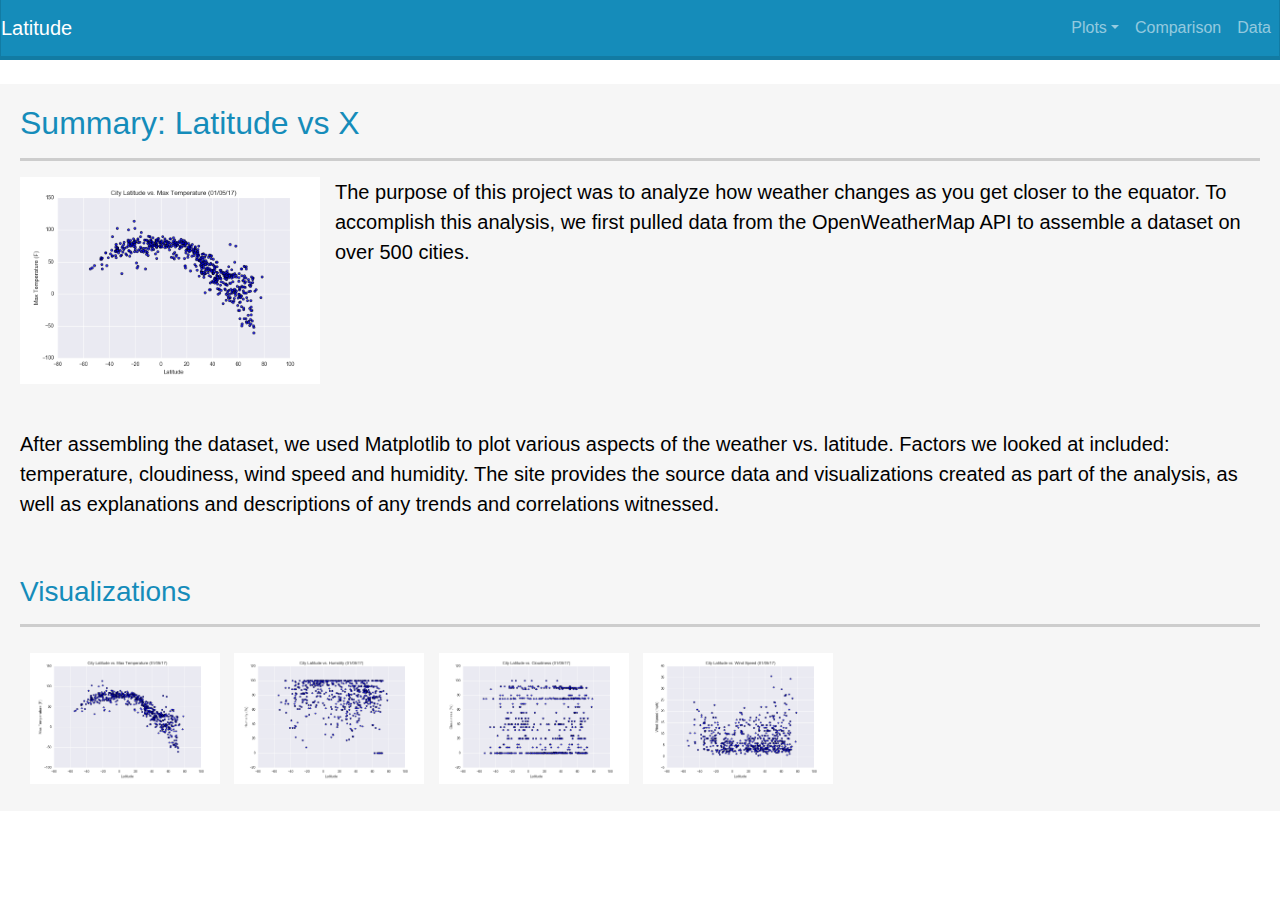
<file: html/index.html>
<!DOCTYPE html>
<html lang="en">

    <head>
        <meta charset="UTF-8">
        <title>Latitude - Analysis Dashboard with Attitude</title>
        <link rel="stylesheet" href="../css/style.css">
        <script src="https://code.jquery.com/jquery-3.3.1.slim.min.js" ></script>
        <script src="https://cdnjs.cloudflare.com/ajax/libs/popper.js/1.14.7/umd/popper.min.js"></script>
        <script src="https://stackpath.bootstrapcdn.com/bootstrap/4.3.1/js/bootstrap.min.js" ></script>

    </head>
    <body>
        <nav class="navbar navbar-expand-lg navbar-dark bg-primary">
          <a class="navbar-brand" href="index.html">Latitude</a>
            <button class="navbar-toggler" type="button" data-bs-toggle="collapse" data-bs-target="#navbarColor02" aria-controls="navbarColor02" aria-expanded="false" aria-label="Toggle navigation">
                
              <span class="navbar-toggler-icon"></span>
            </button>
        
            <div class="collapse navbar-collapse" id="navbarColor02">
              <ul class="navbar-nav me-auto">
              </div>
              <ul class="navbar-nav me-auto">
                <li class="nav-item dropdown">
                  <a class="nav-link dropdown-toggle" data-bs-toggle="dropdown" href="#" role="button" aria-haspopup="true" aria-expanded="false">Plots</a>
                  <div class="dropdown-menu">
                    <a class="dropdown-item" href="html/page1.html">Max Temperature</a>
                    <div class="dropdown-divider"></div>
                    <a class="dropdown-item" href="html/page2.html">Humidity</a>
                    <div class="dropdown-divider"></div>
                    <a class="dropdown-item" href="html/page3.html">Cloudiness</a>
                    <div class="dropdown-divider"></div>
                    <a class="dropdown-item" href="html/page4.html">Wind Speed</a>
                  </div>
                <li class="nav-item">
                  <a class="nav-link" href="html/comparisons.html">Comparison</a>
                </li>
                <li class="nav-item">
                  <a class="nav-link" href="html/Data.html">Data</a>
                </li>
                </li>
              </ul>
            </div>
          </div>
        </nav>
        <br/>

        <class class="row">
          <div class="col-lg-1">
          </div>
          <div class="col-lg-6">
            <div class="box">
              <h2>Summary: Latitude vs X</h2>
              <hr>

              <p>
                <img class="img-fluid" style="float: left; margin: 0px 15px 15px 0px;" src="../Resources/assets/images/Fig1.png" width="300">The purpose of this project was to analyze how weather changes as you get closer to the equator. To accomplish this analysis, we first pulled data from the OpenWeatherMap API to assemble a dataset on over 500 cities. <br clear="left"> 
                <br clear="left"> 
                After assembling the dataset, we used Matplotlib to plot various aspects of the weather vs. latitude. Factors we looked at included: temperature, cloudiness, wind speed and humidity. The site provides the source data and visualizations created as part of the analysis, as well as explanations and descriptions of any trends and correlations witnessed.</p>
            </div>
          </div>
          <div class="col-lg-4">
            <div class="box">
             <h3>Visualizations</h3>
             <hr>
                    <a href="html/page1.html"><img class="img-fluid" width="190" src="../Resources/assets/images/Fig1.png"></a>
                    <a href="html/page2.html"><img class="img-fluid" width="190" src="../Resources/assets/images/Fig2.png"></a>
                    <a href="html/page3.html"><img class="img-fluid" width="190" src="../Resources/assets/images/Fig3.png"></a>
                    <a href="html/page4.html"><img class="img-fluid" width="190"src="../Resources/assets/images/Fig4.png"></a>
            </div>
          </div>
        </class>
        </html>
        <script>
          $(document).ready(function() {
              $(".dropdown-toggle").dropdown();
          });
          
          </script>
    </body>
    
    </html>
</file>
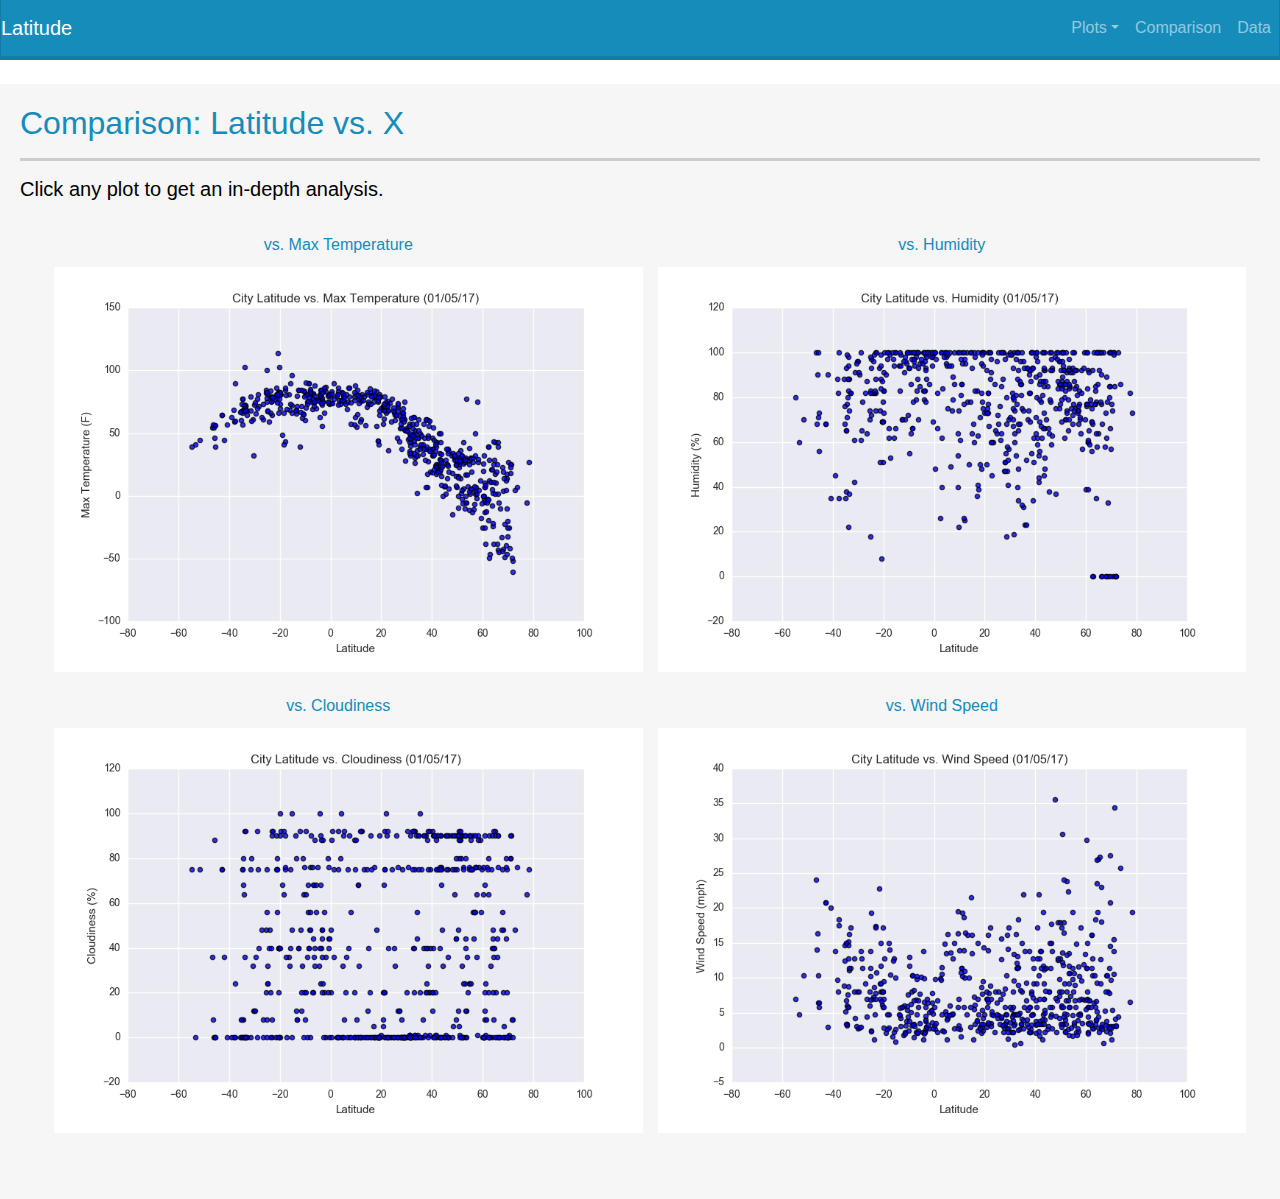
<file: html/comparisons.html>
<!DOCTYPE html>
<html lang="en">

    <head>
        <meta charset="UTF-8">
        <title>Latitude - Analysis Dashboard with Attitude</title>
        <link rel="stylesheet" href="../css/style.css">
        <script src="https://code.jquery.com/jquery-3.3.1.slim.min.js" ></script>
        <script src="https://cdnjs.cloudflare.com/ajax/libs/popper.js/1.14.7/umd/popper.min.js"></script>
        <script src="https://stackpath.bootstrapcdn.com/bootstrap/4.3.1/js/bootstrap.min.js" ></script>

    </head>
    <body>
      <nav class="navbar navbar-expand-lg navbar-dark bg-primary">
        <a class="navbar-brand" href="../index.html">Latitude</a>
          <button class="navbar-toggler" type="button" data-bs-toggle="collapse" data-bs-target="#navbarColor02" aria-controls="navbarColor02" aria-expanded="false" aria-label="Toggle navigation">
              
            <span class="navbar-toggler-icon"></span>
          </button>
      
          <div class="collapse navbar-collapse" id="navbarColor02">
            <ul class="navbar-nav me-auto">
            </div>
            <ul class="navbar-nav me-auto">
              <li class="nav-item dropdown">
                <a class="nav-link dropdown-toggle" data-bs-toggle="dropdown" href="#" role="button" aria-haspopup="true" aria-expanded="false">Plots</a>
                <div class="dropdown-menu">
                  <a class="dropdown-item" href="page1.html">Max Temperature</a>
                  <div class="dropdown-divider"></div>
                  <a class="dropdown-item" href="page2.html">Humidity</a>
                  <div class="dropdown-divider"></div>
                  <a class="dropdown-item" href="page3.html">Cloudiness</a>
                  <div class="dropdown-divider"></div>
                  <a class="dropdown-item" href="page4.html">Wind Speed</a>
                </div>
              <li class="nav-item">
                <a class="nav-link" href="comparisons.html">Comparison</a>
              </li>
              <li class="nav-item">
                <a class="nav-link" href="Data.html">Data</a>
              </li>
              </li>
            </ul>
          </div>
        </div>
      </nav>
      <br/>

        <class class="row">
          <div class="col-lg-1">
          </div>
          <div class="col-lg-10">
            <div class="box">
              <h2>Comparison: Latitude vs. X</h2>
              <hr>
              <h5 style="color: black;">Click any plot to get an in-depth analysis.</h5>
              <br>
              <div class="container">
                  <div style="text-align: center;">vs. Max Temperature
                    <a href="page1.html"><img class="img-fluid" src="../Resources/assets/images/Fig1.png" ></a>
                  </div>
                  <div style="text-align: center;">vs. Humidity
                    <a href="page2.html"><img class="img-fluid"  src="../Resources/assets/images/Fig2.png"> </a>
                  </div>
                  <div style="text-align: center;">vs. Cloudiness
                    <a href="page3.html"><img class="img-fluid" src="../Resources/assets/images/Fig3.png"></a> 
                  </div>
                  <div style="text-align: center;">vs. Wind Speed
                    <a href="page4.html"><img class="img-fluid" src="../Resources/assets/images/Fig4.png"></a>
                  </div>
                  <br>
                </div>
              </div>
          </div>
        </class>
        <script>
          $(document).ready(function(){
            $(".dropdown-toggle").dropdown();
          });
          </script>

    </body>
    
    </html>
</file>
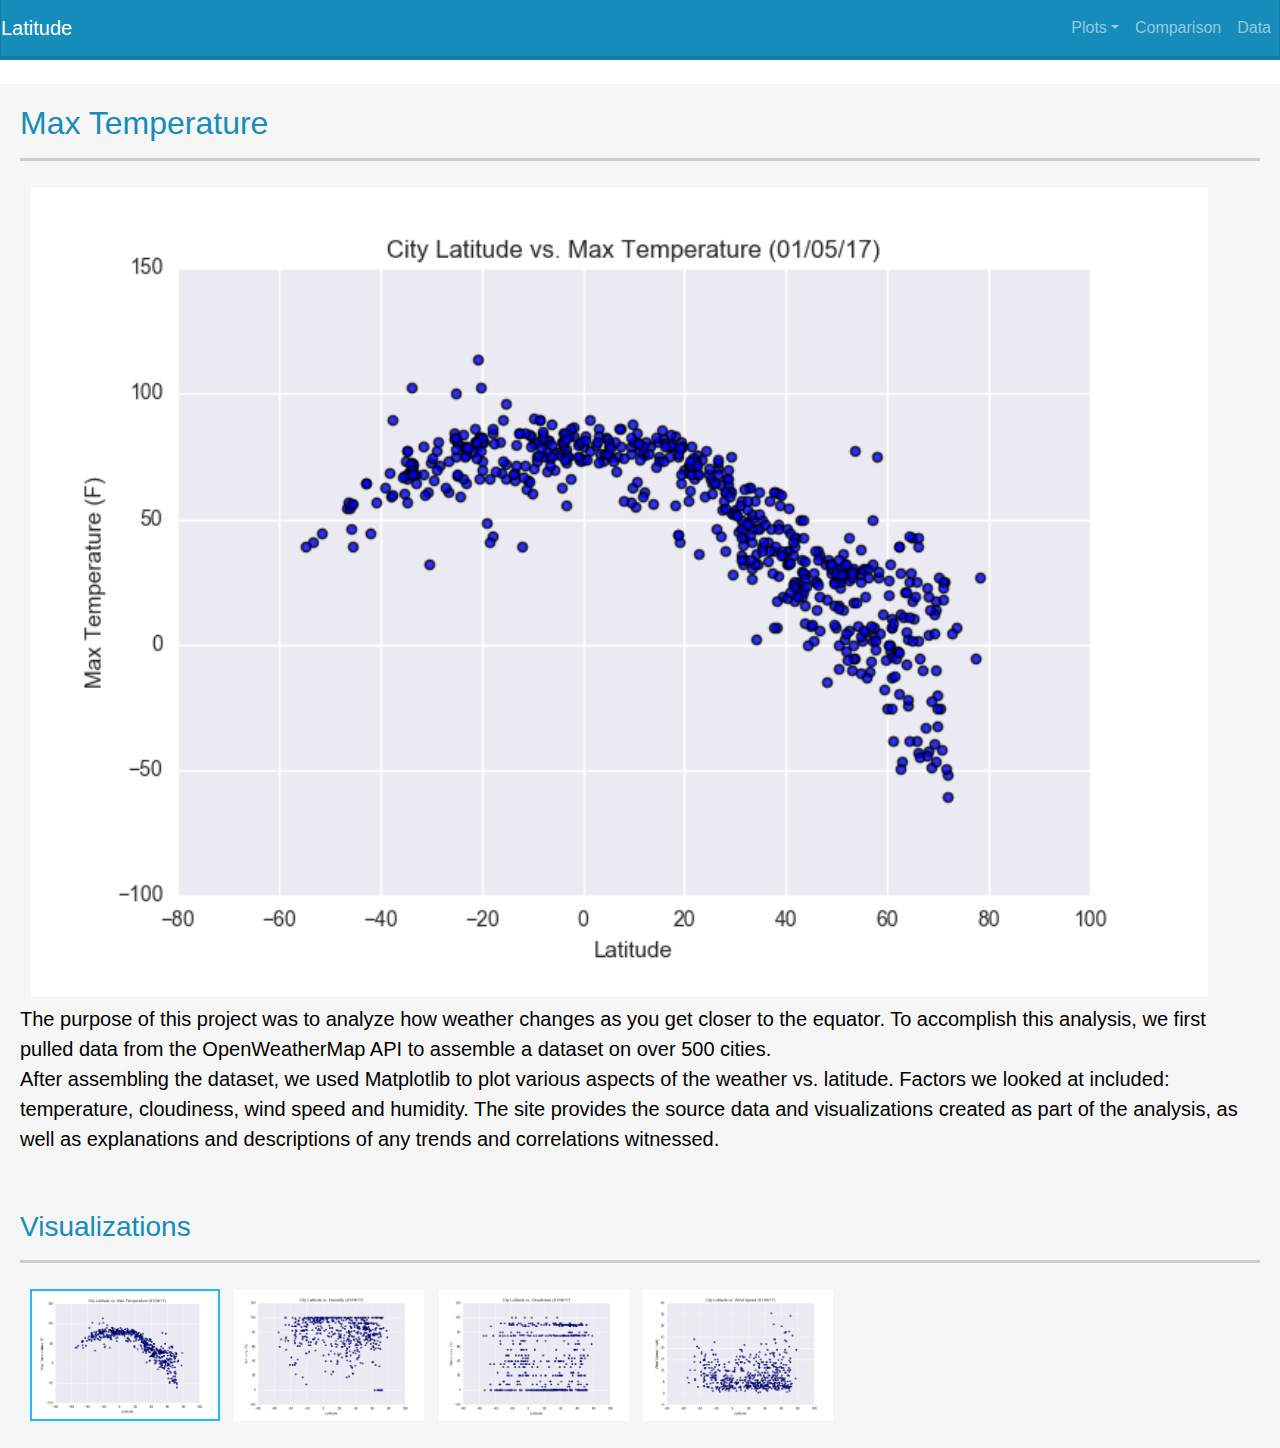
<file: html/page1.html>
<!DOCTYPE html>
<html lang="en">

    <head>
        <meta charset="UTF-8">
        <title>Latitude - Analysis Dashboard with Attitude</title>
        <link rel="stylesheet" href="../css/style.css">
        <script src="https://code.jquery.com/jquery-3.3.1.slim.min.js" ></script>
        <script src="https://cdnjs.cloudflare.com/ajax/libs/popper.js/1.14.7/umd/popper.min.js"></script>
        <script src="https://stackpath.bootstrapcdn.com/bootstrap/4.3.1/js/bootstrap.min.js" ></script>

    </head>
    <body>
      <nav class="navbar navbar-expand-lg navbar-dark bg-primary">
        <a class="navbar-brand" href="../index.html">Latitude</a>
          <button class="navbar-toggler" type="button" data-bs-toggle="collapse" data-bs-target="#navbarColor02" aria-controls="navbarColor02" aria-expanded="false" aria-label="Toggle navigation">
              
            <span class="navbar-toggler-icon"></span>
          </button>
      
          <div class="collapse navbar-collapse" id="navbarColor02">
            <ul class="navbar-nav me-auto">
            </div>
            <ul class="navbar-nav me-auto">
              <li class="nav-item dropdown">
                <a class="nav-link dropdown-toggle" data-bs-toggle="dropdown" href="#" role="button" aria-haspopup="true" aria-expanded="false">Plots</a>
                <div class="dropdown-menu">
                  <a class="dropdown-item" href="page1.html">Max Temperature</a>
                  <div class="dropdown-divider"></div>
                  <a class="dropdown-item" href="page2.html">Humidity</a>
                  <div class="dropdown-divider"></div>
                  <a class="dropdown-item" href="page3.html">Cloudiness</a>
                  <div class="dropdown-divider"></div>
                  <a class="dropdown-item" href="page4.html">Wind Speed</a>
                </div>
              <li class="nav-item">
                <a class="nav-link" href="comparisons.html">Comparison</a>
              </li>
              <li class="nav-item">
                <a class="nav-link" href="Data.html">Data</a>
              </li>
              </li>
            </ul>
          </div>
        </div>
      </nav>
      <br/>

        <class class="row">
          <div class="col-lg-1">
          </div>
          <div class="col-lg-6">
            <div class="box">
              <h2>Max Temperature</h2>
              <hr>

              <img class="img-fluid" style="width: 95%;" src="../Resources/assets/images/Fig1.png" >
              <br>
              <p>
                The purpose of this project was to analyze how weather changes as you get closer to the equator. To accomplish this analysis, we first pulled data from the OpenWeatherMap API to assemble a dataset on over 500 cities. 
                <br > 
                After assembling the dataset, we used Matplotlib to plot various aspects of the weather vs. latitude. Factors we looked at included: temperature, cloudiness, wind speed and humidity. The site provides the source data and visualizations created as part of the analysis, as well as explanations and descriptions of any trends and correlations witnessed.</p>
            </div>
          </div>
          <div class="col-lg-4">
            <div class="box">
             <h3>Visualizations</h3>
             <hr>
                <a href="page1.html"><img class="img-fluid" style="border: 2px solid #23bbf7" width="190"  width="190" src="../Resources/assets/images/Fig1.png"></a>
                <a href="page2.html"><img class="img-fluid" width="190" src="../Resources/assets/images/Fig2.png"></a>
                <a href="page3.html"><img class="img-fluid" width="190" src="../Resources/assets/images/Fig3.png"></a>
                <a href="page4.html"><img class="img-fluid" width="190"src="../Resources/assets/images/Fig4.png"></a>
          </div>
        </class>

        <script>
        $(document).ready(function() {
            $(".dropdown-toggle").dropdown();
        });
        </script>



    </body>
    
    </html>
</file>
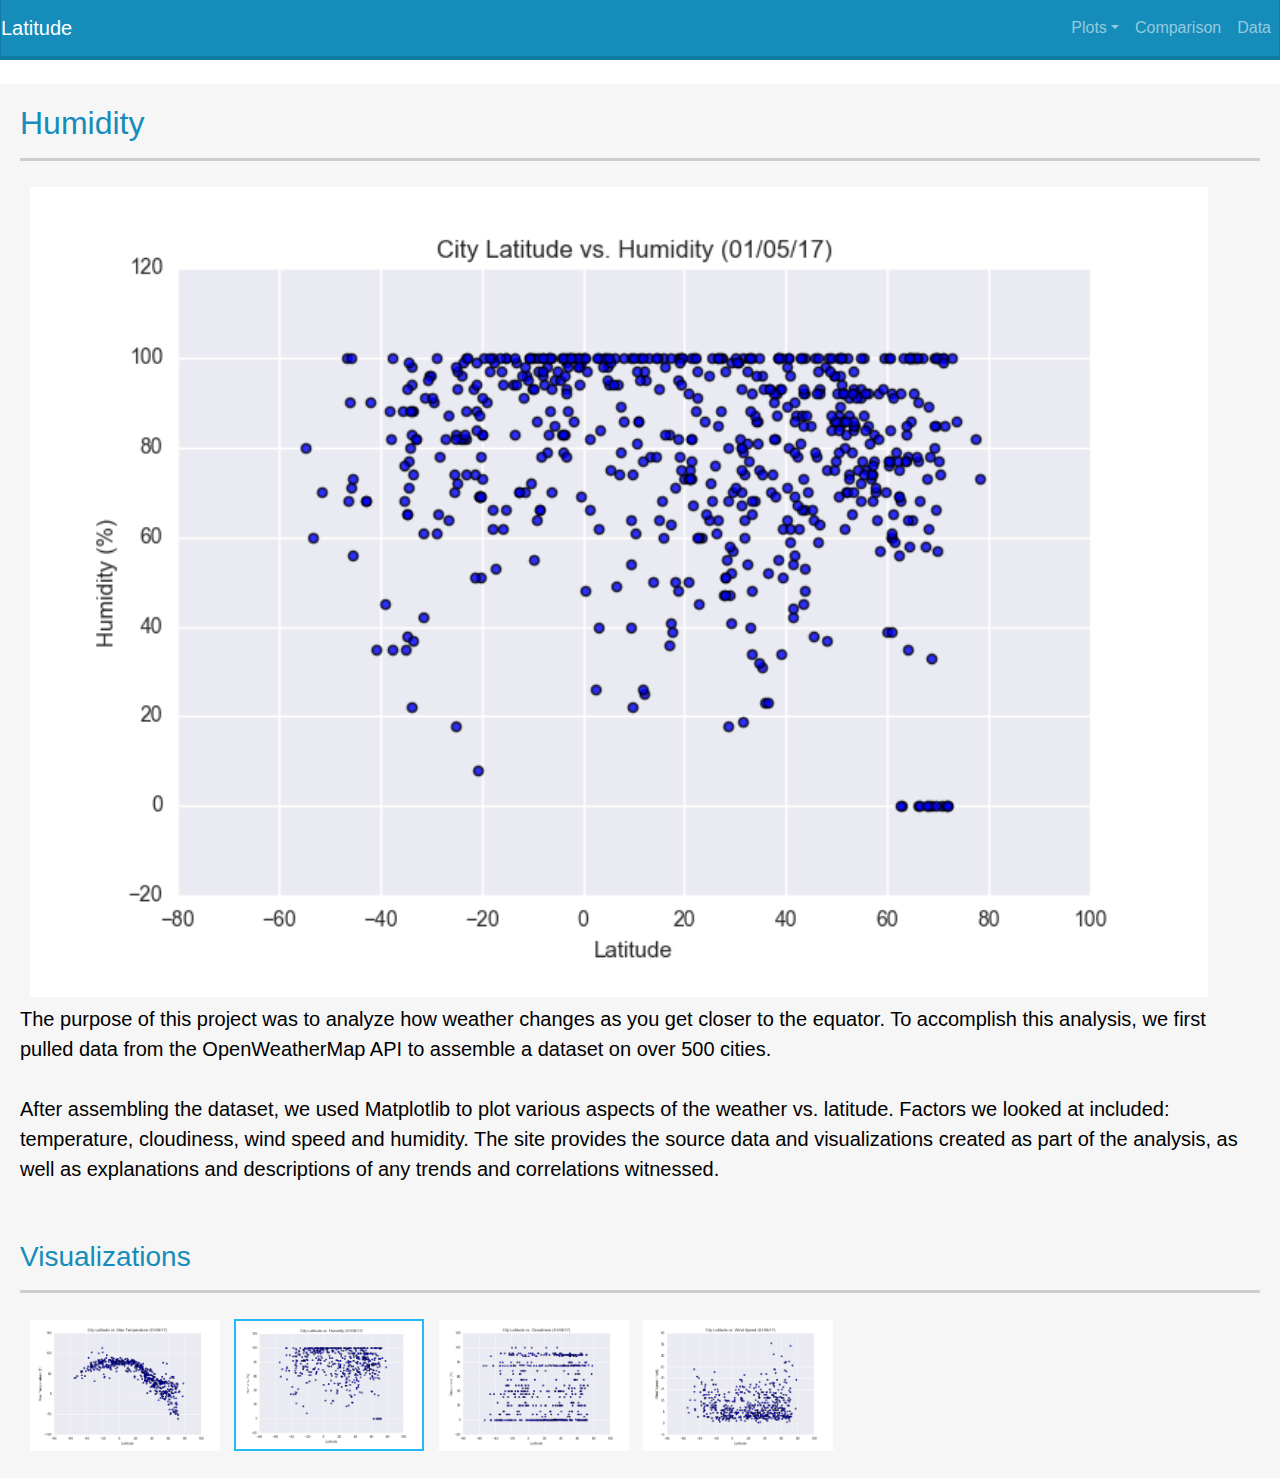
<file: html/page2.html>
<!DOCTYPE html>
<html lang="en">

    <head>
        <meta charset="UTF-8">
        <title>Latitude - Analysis Dashboard with Attitude</title>
        <link rel="stylesheet" href="../css/style.css">
        <script src="https://code.jquery.com/jquery-3.3.1.slim.min.js" ></script>
        <script src="https://cdnjs.cloudflare.com/ajax/libs/popper.js/1.14.7/umd/popper.min.js"></script>
        <script src="https://stackpath.bootstrapcdn.com/bootstrap/4.3.1/js/bootstrap.min.js" ></script>

    </head>
    <body>
      <nav class="navbar navbar-expand-lg navbar-dark bg-primary">
        <a class="navbar-brand" href="../index.html">Latitude</a>
          <button class="navbar-toggler" type="button" data-bs-toggle="collapse" data-bs-target="#navbarColor02" aria-controls="navbarColor02" aria-expanded="false" aria-label="Toggle navigation">
              
            <span class="navbar-toggler-icon"></span>
          </button>
      
          <div class="collapse navbar-collapse" id="navbarColor02">
            <ul class="navbar-nav me-auto">
            </div>
            <ul class="navbar-nav me-auto">
              <li class="nav-item dropdown">
                <a class="nav-link dropdown-toggle" data-bs-toggle="dropdown" href="#" role="button" aria-haspopup="true" aria-expanded="false">Plots</a>
                <div class="dropdown-menu">
                  <a class="dropdown-item" href="page1.html">Max Temperature</a>
                  <div class="dropdown-divider"></div>
                  <a class="dropdown-item" href="page2.html">Humidity</a>
                  <div class="dropdown-divider"></div>
                  <a class="dropdown-item" href="page3.html">Cloudiness</a>
                  <div class="dropdown-divider"></div>
                  <a class="dropdown-item" href="page4.html">Wind Speed</a>
                </div>
              <li class="nav-item">
                <a class="nav-link" href="comparisons.html">Comparison</a>
              </li>
              <li class="nav-item">
                <a class="nav-link" href="Data.html">Data</a>
              </li>
              </li>
            </ul>
          </div>
        </div>
      </nav>
      <br/>

        <class class="row">
          <div class="col-lg-1">
          </div>
          <div class="col-lg-6">
            <div class="box">
              <h2>Humidity</h2>
              <hr>

              <img class="img-fluid" style="width: 95%;"  src="../Resources/assets/images/Fig2.png" >
              <br>
              <p>
                The purpose of this project was to analyze how weather changes as you get closer to the equator. To accomplish this analysis, we first pulled data from the OpenWeatherMap API to assemble a dataset on over 500 cities. <br clear="left"> 
                <br clear="left"> 
                After assembling the dataset, we used Matplotlib to plot various aspects of the weather vs. latitude. Factors we looked at included: temperature, cloudiness, wind speed and humidity. The site provides the source data and visualizations created as part of the analysis, as well as explanations and descriptions of any trends and correlations witnessed.</p>
            </div>
          </div>
          <div class="col-lg-4">
            <div class="box">
             <h3>Visualizations</h3>
             <hr>
                <a href="page1.html"><img class="img-fluid" width="190" src="../Resources/assets/images/Fig1.png"></a>
                <a href="page2.html"><img class="img-fluid" style="border: 2px solid #23bbf7" width="190" src="../Resources/assets/images/Fig2.png"></a>
                <a href="page3.html"><img class="img-fluid" width="190" src="../Resources/assets/images/Fig3.png"></a>
                <a href="page4.html"><img class="img-fluid" width="190"src="../Resources/assets/images/Fig4.png"></a>
            </div>
          </div>
        </class>
        <script>
            $(document).ready(function() {
                $(".dropdown-toggle").dropdown();
            });
            </script>
    </body>
    
    </html>
</file>
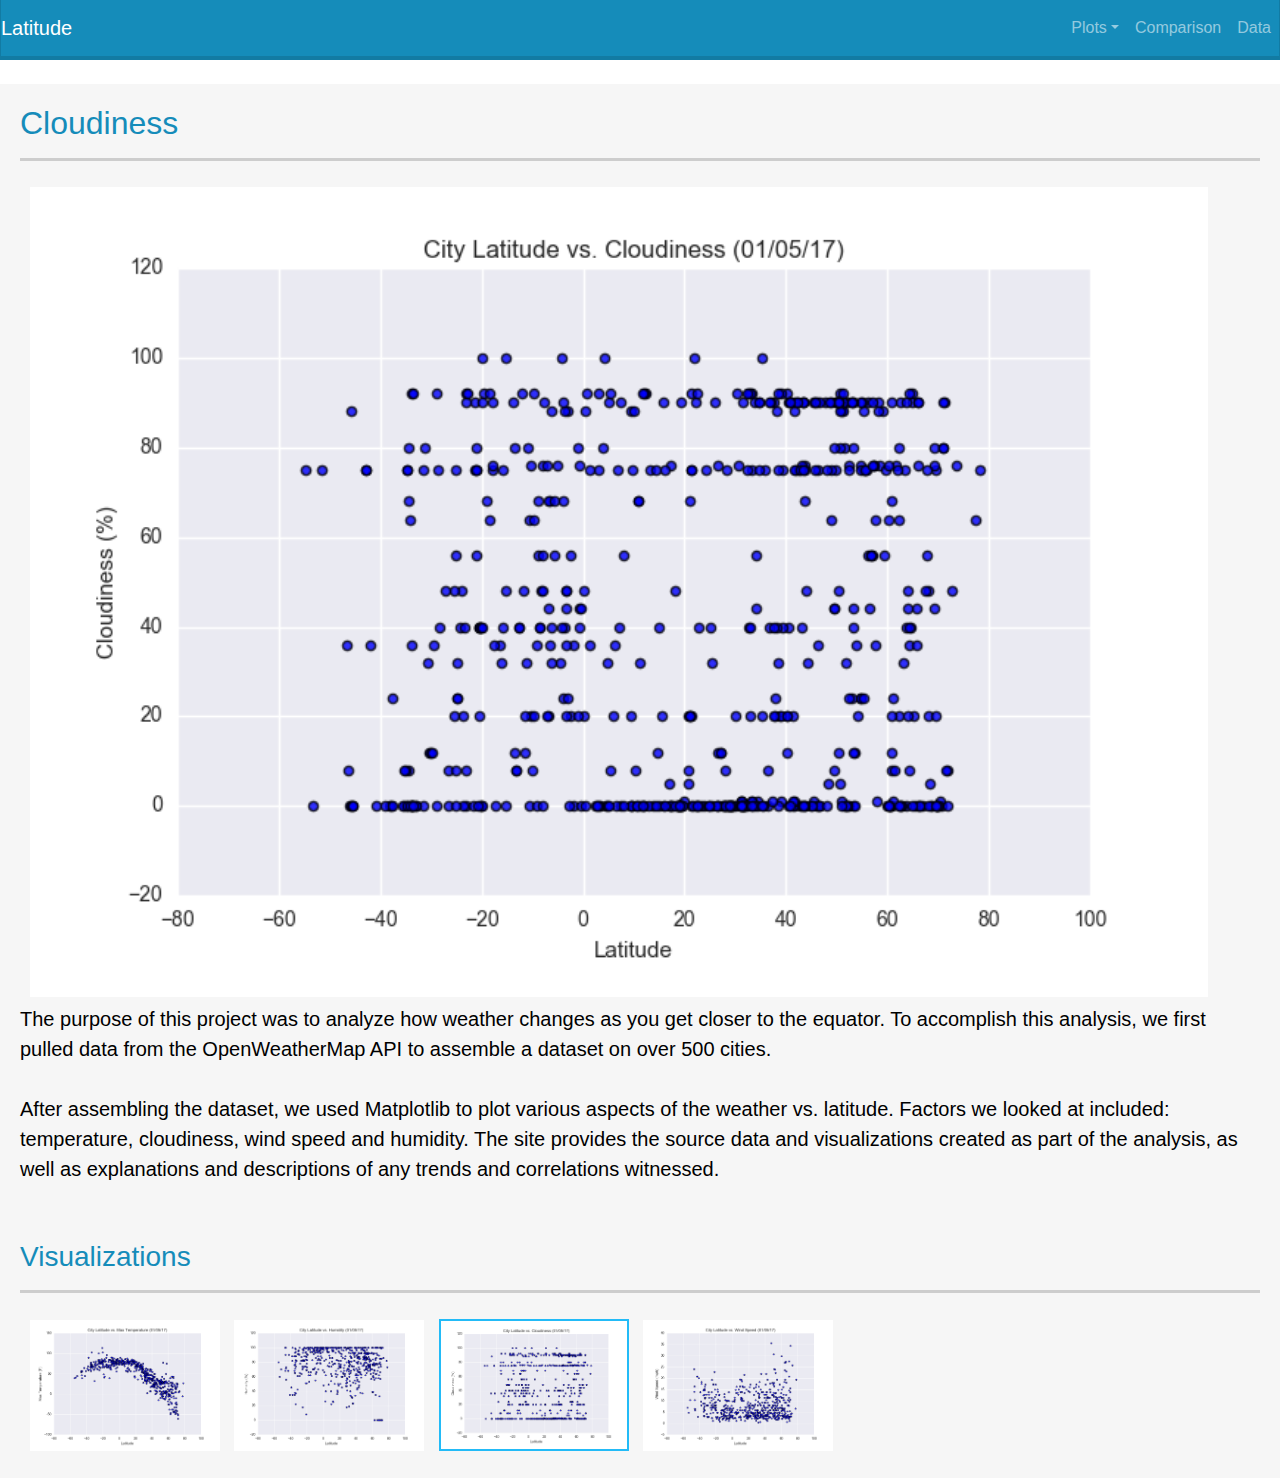
<file: html/page3.html>
<!DOCTYPE html>
<html lang="en">

    <head>
        <meta charset="UTF-8">
        <title>Latitude - Analysis Dashboard with Attitude</title>
        <link rel="stylesheet" href="../css/style.css">
        <script src="https://code.jquery.com/jquery-3.3.1.slim.min.js" ></script>
        <script src="https://cdnjs.cloudflare.com/ajax/libs/popper.js/1.14.7/umd/popper.min.js"></script>
        <script src="https://stackpath.bootstrapcdn.com/bootstrap/4.3.1/js/bootstrap.min.js" ></script>

    </head>
    <body>
      <nav class="navbar navbar-expand-lg navbar-dark bg-primary">
        <a class="navbar-brand" href="../index.html">Latitude</a>
          <button class="navbar-toggler" type="button" data-bs-toggle="collapse" data-bs-target="#navbarColor02" aria-controls="navbarColor02" aria-expanded="false" aria-label="Toggle navigation">
              
            <span class="navbar-toggler-icon"></span>
          </button>
      
          <div class="collapse navbar-collapse" id="navbarColor02">
            <ul class="navbar-nav me-auto">
            </div>
            <ul class="navbar-nav me-auto">
              <li class="nav-item dropdown">
                <a class="nav-link dropdown-toggle" data-bs-toggle="dropdown" href="#" role="button" aria-haspopup="true" aria-expanded="false">Plots</a>
                <div class="dropdown-menu">
                  <a class="dropdown-item" href="page1.html">Max Temperature</a>
                  <div class="dropdown-divider"></div>
                  <a class="dropdown-item" href="page2.html">Humidity</a>
                  <div class="dropdown-divider"></div>
                  <a class="dropdown-item" href="page3.html">Cloudiness</a>
                  <div class="dropdown-divider"></div>
                  <a class="dropdown-item" href="page4.html">Wind Speed</a>
                </div>
              <li class="nav-item">
                <a class="nav-link" href="comparisons.html">Comparison</a>
              </li>
              <li class="nav-item">
                <a class="nav-link" href="Data.html">Data</a>
              </li>
              </li>
            </ul>
          </div>
        </div>
      </nav>
      <br/>

        <class class="row">
          <div class="col-lg-1">
          </div>
          <div class="col-lg-6">
            <div class="box">
              <h2>Cloudiness </h2>
              <hr>

              <img class="img-fluid" style="width: 95%;"  src="../Resources/assets/images/Fig3.png" >
              <br>
              <p>
              The purpose of this project was to analyze how weather changes as you get closer to the equator. To accomplish this analysis, we first pulled data from the OpenWeatherMap API to assemble a dataset on over 500 cities. <br clear="left"> 
                <br clear="left"> 
                After assembling the dataset, we used Matplotlib to plot various aspects of the weather vs. latitude. Factors we looked at included: temperature, cloudiness, wind speed and humidity. The site provides the source data and visualizations created as part of the analysis, as well as explanations and descriptions of any trends and correlations witnessed.</p>
            </div>
          </div>
          <div class="col-lg-4">
            <div class="box">
             <h3>Visualizations</h3>
             <hr>
                <a href="page1.html"><img class="img-fluid" width="190"  width="190" src="../Resources/assets/images/Fig1.png"></a>
                <a href="page2.html"><img class="img-fluid" width="190" src="../Resources/assets/images/Fig2.png"></a>
                <a href="page3.html"><img class="img-fluid" style="border: 2px solid #23bbf7" width="190" src="../Resources/assets/images/Fig3.png"></a>
                <a href="page4.html"><img class="img-fluid" width="190"src="../Resources/assets/images/Fig4.png"></a>
          </div>
        </class>
        <script>
          $(document).ready(function() {
              $(".dropdown-toggle").dropdown();
          });
          </script>
    </body>
    
    </html>
</file>
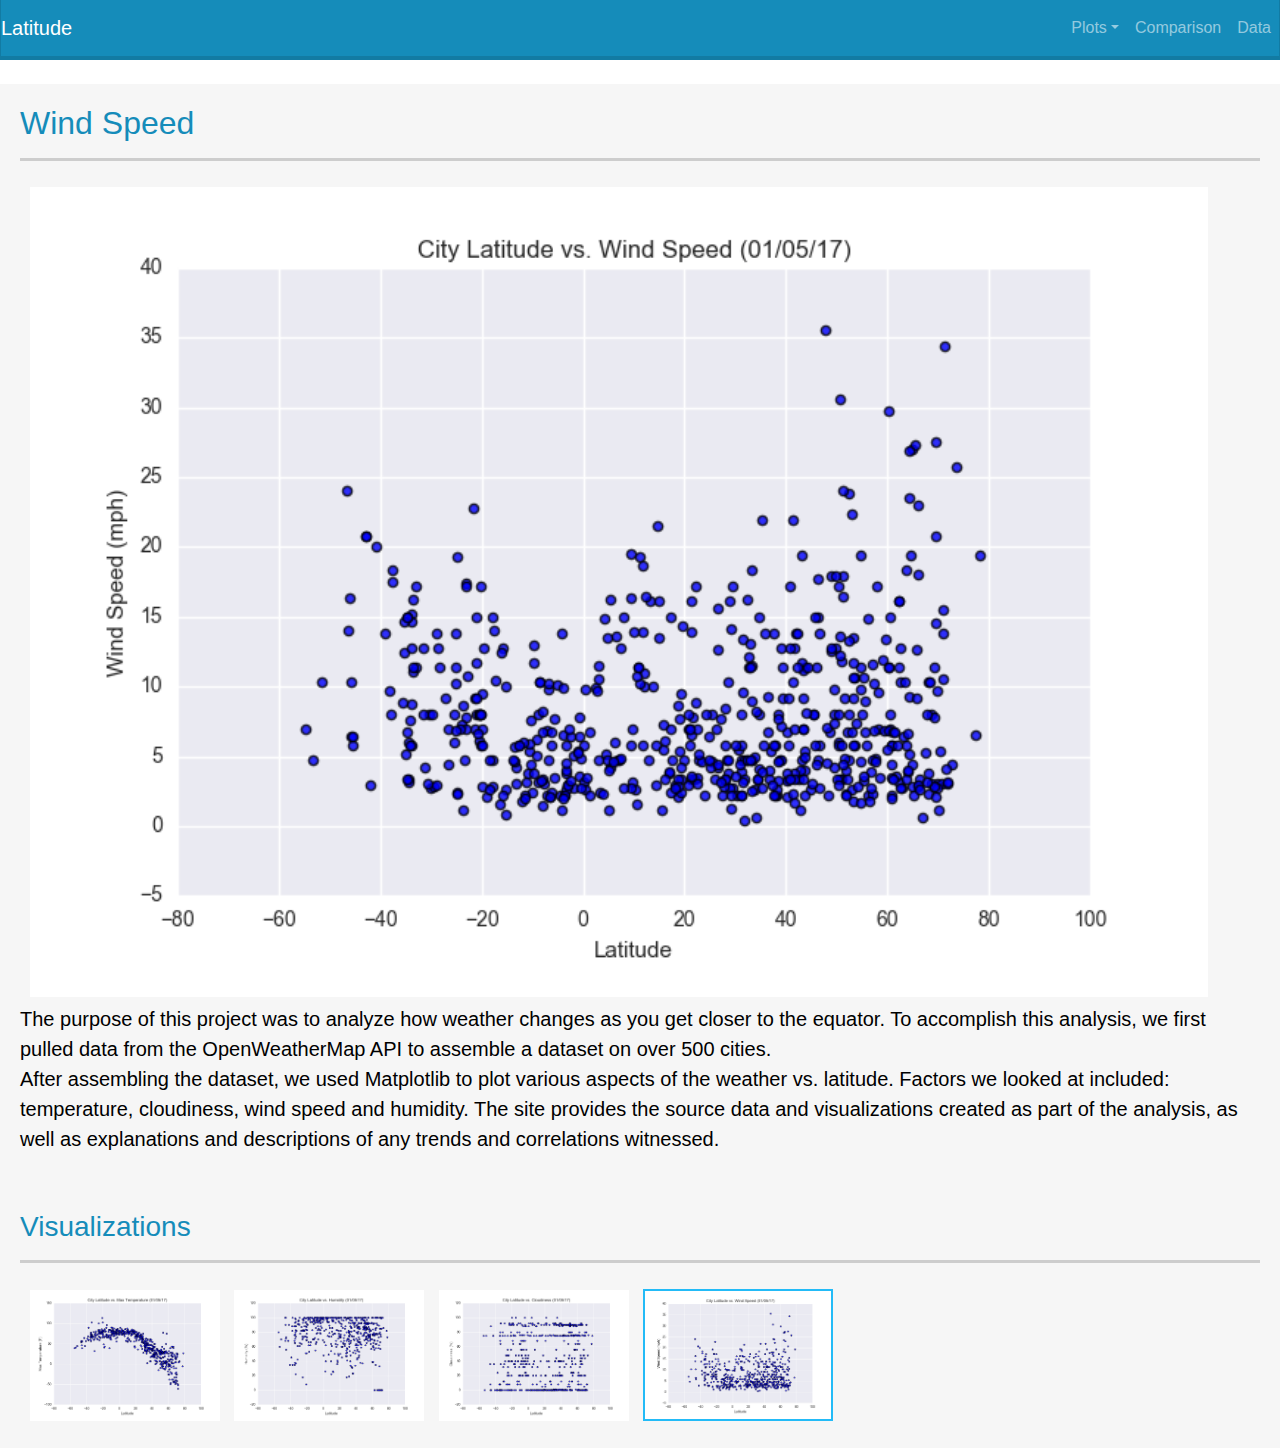
<file: html/page4.html>
<!DOCTYPE html>
<html lang="en">

    <head>
        <meta charset="UTF-8">
        <title>Latitude - Analysis Dashboard with Attitude</title>
        <link rel="stylesheet" href="../css/style.css">
        <script src="https://code.jquery.com/jquery-3.3.1.slim.min.js" ></script>
        <script src="https://cdnjs.cloudflare.com/ajax/libs/popper.js/1.14.7/umd/popper.min.js"></script>
        <script src="https://stackpath.bootstrapcdn.com/bootstrap/4.3.1/js/bootstrap.min.js" ></script>

    </head>
    <body>
      <nav class="navbar navbar-expand-lg navbar-dark bg-primary">
        <a class="navbar-brand" href="../index.html">Latitude</a>
          <button class="navbar-toggler" type="button" data-bs-toggle="collapse" data-bs-target="#navbarColor02" aria-controls="navbarColor02" aria-expanded="false" aria-label="Toggle navigation">
              
            <span class="navbar-toggler-icon"></span>
          </button>
      
          <div class="collapse navbar-collapse" id="navbarColor02">
            <ul class="navbar-nav me-auto">
            </div>
            <ul class="navbar-nav me-auto">
              <li class="nav-item dropdown">
                <a class="nav-link dropdown-toggle" data-bs-toggle="dropdown" href="#" role="button" aria-haspopup="true" aria-expanded="false">Plots</a>
                <div class="dropdown-menu">
                  <a class="dropdown-item" href="page1.html">Max Temperature</a>
                  <div class="dropdown-divider"></div>
                  <a class="dropdown-item" href="page2.html">Humidity</a>
                  <div class="dropdown-divider"></div>
                  <a class="dropdown-item" href="page3.html">Cloudiness</a>
                  <div class="dropdown-divider"></div>
                  <a class="dropdown-item" href="page4.html">Wind Speed</a>
                </div>
              <li class="nav-item">
                <a class="nav-link" href="comparisons.html">Comparison</a>
              </li>
              <li class="nav-item">
                <a class="nav-link" href="Data.html">Data</a>
              </li>
              </li>
            </ul>
          </div>
        </div>
      </nav>
      <br/>

        <class class="row">
          <div class="col-lg-1">
          </div>
          <div class="col-lg-6">
            <div class="box">
              <h2>Wind Speed</h2>
              <hr>

              <img class="img-fluid" style="width: 95%;"  src="../Resources/assets/images/Fig4.png" >
              <br>
              <p>
              The purpose of this project was to analyze how weather changes as you get closer to the equator. To accomplish this analysis, we first pulled data from the OpenWeatherMap API to assemble a dataset on over 500 cities. 
                <br> 
                After assembling the dataset, we used Matplotlib to plot various aspects of the weather vs. latitude. Factors we looked at included: temperature, cloudiness, wind speed and humidity. The site provides the source data and visualizations created as part of the analysis, as well as explanations and descriptions of any trends and correlations witnessed.</p>
            </div>
          </div>
          <div class="col-lg-4">
            <div class="box">
             <h3>Visualizations</h3>
             <hr>
                <a href="page1.html"><img class="img-fluid" width="190"  width="190" src="../Resources/assets/images/Fig1.png"></a>
                <a href="page2.html"><img class="img-fluid" width="190" src="../Resources/assets/images/Fig2.png"></a>
                <a href="page3.html"><img class="img-fluid" width="190" src="../Resources/assets/images/Fig3.png"></a>
                <a href="page4.html"><img class="img-fluid" style="border: 2px solid #23bbf7"  width="190"src="../Resources/assets/images/Fig4.png"></a>
          </div>
        </class>

        <script>
          $(document).ready(function() {
              $(".dropdown-toggle").dropdown();
          });
          </script>
    </body>
    
    </html>
</file>
<file: css/style.css>
.box {
    height: auto;
    padding: 20px;
    color: #158cba;
    background:#f6f6f6;
  }

  
@import url("https://fonts.googleapis.com/css2?family=Source+Sans+Pro:ital,wght@0,300;0,400;0,700;1,400&display=swap");
:root {
  --bs-blue: #158cba;
  --bs-indigo: #6610f2;
  --bs-purple: #6f42c1;
  --bs-pink: #e83e8c;
  --bs-red: #ff4136;
  --bs-orange: #fd7e14;
  --bs-yellow: #ff851b;
  --bs-green: #28b62c;
  --bs-teal: #20c997;
  --bs-cyan: #75caeb;
  --bs-white: #fff;
  --bs-gray: #999;
  --bs-gray-dark: #333;
  --bs-primary: #158cba;
  --bs-secondary: #f0f0f0;
  --bs-success: #28b62c;
  --bs-info: #75caeb;
  --bs-warning: #ff851b;
  --bs-danger: #ff4136;
  --bs-light: #f6f6f6;
  --bs-dark: #555;
  --bs-font-sans-serif: "Source Sans Pro", -apple-system, BlinkMacSystemFont, "Segoe UI", Roboto, "Helvetica Neue", Arial, sans-serif, "Apple Color Emoji", "Segoe UI Emoji", "Segoe UI Symbol";
  --bs-font-monospace: SFMono-Regular, Menlo, Monaco, Consolas, "Liberation Mono", "Courier New", monospace;
  --bs-gradient: linear-gradient(180deg, rgba(255, 255, 255, 0.15), rgba(255, 255, 255, 0));
}

*,
*::before,
*::after {
  box-sizing: border-box;
}

@media (prefers-reduced-motion: no-preference) {
  :root {
    scroll-behavior: smooth;
  }
}

body {
  margin: 0;
  font-family: var(--bs-font-sans-serif);
  font-size: 1rem;
  font-weight: 400;
  line-height: 1.5;
  color: #222;
  background-color: #fff;
  -webkit-text-size-adjust: 100%;
  -webkit-tap-highlight-color: rgba(0, 0, 0, 0);
}

hr {
  margin: 1rem 0;
  color:  #555;
  background-color: currentColor;
  border: 0;
  opacity: 0.25;
}

hr:not([size]) {
  height: 3px;
}

h1, .h1, h2, .h2, h3, .h3, h4, .h4, h5, .h5, h6, .h6 {
  margin-top: 0;
  margin-bottom: 0.5rem;
  font-weight: 500;
  line-height: 1.2;
}

h1, .h1 {
  font-size: calc(1.375rem + 1.5vw);
}

@media (min-width: 1200px) {
  h1, .h1 {
    font-size: 2.5rem;
  }
}

h2, .h2 {
  font-size: calc(1.325rem + 0.9vw);
}

@media (min-width: 1200px) {
  h2, .h2 {
    font-size: 2rem;
  }
}

h3, .h3 {
  font-size: calc(1.3rem + 0.6vw);
}

@media (min-width: 1200px) {
  h3, .h3 {
    font-size: 1.75rem;
  }
}

h4, .h4 {
  font-size: calc(1.275rem + 0.3vw);
}

@media (min-width: 1200px) {
  h4, .h4 {
    font-size: 1.5rem;
  }
}

h5, .h5 {
  font-size: 1.25rem;
}

h6, .h6 {
  font-size: .rem;
}

p {
  margin-top: 0;
  margin-bottom: 1rem;
  font-size: 1.25rem;
  color: #000;
}

abbr[title],
abbr[data-bs-original-title] {
  -webkit-text-decoration: underline dotted;
  text-decoration: underline dotted;
  cursor: help;
  -webkit-text-decoration-skip-ink: none;
  text-decoration-skip-ink: none;
}

address {
  margin-bottom: 1rem;
  font-style: normal;
  line-height: inherit;
}

ol,
ul {
  padding-left: 2rem;
}

ol,
ul,
dl {
  margin-top: 0;
  margin-bottom: 1rem;
}

ol ol,
ul ul,
ol ul,
ul ol {
  margin-bottom: 0;
}

dt {
  font-weight: 700;
}

dd {
  margin-bottom: .5rem;
  margin-left: 0;
}

blockquote {
  margin: 0 0 1rem;
}

b,
strong {
  font-weight: bolder;
}

small, .small {
  font-size: 0.875em;
}

mark, .mark {
  padding: 0.2em;
  background-color: #fcf8e3;
}

sub,
sup {
  position: relative;
  font-size: 0.75em;
  line-height: 0;
  vertical-align: baseline;
}

sub {
  bottom: -.25em;
}

sup {
  top: -.5em;
}

a {
  color: #158cba;
  text-decoration: underline;
}

a:hover {
  color: #117095;
}

a:not([href]):not([class]), a:not([href]):not([class]):hover {
  color: inherit;
  text-decoration: none;
}

pre,
code,
kbd,
samp {
  font-family: var(--bs-font-monospace);
  font-size: 1em;
  direction: ltr /* rtl:ignore */;
  unicode-bidi: bidi-override;
}

pre {
  display: block;
  margin-top: 0;
  margin-bottom: 1rem;
  overflow: auto;
  font-size: 0.875em;
}

pre code {
  font-size: inherit;
  color: inherit;
  word-break: normal;
}

code {
  font-size: 0.875em;
  color: #e83e8c;
  word-wrap: break-word;
}

a > code {
  color: inherit;
}

kbd {
  padding: 0.2rem 0.4rem;
  font-size: 0.875em;
  color: #fff;
  background-color: #222;
  border-radius: 0.2rem;
}

kbd kbd {
  padding: 0;
  font-size: 1em;
  font-weight: 700;
}

figure {
  margin: 0 0 1rem;
}


table {
  caption-side: bottom;
  border-collapse: collapse;
}

caption {
  padding-top: 0.5rem;
  padding-bottom: 0.5rem;
  color: #999;
  text-align: left;
}

th {
  text-align: inherit;
  text-align: -webkit-match-parent;
}

thead,
tbody,
tfoot,
tr,
td,
th {
  border-color: inherit;
  border-style: solid;
  border-width: 0;
}

label {
  display: inline-block;
}

button {
  border-radius: 0;
}

button:focus:not(:focus-visible) {
  outline: 0;
}

input,
button,
select,
optgroup,
textarea {
  margin: 0;
  font-family: inherit;
  font-size: inherit;
  line-height: inherit;
}

button,
select {
  text-transform: none;
}

[role="button"] {
  cursor: pointer;
}

select {
  word-wrap: normal;
}

select:disabled {
  opacity: 1;
}

[list]::-webkit-calendar-picker-indicator {
  display: none;
}

button,
[type="button"],
[type="reset"],
[type="submit"] {
  -webkit-appearance: button;
}

button:not(:disabled),
[type="button"]:not(:disabled),
[type="reset"]:not(:disabled),
[type="submit"]:not(:disabled) {
  cursor: pointer;
}

::-moz-focus-inner {
  padding: 0;
  border-style: none;
}

textarea {
  resize: vertical;
}

fieldset {
  min-width: 0;
  padding: 0;
  margin: 0;
  border: 0;
}

legend {
  float: left;
  width: 100%;
  padding: 0;
  margin-bottom: 0.5rem;
  font-size: calc(1.275rem + 0.3vw);
  line-height: inherit;
}

@media (min-width: 1200px) {
  legend {
    font-size: 1.5rem;
  }
}

legend + * {
  clear: left;
}

::-webkit-datetime-edit-fields-wrapper,
::-webkit-datetime-edit-text,
::-webkit-datetime-edit-minute,
::-webkit-datetime-edit-hour-field,
::-webkit-datetime-edit-day-field,
::-webkit-datetime-edit-month-field,
::-webkit-datetime-edit-year-field {
  padding: 0;
}

::-webkit-inner-spin-button {
  height: auto;
}


.img-fluid {
  max-width: 100%;
  height: auto;
  margin-left: 10px;
  margin-top: 10px;
}

@media (min-width: 12px) {
  .img-fluid {
    font-size: 1.5rem;

  }
}


.img-thumbnail {
  padding: 0.25rem;
  background-color: #fff;
  border: 1px solid #dee2e6;
  border-radius: 0.25rem;
  max-width: 100%;
  height: auto;
}

.figure {
  display: inline-block;
}

.figure-img {
  margin-bottom: 0.5rem;
  line-height: 1;
}

.figure-caption {
  font-size: 0.875em;
  color: #999;
}

.container,
.container-fluid,
.container-sm,
.container-md,
.container-lg,
.container-xl,
.container-xxl {
  display: grid;
  grid-template-columns: repeat(2, 1fr);
  grid-gap: 15px;
  width: 100%;
  padding-right: var(--bs-gutter-x, 0.75rem);
  padding-left: var(--bs-gutter-x, 0.75rem);
  margin-right: auto;
  margin-left: auto;
} 

@media (max-width: 1200px) {
  .container, .container-sm, .container-md, .container-lg, .container-xl {
    width: 80%;
    grid-template-columns: repeat(1, 1fr);
  }
}

.row {
  --bs-gutter-x: 1.5rem;
  --bs-gutter-y: 0;
  display: -ms-flexbox;
  display: flex;
  -ms-flex-wrap: wrap;
  flex-wrap: wrap;
  margin-top: calc(var(--bs-gutter-y) * -1);
  margin-right: calc(var(--bs-gutter-x) / -2);
  margin-left: calc(var(--bs-gutter-x) / -2);
}

.row > * {
  -ms-flex-negative: 0;
  flex-shrink: 0;
  width: 100%;
  max-width: 100%;
  padding-right: calc(var(--bs-gutter-x) / 2);
  padding-left: calc(var(--bs-gutter-x) / 2);
  margin-top: var(--bs-gutter-y);
}

.col {
  -ms-flex: 1 0 0%;
  flex: 1 0 0%;
}

.row-cols-auto > * {
  -ms-flex: 0 0 auto;
  flex: 0 0 auto;
  width: auto;
}

.row-cols-1 > * {
  -ms-flex: 0 0 auto;
  flex: 0 0 auto;
  width: 100%;
}

.row-cols-2 > * {
  -ms-flex: 0 0 auto;
  flex: 0 0 auto;
  width: 50%;
}

.row-cols-3 > * {
  -ms-flex: 0 0 auto;
  flex: 0 0 auto;
  width: 33.333333%;
}

.row-cols-4 > * {
  -ms-flex: 0 0 auto;
  flex: 0 0 auto;
  width: 25%;
}

.row-cols-5 > * {
  -ms-flex: 0 0 auto;
  flex: 0 0 auto;
  width: 20%;
}

.row-cols-6 > * {
  -ms-flex: 0 0 auto;
  flex: 0 0 auto;
  width: 16.666667%;
}

.col-auto {
  -ms-flex: 0 0 auto;
  flex: 0 0 auto;
  width: auto;
}

.col-1 {
  -ms-flex: 0 0 auto;
  flex: 0 0 auto;
  width: 8.333333%;
}

.col-2 {
  -ms-flex: 0 0 auto;
  flex: 0 0 auto;
  width: 16.666667%;
}

.col-3 {
  -ms-flex: 0 0 auto;
  flex: 0 0 auto;
  width: 25%;
}

.col-4 {
  -ms-flex: 0 0 auto;
  flex: 0 0 auto;
  width: 33.333333%;
}

.col-5 {
  -ms-flex: 0 0 auto;
  flex: 0 0 auto;
  width: 41.666667%;
}

.col-6 {
  -ms-flex: 0 0 auto;
  flex: 0 0 auto;
  width: 50%;
}

.col-7 {
  -ms-flex: 0 0 auto;
  flex: 0 0 auto;
  width: 58.333333%;
}

.col-8 {
  -ms-flex: 0 0 auto;
  flex: 0 0 auto;
  width: 66.666667%;
}

.col-9 {
  -ms-flex: 0 0 auto;
  flex: 0 0 auto;
  width: 75%;
}

.col-10 {
  -ms-flex: 0 0 auto;
  flex: 0 0 auto;
  width: 83.333333%;
}

.col-11 {
  -ms-flex: 0 0 auto;
  flex: 0 0 auto;
  width: 91.666667%;
}

.col-12 {
  -ms-flex: 0 0 auto;
  flex: 0 0 auto;
  width: 100%;
}

.offset-1 {
  margin-left: 8.333333%;
}

.offset-2 {
  margin-left: 16.666667%;
}

.offset-3 {
  margin-left: 25%;
}

.offset-4 {
  margin-left: 33.333333%;
}

.offset-5 {
  margin-left: 41.666667%;
}

.offset-6 {
  margin-left: 50%;
}

.offset-7 {
  margin-left: 58.333333%;
}

.offset-8 {
  margin-left: 66.666667%;
}

.offset-9 {
  margin-left: 75%;
}

.offset-10 {
  margin-left: 83.333333%;
}

.offset-11 {
  margin-left: 91.666667%;
}

.g-0,
.gx-0 {
  --bs-gutter-x: 0;
}

.g-0,
.gy-0 {
  --bs-gutter-y: 0;
}

.g-1,
.gx-1 {
  --bs-gutter-x: 0.25rem;
}

.g-1,
.gy-1 {
  --bs-gutter-y: 0.25rem;
}

.g-2,
.gx-2 {
  --bs-gutter-x: 0.5rem;
}

.g-2,
.gy-2 {
  --bs-gutter-y: 0.5rem;
}

.g-3,
.gx-3 {
  --bs-gutter-x: 1rem;
}

.g-3,
.gy-3 {
  --bs-gutter-y: 1rem;
}

.g-4,
.gx-4 {
  --bs-gutter-x: 1.5rem;
}

.g-4,
.gy-4 {
  --bs-gutter-y: 1.5rem;
}

.g-5,
.gx-5 {
  --bs-gutter-x: 3rem;
}

.g-5,
.gy-5 {
  --bs-gutter-y: 3rem;
}

  .row-cols-sm-auto > * {
    -ms-flex: 0 0 auto;
    flex: 0 0 auto;
    width: auto;
  }
  .row-cols-sm-1 > * {
    -ms-flex: 0 0 auto;
    flex: 0 0 auto;
    width: 100%;
  }
  .row-cols-sm-2 > * {
    -ms-flex: 0 0 auto;
    flex: 0 0 auto;
    width: 50%;
  }
  .row-cols-sm-3 > * {
    -ms-flex: 0 0 auto;
    flex: 0 0 auto;
    width: 33.333333%;
  }
  .row-cols-sm-4 > * {
    -ms-flex: 0 0 auto;
    flex: 0 0 auto;
    width: 25%;
  }
  .row-cols-sm-5 > * {
    -ms-flex: 0 0 auto;
    flex: 0 0 auto;
    width: 20%;
  }
  .row-cols-sm-6 > * {
    -ms-flex: 0 0 auto;
    flex: 0 0 auto;
    width: 16.666667%;
  }
  .col-sm-auto {
    -ms-flex: 0 0 auto;
    flex: 0 0 auto;
    width: auto;
  }
  .col-sm-1 {
    -ms-flex: 0 0 auto;
    flex: 0 0 auto;
    width: 8.333333%;
  }
  .col-sm-2 {
    -ms-flex: 0 0 auto;
    flex: 0 0 auto;
    width: 16.666667%;
  }
  .col-sm-3 {
    -ms-flex: 0 0 auto;
    flex: 0 0 auto;
    width: 25%;
  }
  .col-sm-4 {
    -ms-flex: 0 0 auto;
    flex: 0 0 auto;
    width: 33.333333%;
  }
  .col-sm-5 {
    -ms-flex: 0 0 auto;
    flex: 0 0 auto;
    width: 41.666667%;
  }
  .col-sm-6 {
    -ms-flex: 0 0 auto;
    flex: 0 0 auto;
    width: 50%;
  }
  .col-sm-7 {
    -ms-flex: 0 0 auto;
    flex: 0 0 auto;
    width: 58.333333%;
  }
  .col-sm-8 {
    -ms-flex: 0 0 auto;
    flex: 0 0 auto;
    width: 66.666667%;
  }
  .col-sm-9 {
    -ms-flex: 0 0 auto;
    flex: 0 0 auto;
    width: 75%;
  }
  .col-sm-10 {
    -ms-flex: 0 0 auto;
    flex: 0 0 auto;
    width: 83.333333%;
  }
  .col-sm-11 {
    -ms-flex: 0 0 auto;
    flex: 0 0 auto;
    width: 91.666667%;
  }
  .col-sm-12 {
    -ms-flex: 0 0 auto;
    flex: 0 0 auto;
    width: 100%;
  }
  .offset-sm-0 {
    margin-left: 0;
  }
  .offset-sm-1 {
    margin-left: 8.333333%;
  }
  .offset-sm-2 {
    margin-left: 16.666667%;
  }
  .offset-sm-3 {
    margin-left: 25%;
  }
  .offset-sm-4 {
    margin-left: 33.333333%;
  }
  .offset-sm-5 {
    margin-left: 41.666667%;
  }
  .offset-sm-6 {
    margin-left: 50%;
  }
  .offset-sm-7 {
    margin-left: 58.333333%;
  }
  .offset-sm-8 {
    margin-left: 66.666667%;
  }
  .offset-sm-9 {
    margin-left: 75%;
  }
  .offset-sm-10 {
    margin-left: 83.333333%;
  }
  .offset-sm-11 {
    margin-left: 91.666667%;
  }
  .g-sm-0,
  .gx-sm-0 {
    --bs-gutter-x: 0;
  }
  .g-sm-0,
  .gy-sm-0 {
    --bs-gutter-y: 0;
  }
  .g-sm-1,
  .gx-sm-1 {
    --bs-gutter-x: 0.25rem;
  }
  .g-sm-1,
  .gy-sm-1 {
    --bs-gutter-y: 0.25rem;
  }
  .g-sm-2,
  .gx-sm-2 {
    --bs-gutter-x: 0.5rem;
  }
  .g-sm-2,
  .gy-sm-2 {
    --bs-gutter-y: 0.5rem;
  }
  .g-sm-3,
  .gx-sm-3 {
    --bs-gutter-x: 1rem;
  }
  .g-sm-3,
  .gy-sm-3 {
    --bs-gutter-y: 1rem;
  }
  .g-sm-4,
  .gx-sm-4 {
    --bs-gutter-x: 1.5rem;
  }
  .g-sm-4,
  .gy-sm-4 {
    --bs-gutter-y: 1.5rem;
  }
  .g-sm-5,
  .gx-sm-5 {
    --bs-gutter-x: 3rem;
  }
  .g-sm-5,
  .gy-sm-5 {
    --bs-gutter-y: 3rem;
  }
}

  .row-cols-md-auto > * {
    -ms-flex: 0 0 auto;
    flex: 0 0 auto;
    width: auto;
  }
  .row-cols-md-1 > * {
    -ms-flex: 0 0 auto;
    flex: 0 0 auto;
    width: 100%;
  }
  .row-cols-md-2 > * {
    -ms-flex: 0 0 auto;
    flex: 0 0 auto;
    width: 50%;
  }
  .row-cols-md-3 > * {
    -ms-flex: 0 0 auto;
    flex: 0 0 auto;
    width: 33.333333%;
  }
  .row-cols-md-4 > * {
    -ms-flex: 0 0 auto;
    flex: 0 0 auto;
    width: 25%;
  }
  .row-cols-md-5 > * {
    -ms-flex: 0 0 auto;
    flex: 0 0 auto;
    width: 20%;
  }
  .row-cols-md-6 > * {
    -ms-flex: 0 0 auto;
    flex: 0 0 auto;
    width: 16.666667%;
  }
  .col-md-auto {
    -ms-flex: 0 0 auto;
    flex: 0 0 auto;
    width: auto;
  }
  .col-md-1 {
    -ms-flex: 0 0 auto;
    flex: 0 0 auto;
    width: 8.333333%;
  }
  .col-md-2 {
    -ms-flex: 0 0 auto;
    flex: 0 0 auto;
    width: 16.666667%;
  }
  .col-md-3 {
    -ms-flex: 0 0 auto;
    flex: 0 0 auto;
    width: 25%;
  }
  .col-md-4 {
    -ms-flex: 0 0 auto;
    flex: 0 0 auto;
    width: 33.333333%;
  }

  .col-md-5 {
    -ms-flex: 0 0 auto;
    flex: 0 0 auto;
    width: 41.666667%;
  }
  .col-md-6 {
    -ms-flex: 0 0 auto;
    flex: 0 0 auto;
    width: 50%;
  }
  
  .col-md-7 {
    -ms-flex: 0 0 auto;
    flex: 0 0 auto;
    width: 58.333333%;
  }
  .col-md-8 {
    -ms-flex: 0 0 auto;
    flex: 0 0 auto;
    width: 66.666667%;
  }
  .col-md-9 {
    -ms-flex: 0 0 auto;
    flex: 0 0 auto;
    width: 75%;
  }
  .col-md-10 {
    -ms-flex: 0 0 auto;
    flex: 0 0 auto;
    width: 83.333333%;
  }
  .col-md-11 {
    -ms-flex: 0 0 auto;
    flex: 0 0 auto;
    width: 91.666667%;
  }
  .col-md-12 {
    -ms-flex: 0 0 auto;
    flex: 0 0 auto;
    width: 100%;
  }
  .offset-md-0 {
    margin-left: 0;
  }
  .offset-md-1 {
    margin-left: 8.333333%;
  }
  .offset-md-2 {
    margin-left: 16.666667%;
  }
  .offset-md-3 {
    margin-left: 25%;
  }
  .offset-md-4 {
    margin-left: 33.333333%;
  }
  .offset-md-5 {
    margin-left: 41.666667%;
  }
  .offset-md-6 {
    margin-left: 50%;
  }
  .offset-md-7 {
    margin-left: 58.333333%;
  }
  .offset-md-8 {
    margin-left: 66.666667%;
  }
  .offset-md-9 {
    margin-left: 75%;
  }
  .offset-md-10 {
    margin-left: 83.333333%;
  }
  .offset-md-11 {
    margin-left: 91.666667%;
  }
  .g-md-0,
  .gx-md-0 {
    --bs-gutter-x: 0;
  }
  .g-md-0,
  .gy-md-0 {
    --bs-gutter-y: 0;
  }
  .g-md-1,
  .gx-md-1 {
    --bs-gutter-x: 0.25rem;
  }
  .g-md-1,
  .gy-md-1 {
    --bs-gutter-y: 0.25rem;
  }
  .g-md-2,
  .gx-md-2 {
    --bs-gutter-x: 0.5rem;
  }
  .g-md-2,
  .gy-md-2 {
    --bs-gutter-y: 0.5rem;
  }
  .g-md-3,
  .gx-md-3 {
    --bs-gutter-x: 1rem;
  }
  .g-md-3,
  .gy-md-3 {
    --bs-gutter-y: 1rem;
  }
  .g-md-4,
  .gx-md-4 {
    --bs-gutter-x: 1.5rem;
  }
  .g-md-4,
  .gy-md-4 {
    --bs-gutter-y: 1.5rem;
  }
  .g-md-5,
  .gx-md-5 {
    --bs-gutter-x: 3rem;
  }
  .g-md-5,
  .gy-md-5 {
    --bs-gutter-y: 3rem;
  }
}
  .row-cols-lg-auto > * {
    -ms-flex: 0 0 auto;
    flex: 0 0 auto;
    width: auto;
  }
  .row-cols-lg-1 > * {
    -ms-flex: 0 0 auto;
    flex: 0 0 auto;
    width: 100%;
  }
  .row-cols-lg-2 > * {
    -ms-flex: 0 0 auto;
    flex: 0 0 auto;
    width: 50%;
  }
  .row-cols-lg-3 > * {
    -ms-flex: 0 0 auto;
    flex: 0 0 auto;
    width: 33.333333%;
  }
  .row-cols-lg-4 > * {
    -ms-flex: 0 0 auto;
    flex: 0 0 auto;
    width: 25%;
  }
  .row-cols-lg-5 > * {
    -ms-flex: 0 0 auto;
    flex: 0 0 auto;
    width: 20%;
  }
  .row-cols-lg-6 > * {
    -ms-flex: 0 0 auto;
    flex: 0 0 auto;
    width: 16.666667%;
  }
  .col-lg-auto {
    -ms-flex: 0 0 auto;
    flex: 0 0 auto;
    width: auto;
  }
  .col-lg-1 {
    -ms-flex: 0 0 auto;
    flex: 0 0 auto;
    width: 8.333333%;
  }
  .col-lg-2 {
    -ms-flex: 0 0 auto;
    flex: 0 0 auto;
    width: 16.666667%;
  }
  .col-lg-3 {
    -ms-flex: 0 0 auto;
    flex: 0 0 auto;
    width: 25%;
  }
  .col-lg-4 {
    -ms-flex: 0 0 auto;
    flex: 0 0 auto;
    width: 33.333333%;
  }
  .col-lg-5 {
    -ms-flex: 0 0 auto;
    flex: 0 0 auto;
    width: 41.666667%;
  }
  .col-lg-6 {
    -ms-flex: 0 0 auto;
    flex: 0 0 auto;
    width: 50%;
  }
  .col-lg-7 {
    -ms-flex: 0 0 auto;
    flex: 0 0 auto;
    width: 58.333333%;
  }
  .col-lg-8 {
    -ms-flex: 0 0 auto;
    flex: 0 0 auto;
    width: 66.666667%;
  }
  .col-lg-9 {
    -ms-flex: 0 0 auto;
    flex: 0 0 auto;
    width: 75%;
  }
  .col-lg-10 {
    -ms-flex: 0 0 auto;
    flex: 0 0 auto;
    width: 83.333333%;
  }
  .col-lg-11 {
    -ms-flex: 0 0 auto;
    flex: 0 0 auto;
    width: 91.666667%;
  }
  .col-lg-12 {
    -ms-flex: 0 0 auto;
    flex: 0 0 auto;
    width: 100%;
  }

  @media (max-width: 1280px) {
    .col-lg-6 {
      -ms-flex: 0 0 auto;
      flex: 0 0 auto;
      width: 100%;
    }
    .col-lg-4 {
      -ms-flex: 0 0 auto;
      flex: 0 0 auto;
      width: 100%;
    }
    .col-lg-1 {
      -ms-flex: 0 0 auto;
      flex: 0 0 auto;
      width: 5%;
    }
    .col-lg-11 {
      -ms-flex: 0 0 auto;
      flex: 0 0 auto;
      width: 100%;
    }
    .col-lg-10 {
      -ms-flex: 0 0 auto;
      flex: 0 0 auto;
      width: 100%;
    }
}
  .offset-lg-0 {
    margin-left: 0;
  }
  .offset-lg-1 {
    margin-left: 8.333333%;
  }
  .offset-lg-2 {
    margin-left: 16.666667%;
  }
  .offset-lg-3 {
    margin-left: 25%;
  }
  .offset-lg-4 {
    margin-left: 33.333333%;
  }
  .offset-lg-5 {
    margin-left: 41.666667%;
  }
  .offset-lg-6 {
    margin-left: 50%;
  }
  .offset-lg-7 {
    margin-left: 58.333333%;
  }
  .offset-lg-8 {
    margin-left: 66.666667%;
  }
  .offset-lg-9 {
    margin-left: 75%;
  }
  .offset-lg-10 {
    margin-left: 83.333333%;
  }
  .offset-lg-11 {
    margin-left: 91.666667%;
  }
  .g-lg-0,
  .gx-lg-0 {
    --bs-gutter-x: 0;
  }
  .g-lg-0,
  .gy-lg-0 {
    --bs-gutter-y: 0;
  }
  .g-lg-1,
  .gx-lg-1 {
    --bs-gutter-x: 0.25rem;
  }
  .g-lg-1,
  .gy-lg-1 {
    --bs-gutter-y: 0.25rem;
  }
  .g-lg-2,
  .gx-lg-2 {
    --bs-gutter-x: 0.5rem;
  }
  .g-lg-2,
  .gy-lg-2 {
    --bs-gutter-y: 0.5rem;
  }
  .g-lg-3,
  .gx-lg-3 {
    --bs-gutter-x: 1rem;
  }
  .g-lg-3,
  .gy-lg-3 {
    --bs-gutter-y: 1rem;
  }
  .g-lg-4,
  .gx-lg-4 {
    --bs-gutter-x: 1.5rem;
  }
  .g-lg-4,
  .gy-lg-4 {
    --bs-gutter-y: 1.5rem;
  }
  .g-lg-5,
  .gx-lg-5 {
    --bs-gutter-x: 3rem;
  }
  .g-lg-5,
  .gy-lg-5 {
    --bs-gutter-y: 3rem;
  }
}

  .row-cols-xl-auto > * {
    -ms-flex: 0 0 auto;
    flex: 0 0 auto;
    width: auto;
  }
  .row-cols-xl-1 > * {
    -ms-flex: 0 0 auto;
    flex: 0 0 auto;
    width: 100%;
  }
  .row-cols-xl-2 > * {
    -ms-flex: 0 0 auto;
    flex: 0 0 auto;
    width: 50%;
  }
  .row-cols-xl-3 > * {
    -ms-flex: 0 0 auto;
    flex: 0 0 auto;
    width: 33.333333%;
  }
  .row-cols-xl-4 > * {
    -ms-flex: 0 0 auto;
    flex: 0 0 auto;
    width: 25%;
  }
  .row-cols-xl-5 > * {
    -ms-flex: 0 0 auto;
    flex: 0 0 auto;
    width: 20%;
  }
  .row-cols-xl-6 > * {
    -ms-flex: 0 0 auto;
    flex: 0 0 auto;
    width: 16.666667%;
  }
  .col-xl-auto {
    -ms-flex: 0 0 auto;
    flex: 0 0 auto;
    width: auto;
  }
  .col-xl-1 {
    -ms-flex: 0 0 auto;
    flex: 0 0 auto;
    width: 8.333333%;
  }
  .col-xl-2 {
    -ms-flex: 0 0 auto;
    flex: 0 0 auto;
    width: 16.666667%;
  }
  .col-xl-3 {
    -ms-flex: 0 0 auto;
    flex: 0 0 auto;
    width: 25%;
  }
  .col-xl-4 {
    -ms-flex: 0 0 auto;
    flex: 0 0 auto;
    width: 33.333333%;
  }
  .col-xl-5 {
    -ms-flex: 0 0 auto;
    flex: 0 0 auto;
    width: 41.666667%;
  }
  .col-xl-6 {
    -ms-flex: 0 0 auto;
    flex: 0 0 auto;
    width: 50%;
  }
  .col-xl-7 {
    -ms-flex: 0 0 auto;
    flex: 0 0 auto;
    width: 58.333333%;
  }
  .col-xl-8 {
    -ms-flex: 0 0 auto;
    flex: 0 0 auto;
    width: 66.666667%;
  }
  .col-xl-9 {
    -ms-flex: 0 0 auto;
    flex: 0 0 auto;
    width: 75%;
  }
  .col-xl-10 {
    -ms-flex: 0 0 auto;
    flex: 0 0 auto;
    width: 83.333333%;
  }
  .col-xl-11 {
    -ms-flex: 0 0 auto;
    flex: 0 0 auto;
    width: 91.666667%;
  }
  .col-xl-12 {
    -ms-flex: 0 0 auto;
    flex: 0 0 auto;
    width: 100%;
  }
  .offset-xl-0 {
    margin-left: 0;
  }
  .offset-xl-1 {
    margin-left: 8.333333%;
  }
  .offset-xl-2 {
    margin-left: 16.666667%;
  }
  .offset-xl-3 {
    margin-left: 25%;
  }
  .offset-xl-4 {
    margin-left: 33.333333%;
  }
  .offset-xl-5 {
    margin-left: 41.666667%;
  }
  .offset-xl-6 {
    margin-left: 50%;
  }
  .offset-xl-7 {
    margin-left: 58.333333%;
  }
  .offset-xl-8 {
    margin-left: 66.666667%;
  }
  .offset-xl-9 {
    margin-left: 75%;
  }
  .offset-xl-10 {
    margin-left: 83.333333%;
  }
  .offset-xl-11 {
    margin-left: 91.666667%;
  }
  .g-xl-0,
  .gx-xl-0 {
    --bs-gutter-x: 0;
  }
  .g-xl-0,
  .gy-xl-0 {
    --bs-gutter-y: 0;
  }
  .g-xl-1,
  .gx-xl-1 {
    --bs-gutter-x: 0.25rem;
  }
  .g-xl-1,
  .gy-xl-1 {
    --bs-gutter-y: 0.25rem;
  }
  .g-xl-2,
  .gx-xl-2 {
    --bs-gutter-x: 0.5rem;
  }
  .g-xl-2,
  .gy-xl-2 {
    --bs-gutter-y: 0.5rem;
  }
  .g-xl-3,
  .gx-xl-3 {
    --bs-gutter-x: 1rem;
  }
  .g-xl-3,
  .gy-xl-3 {
    --bs-gutter-y: 1rem;
  }
  .g-xl-4,
  .gx-xl-4 {
    --bs-gutter-x: 1.5rem;
  }
  .g-xl-4,
  .gy-xl-4 {
    --bs-gutter-y: 1.5rem;
  }
  .g-xl-5,
  .gx-xl-5 {
    --bs-gutter-x: 3rem;
  }
  .g-xl-5,
  .gy-xl-5 {
    --bs-gutter-y: 3rem;
  }
}
  .row-cols-xxl-auto > * {
    -ms-flex: 0 0 auto;
    flex: 0 0 auto;
    width: auto;
  }
  .row-cols-xxl-1 > * {
    -ms-flex: 0 0 auto;
    flex: 0 0 auto;
    width: 100%;
  }
  .row-cols-xxl-2 > * {
    -ms-flex: 0 0 auto;
    flex: 0 0 auto;
    width: 50%;
  }
  .row-cols-xxl-3 > * {
    -ms-flex: 0 0 auto;
    flex: 0 0 auto;
    width: 33.333333%;
  }
  .row-cols-xxl-4 > * {
    -ms-flex: 0 0 auto;
    flex: 0 0 auto;
    width: 25%;
  }
  .row-cols-xxl-5 > * {
    -ms-flex: 0 0 auto;
    flex: 0 0 auto;
    width: 20%;
  }
  .row-cols-xxl-6 > * {
    -ms-flex: 0 0 auto;
    flex: 0 0 auto;
    width: 16.666667%;
  }
  .col-xxl-auto {
    -ms-flex: 0 0 auto;
    flex: 0 0 auto;
    width: auto;
  }
  .col-xxl-1 {
    -ms-flex: 0 0 auto;
    flex: 0 0 auto;
    width: 8.333333%;
  }
  .col-xxl-2 {
    -ms-flex: 0 0 auto;
    flex: 0 0 auto;
    width: 16.666667%;
  }
  .col-xxl-3 {
    -ms-flex: 0 0 auto;
    flex: 0 0 auto;
    width: 25%;
  }
  .col-xxl-4 {
    -ms-flex: 0 0 auto;
    flex: 0 0 auto;
    width: 33.333333%;
  }
  .col-xxl-5 {
    -ms-flex: 0 0 auto;
    flex: 0 0 auto;
    width: 41.666667%;
  }
  .col-xxl-6 {
    -ms-flex: 0 0 auto;
    flex: 0 0 auto;
    width: 50%;
  }
  .col-xxl-7 {
    -ms-flex: 0 0 auto;
    flex: 0 0 auto;
    width: 58.333333%;
  }
  .col-xxl-8 {
    -ms-flex: 0 0 auto;
    flex: 0 0 auto;
    width: 66.666667%;
  }
  .col-xxl-9 {
    -ms-flex: 0 0 auto;
    flex: 0 0 auto;
    width: 75%;
  }
  .col-xxl-10 {
    -ms-flex: 0 0 auto;
    flex: 0 0 auto;
    width: 83.333333%;
  }
  .col-xxl-11 {
    -ms-flex: 0 0 auto;
    flex: 0 0 auto;
    width: 91.666667%;
  }
  .col-xxl-12 {
    -ms-flex: 0 0 auto;
    flex: 0 0 auto;
    width: 100%;
  }
  .offset-xxl-0 {
    margin-left: 0;
  }
  .offset-xxl-1 {
    margin-left: 8.333333%;
  }
  .offset-xxl-2 {
    margin-left: 16.666667%;
  }
  .offset-xxl-3 {
    margin-left: 25%;
  }
  .offset-xxl-4 {
    margin-left: 33.333333%;
  }
  .offset-xxl-5 {
    margin-left: 41.666667%;
  }
  .offset-xxl-6 {
    margin-left: 50%;
  }
  .offset-xxl-7 {
    margin-left: 58.333333%;
  }
  .offset-xxl-8 {
    margin-left: 66.666667%;
  }
  .offset-xxl-9 {
    margin-left: 75%;
  }
  .offset-xxl-10 {
    margin-left: 83.333333%;
  }
  .offset-xxl-11 {
    margin-left: 91.666667%;
  }
  .g-xxl-0,
  .gx-xxl-0 {
    --bs-gutter-x: 0;
  }
  .g-xxl-0,
  .gy-xxl-0 {
    --bs-gutter-y: 0;
  }
  .g-xxl-1,
  .gx-xxl-1 {
    --bs-gutter-x: 0.25rem;
  }
  .g-xxl-1,
  .gy-xxl-1 {
    --bs-gutter-y: 0.25rem;
  }
  .g-xxl-2,
  .gx-xxl-2 {
    --bs-gutter-x: 0.5rem;
  }
  .g-xxl-2,
  .gy-xxl-2 {
    --bs-gutter-y: 0.5rem;
  }
  .g-xxl-3,
  .gx-xxl-3 {
    --bs-gutter-x: 1rem;
  }
  .g-xxl-3,
  .gy-xxl-3 {
    --bs-gutter-y: 1rem;
  }
  .g-xxl-4,
  .gx-xxl-4 {
    --bs-gutter-x: 1.5rem;
  }
  .g-xxl-4,
  .gy-xxl-4 {
    --bs-gutter-y: 1.5rem;
  }
  .g-xxl-5,
  .gx-xxl-5 {
    --bs-gutter-x: 3rem;
  }
  .g-xxl-5,
  .gy-xxl-5 {
    --bs-gutter-y: 3rem;
  }
}

.table {
  --bs-table-bg: transparent;
  --bs-table-accent-bg: transparent;
  --bs-table-striped-color: rgb(250, 248, 248);
  --bs-table-striped-bg: rgba(250, 248, 248);
  --bs-table-active-color: #222;
  --bs-table-active-bg: rgba(0, 0, 0, 0.1);
  --bs-table-hover-color: #222;
  --bs-table-hover-bg: rgba(0, 0, 0, 0.075);
  width: 100%;
  margin-bottom: 1rem;
  color: #222;
  vertical-align: top;
  border-color: #dee2e6;
}

.table > :not(caption) > * > * {
  padding: 0.5rem 0.5rem;
  background-color: var(--bs-table-bg);
  border-bottom-width: 1px;
  box-shadow: inset 0 0 0 9999px var(--bs-table-accent-bg);
}

.table > tbody {
  vertical-align: inherit;
}

.table > thead {
  vertical-align: bottom;
}

.table > :not(:last-child) > :last-child > * {
  border-bottom-color: currentColor;
}

.caption-top {
  caption-side: top;
}

.table-sm > :not(caption) > * > * {
  padding: 0.25rem 0.25rem;
}

.table-bordered > :not(caption) > * {
  border-width: 1px 0;
}

.table-bordered > :not(caption) > * > * {
  border-width: 0 1px;
}

.table-borderless > :not(caption) > * > * {
  border-bottom-width: 0;
}

.table-striped > tbody > tr:nth-of-type(odd) {
  --bs-table-accent-bg: var(--bs-table-striped-bg);
  color: var(--bs-table-striped-color);
}

.table-active {
  --bs-table-accent-bg: var(--bs-table-active-bg);
  color: var(--bs-table-active-color);
}

.table-hover > tbody > tr:hover {
  --bs-table-accent-bg: var(--bs-table-hover-bg);
  color: var(--bs-table-hover-color);
}

.table-primary {
  --bs-table-bg: #158cba;
  --bs-table-striped-bg: #2192bd;
  --bs-table-striped-color: #fff;
  --bs-table-active-bg: #2c98c1;
  --bs-table-active-color: #fff;
  --bs-table-hover-bg: #2795bf;
  --bs-table-hover-color: #fff;
  color: #fff;
  border-color: #2c98c1;
}

.table-secondary {
  --bs-table-bg: #f1f1f1;
  --bs-table-striped-bg: #e4e4e4;
  --bs-table-striped-color: #000;
  --bs-table-active-bg: #fff9f9;
  --bs-table-active-color: #000;
  --bs-table-hover-bg: #dedede;
  --bs-table-hover-color: #000;
  color: #000;
  border-color: #d8d8d8;
}

.table-success {
  --bs-table-bg: #28b62c;
  --bs-table-striped-bg: #33ba37;
  --bs-table-striped-color: #fff;
  --bs-table-active-bg: #3ebd41;
  --bs-table-active-color: #fff;
  --bs-table-hover-bg: #38bb3c;
  --bs-table-hover-color: #fff;
  color: #fff;
  border-color: #3ebd41;
}

.table-info {
  --bs-table-bg: #75caeb;
  --bs-table-striped-bg: #7ccdec;
  --bs-table-striped-color: #fff;
  --bs-table-active-bg: #83cfed;
  --bs-table-active-color: #000;
  --bs-table-hover-bg: #7fceed;
  --bs-table-hover-color: #fff;
  color: #fff;
  border-color: #83cfed;
}

.table-warning {
  --bs-table-bg: #ff851b;
  --bs-table-striped-bg: #ff8b26;
  --bs-table-striped-color: #fff;
  --bs-table-active-bg: #ff9132;
  --bs-table-active-color: #fff;
  --bs-table-hover-bg: #ff8e2c;
  --bs-table-hover-color: #fff;
  color: #fff;
  border-color: #ff9132;
}

.table-danger {
  --bs-table-bg: #ff4136;
  --bs-table-striped-bg: #ff4b40;
  --bs-table-striped-color: #fff;
  --bs-table-active-bg: #ff544a;
  --bs-table-active-color: #fff;
  --bs-table-hover-bg: #ff4f45;
  --bs-table-hover-color: #fff;
  color: #fff;
  border-color: #ff544a;
}

.table-light {
  --bs-table-bg: #f6f6f6;
  --bs-table-striped-bg: #eaeaea;
  --bs-table-striped-color: #000;
  --bs-table-active-bg: #dddddd;
  --bs-table-active-color: #000;
  --bs-table-hover-bg: #e4e4e4;
  --bs-table-hover-color: #000;
  color: #000;
  border-color: #dddddd;
}

.table-dark {
  --bs-table-bg: #555;
  --bs-table-striped-bg: #5e5e5e;
  --bs-table-striped-color: #fff;
  --bs-table-active-bg: #666666;
  --bs-table-active-color: #fff;
  --bs-table-hover-bg: #626262;
  --bs-table-hover-color: #fff;
  color: #fff;
  border-color: #666666;
}

.table-responsive {
  overflow-x: auto;
  -webkit-overflow-scrolling: touch;
}

@media (max-width: 575.98px) {
  .table-responsive-sm {
    overflow-x: auto;
    -webkit-overflow-scrolling: touch;
  }
}

@media (max-width: 767.98px) {
  .table-responsive-md {
    overflow-x: auto;
    -webkit-overflow-scrolling: touch;
  }
}

@media (max-width: 991.98px) {
  .table-responsive-lg {
    overflow-x: auto;
    -webkit-overflow-scrolling: touch;
  }
}

@media (max-width: 1199.98px) {
  .table-responsive-xl {
    overflow-x: auto;
    -webkit-overflow-scrolling: touch;
  }
}

@media (max-width: 1399.98px) {
  .table-responsive-xxl {
    overflow-x: auto;
    -webkit-overflow-scrolling: touch;
  }
}

.form-label {
  margin-bottom: 0.5rem;
}

.col-form-label {
  padding-top: calc(0.375rem + 1px);
  padding-bottom: calc(0.375rem + 1px);
  margin-bottom: 0;
  font-size: inherit;
  line-height: 1.5;
}

.col-form-label-lg {
  padding-top: calc(0.5rem + 1px);
  padding-bottom: calc(0.5rem + 1px);
  font-size: 1.25rem;
}

.col-form-label-sm {
  padding-top: calc(0.25rem + 1px);
  padding-bottom: calc(0.25rem + 1px);
  font-size: 0.875rem;
}

.form-text {
  margin-top: 0.25rem;
  font-size: 0.875em;
  color: #999;
}

.form-control {
  display: block;
  width: 100%;
  padding: 0.375rem 0.75rem;
  font-size: 1rem;
  font-weight: 400;
  line-height: 1.5;
  color: #222;
  background-color: #fff;
  background-clip: padding-box;
  border: 1px solid #ced4da;
  -webkit-appearance: none;
  -moz-appearance: none;
  appearance: none;
  border-radius: 0.25rem;
  transition: border-color 0.15s ease-in-out, box-shadow 0.15s ease-in-out;
}

@media (prefers-reduced-motion: reduce) {
  .form-control {
    transition: none;
  }
}

.form-control[type="file"] {
  overflow: hidden;
}

.form-control[type="file"]:not(:disabled):not([readonly]) {
  cursor: pointer;
}

.form-control:focus {
  color: #222;
  background-color: #fff;
  border-color: #8ac6dd;
  outline: 0;
  box-shadow: 0 0 0 0.25rem rgba(21, 140, 186, 0.25);
}

.form-control::-webkit-date-and-time-value {
  height: 1.5em;
}

.form-control::-webkit-input-placeholder {
  color: #999;
  opacity: 1;
}

.form-control::-moz-placeholder {
  color: #999;
  opacity: 1;
}

.form-control:-ms-input-placeholder {
  color: #999;
  opacity: 1;
}

.form-control::-ms-input-placeholder {
  color: #999;
  opacity: 1;
}

.form-control::placeholder {
  color: #999;
  opacity: 1;
}

.form-control:disabled, .form-control[readonly] {
  background-color: #f0f0f0;
  opacity: 1;
}

.form-control::file-selector-button {
  padding: 0.375rem 0.75rem;
  margin: -0.375rem -0.75rem;
  -webkit-margin-end: 0.75rem;
  -moz-margin-end: 0.75rem;
  margin-inline-end: 0.75rem;
  color: #222;
  background-color: #f0f0f0;
  pointer-events: none;
  border-color: inherit;
  border-style: solid;
  border-width: 0;
  border-inline-end-width: 1px;
  border-radius: 0;
  transition: color 0.15s ease-in-out, background-color 0.15s ease-in-out, border-color 0.15s ease-in-out, box-shadow 0.15s ease-in-out;
}

@media (prefers-reduced-motion: reduce) {
  .form-control::file-selector-button {
    transition: none;
  }
}

.form-control:hover:not(:disabled):not([readonly])::file-selector-button {
  background-color: #e4e4e4;
}

.form-control::-webkit-file-upload-button {
  padding: 0.375rem 0.75rem;
  margin: -0.375rem -0.75rem;
  -webkit-margin-end: 0.75rem;
  margin-inline-end: 0.75rem;
  color: #222;
  background-color: #f0f0f0;
  pointer-events: none;
  border-color: inherit;
  border-style: solid;
  border-width: 0;
  border-inline-end-width: 1px;
  border-radius: 0;
  -webkit-transition: color 0.15s ease-in-out, background-color 0.15s ease-in-out, border-color 0.15s ease-in-out, box-shadow 0.15s ease-in-out;
  transition: color 0.15s ease-in-out, background-color 0.15s ease-in-out, border-color 0.15s ease-in-out, box-shadow 0.15s ease-in-out;
}

@media (prefers-reduced-motion: reduce) {
  .form-control::-webkit-file-upload-button {
    -webkit-transition: none;
    transition: none;
  }
}

.form-control:hover:not(:disabled):not([readonly])::-webkit-file-upload-button {
  background-color: #e4e4e4;
}

.form-control-plaintext {
  display: block;
  width: 100%;
  padding: 0.375rem 0;
  margin-bottom: 0;
  line-height: 1.5;
  color: #222;
  background-color: transparent;
  border: solid transparent;
  border-width: 1px 0;
}

.form-control-plaintext.form-control-sm, .form-control-plaintext.form-control-lg {
  padding-right: 0;
  padding-left: 0;
}

.form-control-sm {
  min-height: calc(1.5em + 0.5rem + 2px);
  padding: 0.25rem 0.5rem;
  font-size: 0.875rem;
  border-radius: 0.2rem;
}

.form-control-sm::file-selector-button {
  padding: 0.25rem 0.5rem;
  margin: -0.25rem -0.5rem;
  -webkit-margin-end: 0.5rem;
  -moz-margin-end: 0.5rem;
  margin-inline-end: 0.5rem;
}

.form-control-sm::-webkit-file-upload-button {
  padding: 0.25rem 0.5rem;
  margin: -0.25rem -0.5rem;
  -webkit-margin-end: 0.5rem;
  margin-inline-end: 0.5rem;
}

.form-control-lg {
  min-height: calc(1.5em + 1rem + 2px);
  padding: 0.5rem 1rem;
  font-size: 1.25rem;
  border-radius: 0.3rem;
}

.form-control-lg::file-selector-button {
  padding: 0.5rem 1rem;
  margin: -0.5rem -1rem;
  -webkit-margin-end: 1rem;
  -moz-margin-end: 1rem;
  margin-inline-end: 1rem;
}

.form-control-lg::-webkit-file-upload-button {
  padding: 0.5rem 1rem;
  margin: -0.5rem -1rem;
  -webkit-margin-end: 1rem;
  margin-inline-end: 1rem;
}

textarea.form-control {
  min-height: calc(1.5em + 0.75rem + 2px);
}

textarea.form-control-sm {
  min-height: calc(1.5em + 0.5rem + 2px);
}

textarea.form-control-lg {
  min-height: calc(1.5em + 1rem + 2px);
}

.form-control-color {
  max-width: 3rem;
  height: auto;
  padding: 0.375rem;
}

.form-control-color:not(:disabled):not([readonly]) {
  cursor: pointer;
}

.form-control-color::-moz-color-swatch {
  height: 1.5em;
  border-radius: 0.25rem;
}

.form-control-color::-webkit-color-swatch {
  height: 1.5em;
  border-radius: 0.25rem;
}

.form-select {
  display: block;
  width: 100%;
  padding: 0.375rem 2.25rem 0.375rem 0.75rem;
  font-size: 1rem;
  font-weight: 400;
  line-height: 1.5;
  color: #222;
  background-color: #fff;
  background-image: url("data:image/svg+xml,%3csvg xmlns='http://www.w3.org/2000/svg' viewBox='0 0 16 16'%3e%3cpath fill='none' stroke='%23333' stroke-linecap='round' stroke-linejoin='round' stroke-width='2' d='M2 5l6 6 6-6'/%3e%3c/svg%3e");
  background-repeat: no-repeat;
  background-position: right 0.75rem center;
  background-size: 16px 12px;
  border: 1px solid #ced4da;
  border-radius: 0.25rem;
  -webkit-appearance: none;
  -moz-appearance: none;
  appearance: none;
}

.form-select:focus {
  border-color: #8ac6dd;
  outline: 0;
  box-shadow: 0 0 0 0.25rem rgba(21, 140, 186, 0.25);
}

.form-select[multiple], .form-select[size]:not([size="1"]) {
  padding-right: 0.75rem;
  background-image: none;
}

.form-select:disabled {
  background-color: #f0f0f0;
}

.form-select:-moz-focusring {
  color: transparent;
  text-shadow: 0 0 0 #222;
}

.form-select-sm {
  padding-top: 0.25rem;
  padding-bottom: 0.25rem;
  padding-left: 0.5rem;
  font-size: 0.875rem;
}

.form-select-lg {
  padding-top: 0.5rem;
  padding-bottom: 0.5rem;
  padding-left: 1rem;
  font-size: 1.25rem;
}

.form-check {
  display: block;
  min-height: 1.5rem;
  padding-left: 1.5em;
  margin-bottom: 0.125rem;
}

.form-check .form-check-input {
  float: left;
  margin-left: -1.5em;
}

.form-check-input {
  width: 1em;
  height: 1em;
  margin-top: 0.25em;
  vertical-align: top;
  background-color: #fff;
  background-repeat: no-repeat;
  background-position: center;
  background-size: contain;
  border: 1px solid rgba(0, 0, 0, 0.25);
  -webkit-appearance: none;
  -moz-appearance: none;
  appearance: none;
  -webkit-print-color-adjust: exact;
  color-adjust: exact;
}

.form-check-input[type="checkbox"] {
  border-radius: 0.25em;
}

.form-check-input[type="radio"] {
  border-radius: 50%;
}

.form-check-input:active {
  -webkit-filter: brightness(90%);
  filter: brightness(90%);
}

.form-check-input:focus {
  border-color: #8ac6dd;
  outline: 0;
  box-shadow: 0 0 0 0.25rem rgba(21, 140, 186, 0.25);
}

.form-check-input:checked {
  background-color: #158cba;
  border-color: #158cba;
}

.form-check-input:checked[type="checkbox"] {
  background-image: url("data:image/svg+xml,%3csvg xmlns='http://www.w3.org/2000/svg' viewBox='0 0 20 20'%3e%3cpath fill='none' stroke='%23fff' stroke-linecap='round' stroke-linejoin='round' stroke-width='3' d='M6 10l3 3l6-6'/%3e%3c/svg%3e");
}

.form-check-input:checked[type="radio"] {
  background-image: url("data:image/svg+xml,%3csvg xmlns='http://www.w3.org/2000/svg' viewBox='-4 -4 8 8'%3e%3ccircle r='2' fill='%23fff'/%3e%3c/svg%3e");
}

.form-check-input[type="checkbox"]:indeterminate {
  background-color: #158cba;
  border-color: #158cba;
  background-image: url("data:image/svg+xml,%3csvg xmlns='http://www.w3.org/2000/svg' viewBox='0 0 20 20'%3e%3cpath fill='none' stroke='%23fff' stroke-linecap='round' stroke-linejoin='round' stroke-width='3' d='M6 10h8'/%3e%3c/svg%3e");
}

.form-check-input:disabled {
  pointer-events: none;
  -webkit-filter: none;
  filter: none;
  opacity: 0.5;
}

.form-check-input[disabled] ~ .form-check-label, .form-check-input:disabled ~ .form-check-label {
  opacity: 0.5;
}

.form-switch {
  padding-left: 2.5em;
}

.form-switch .form-check-input {
  width: 2em;
  margin-left: -2.5em;
  background-image: url("data:image/svg+xml,%3csvg xmlns='http://www.w3.org/2000/svg' viewBox='-4 -4 8 8'%3e%3ccircle r='3' fill='rgba%280, 0, 0, 0.25%29'/%3e%3c/svg%3e");
  background-position: left center;
  border-radius: 2em;
  transition: background-position 0.15s ease-in-out;
}

@media (prefers-reduced-motion: reduce) {
  .form-switch .form-check-input {
    transition: none;
  }
}

.form-switch .form-check-input:focus {
  background-image: url("data:image/svg+xml,%3csvg xmlns='http://www.w3.org/2000/svg' viewBox='-4 -4 8 8'%3e%3ccircle r='3' fill='%238ac6dd'/%3e%3c/svg%3e");
}

.form-switch .form-check-input:checked {
  background-position: right center;
  background-image: url("data:image/svg+xml,%3csvg xmlns='http://www.w3.org/2000/svg' viewBox='-4 -4 8 8'%3e%3ccircle r='3' fill='%23fff'/%3e%3c/svg%3e");
}

.form-check-inline {
  display: inline-block;
  margin-right: 1rem;
}

.btn-check {
  position: absolute;
  clip: rect(0, 0, 0, 0);
  pointer-events: none;
}

.btn-check[disabled] + .btn, .btn-check:disabled + .btn {
  pointer-events: none;
  -webkit-filter: none;
  filter: none;
  opacity: 0.65;
}

.form-range {
  width: 100%;
  height: 1.5rem;
  padding: 0;
  background-color: transparent;
  -webkit-appearance: none;
  -moz-appearance: none;
  appearance: none;
}

.form-range:focus {
  outline: 0;
}

.form-range:focus::-webkit-slider-thumb {
  box-shadow: 0 0 0 1px #fff, 0 0 0 0.25rem rgba(21, 140, 186, 0.25);
}

.form-range:focus::-moz-range-thumb {
  box-shadow: 0 0 0 1px #fff, 0 0 0 0.25rem rgba(21, 140, 186, 0.25);
}

.form-range::-moz-focus-outer {
  border: 0;
}

.form-range::-webkit-slider-thumb {
  width: 1rem;
  height: 1rem;
  margin-top: -0.25rem;
  background-color: #158cba;
  border: 0;
  border-radius: 1rem;
  -webkit-transition: background-color 0.15s ease-in-out, border-color 0.15s ease-in-out, box-shadow 0.15s ease-in-out;
  transition: background-color 0.15s ease-in-out, border-color 0.15s ease-in-out, box-shadow 0.15s ease-in-out;
  -webkit-appearance: none;
  appearance: none;
}

@media (prefers-reduced-motion: reduce) {
  .form-range::-webkit-slider-thumb {
    -webkit-transition: none;
    transition: none;
  }
}

.form-range::-webkit-slider-thumb:active {
  background-color: #b9ddea;
}

.form-range::-webkit-slider-runnable-track {
  width: 100%;
  height: 0.5rem;
  color: transparent;
  cursor: pointer;
  background-color: #dee2e6;
  border-color: transparent;
  border-radius: 1rem;
}

.form-range::-moz-range-thumb {
  width: 1rem;
  height: 1rem;
  background-color: #158cba;
  border: 0;
  border-radius: 1rem;
  -moz-transition: background-color 0.15s ease-in-out, border-color 0.15s ease-in-out, box-shadow 0.15s ease-in-out;
  transition: background-color 0.15s ease-in-out, border-color 0.15s ease-in-out, box-shadow 0.15s ease-in-out;
  -moz-appearance: none;
  appearance: none;
}

@media (prefers-reduced-motion: reduce) {
  .form-range::-moz-range-thumb {
    -moz-transition: none;
    transition: none;
  }
}

.form-range::-moz-range-thumb:active {
  background-color: #b9ddea;
}

.form-range::-moz-range-track {
  width: 100%;
  height: 0.5rem;
  color: transparent;
  cursor: pointer;
  background-color: #dee2e6;
  border-color: transparent;
  border-radius: 1rem;
}

.form-range:disabled {
  pointer-events: none;
}

.form-range:disabled::-webkit-slider-thumb {
  background-color: #adb5bd;
}

.form-range:disabled::-moz-range-thumb {
  background-color: #adb5bd;
}

.form-floating {
  position: relative;
}

.form-floating > .form-control,
.form-floating > .form-select {
  height: calc(3.5rem + 2px);
  padding: 1rem 0.75rem;
}

.form-floating > label {
  position: absolute;
  top: 0;
  left: 0;
  height: 100%;
  padding: 1rem 0.75rem;
  pointer-events: none;
  border: 1px solid transparent;
  -webkit-transform-origin: 0 0;
  transform-origin: 0 0;
  transition: opacity 0.1s ease-in-out, -webkit-transform 0.1s ease-in-out;
  transition: opacity 0.1s ease-in-out, transform 0.1s ease-in-out;
  transition: opacity 0.1s ease-in-out, transform 0.1s ease-in-out, -webkit-transform 0.1s ease-in-out;
}

@media (prefers-reduced-motion: reduce) {
  .form-floating > label {
    transition: none;
  }
}

.form-floating > .form-control::-webkit-input-placeholder {
  color: transparent;
}

.form-floating > .form-control::-moz-placeholder {
  color: transparent;
}

.form-floating > .form-control:-ms-input-placeholder {
  color: transparent;
}

.form-floating > .form-control::-ms-input-placeholder {
  color: transparent;
}

.form-floating > .form-control::placeholder {
  color: transparent;
}

.form-floating > .form-control:not(:-moz-placeholder-shown) {
  padding-top: 1.625rem;
  padding-bottom: 0.625rem;
}

.form-floating > .form-control:not(:-ms-input-placeholder) {
  padding-top: 1.625rem;
  padding-bottom: 0.625rem;
}

.form-floating > .form-control:focus, .form-floating > .form-control:not(:placeholder-shown) {
  padding-top: 1.625rem;
  padding-bottom: 0.625rem;
}

.form-floating > .form-control:-webkit-autofill {
  padding-top: 1.625rem;
  padding-bottom: 0.625rem;
}

.form-floating > .form-select {
  padding-top: 1.625rem;
  padding-bottom: 0.625rem;
}

.form-floating > .form-control:not(:-moz-placeholder-shown) ~ label {
  opacity: 0.65;
  transform: scale(0.85) translateY(-0.5rem) translateX(0.15rem);
}

.form-floating > .form-control:not(:-ms-input-placeholder) ~ label {
  opacity: 0.65;
  transform: scale(0.85) translateY(-0.5rem) translateX(0.15rem);
}

.form-floating > .form-control:focus ~ label,
.form-floating > .form-control:not(:placeholder-shown) ~ label,
.form-floating > .form-select ~ label {
  opacity: 0.65;
  -webkit-transform: scale(0.85) translateY(-0.5rem) translateX(0.15rem);
  transform: scale(0.85) translateY(-0.5rem) translateX(0.15rem);
}

.form-floating > .form-control:-webkit-autofill ~ label {
  opacity: 0.65;
  -webkit-transform: scale(0.85) translateY(-0.5rem) translateX(0.15rem);
  transform: scale(0.85) translateY(-0.5rem) translateX(0.15rem);
}

.input-group {
  position: relative;
  display: -ms-flexbox;
  display: flex;
  -ms-flex-wrap: wrap;
  flex-wrap: wrap;
  -ms-flex-align: stretch;
  align-items: stretch;
  width: 100%;
}

.input-group > .form-control,
.input-group > .form-select {
  position: relative;
  -ms-flex: 1 1 auto;
  flex: 1 1 auto;
  width: 1%;
  min-width: 0;
}

.input-group > .form-control:focus,
.input-group > .form-select:focus {
  z-index: 3;
}

.input-group .btn {
  position: relative;
  z-index: 2;
}

.input-group .btn:focus {
  z-index: 3;
}

.input-group-text {
  display: -ms-flexbox;
  display: flex;
  -ms-flex-align: center;
  align-items: center;
  padding: 0.375rem 0.75rem;
  font-size: 1rem;
  font-weight: 400;
  line-height: 1.5;
  color: #222;
  text-align: center;
  white-space: nowrap;
  background-color: #f0f0f0;
  border: 1px solid #ced4da;
  border-radius: 0.25rem;
}

.input-group-lg > .form-control,
.input-group-lg > .form-select,
.input-group-lg > .input-group-text,
.input-group-lg > .btn {
  padding: 0.5rem 1rem;
  font-size: 1.25rem;
  border-radius: 0.3rem;
}

.input-group-sm > .form-control,
.input-group-sm > .form-select,
.input-group-sm > .input-group-text,
.input-group-sm > .btn {
  padding: 0.25rem 0.5rem;
  font-size: 0.875rem;
  border-radius: 0.2rem;
}

.input-group-lg > .form-select,
.input-group-sm > .form-select {
  padding-right: 3rem;
}

.input-group:not(.has-validation) > :not(:last-child):not(.dropdown-toggle):not(.dropdown-menu),
.input-group:not(.has-validation) > .dropdown-toggle:nth-last-child(n + 3) {
  border-top-right-radius: 0;
  border-bottom-right-radius: 0;
}

.input-group.has-validation > :nth-last-child(n + 3):not(.dropdown-toggle):not(.dropdown-menu),
.input-group.has-validation > .dropdown-toggle:nth-last-child(n + 4) {
  border-top-right-radius: 0;
  border-bottom-right-radius: 0;
}

.input-group > :not(:first-child):not(.dropdown-menu):not(.valid-tooltip):not(.valid-feedback):not(.invalid-tooltip):not(.invalid-feedback) {
  margin-left: -1px;
  border-top-left-radius: 0;
  border-bottom-left-radius: 0;
}

.valid-feedback {
  display: none;
  width: 100%;
  margin-top: 0.25rem;
  font-size: 0.875em;
  color: #28b62c;
}

.valid-tooltip {
  position: absolute;
  top: 100%;
  z-index: 5;
  display: none;
  max-width: 100%;
  padding: 0.25rem 0.5rem;
  margin-top: .1rem;
  font-size: 0.875rem;
  color: #fff;
  background-color: rgba(40, 182, 44, 0.9);
  border-radius: 0.25rem;
}

.was-validated :valid ~ .valid-feedback,
.was-validated :valid ~ .valid-tooltip,
.is-valid ~ .valid-feedback,
.is-valid ~ .valid-tooltip {
  display: block;
}

.was-validated .form-control:valid, .form-control.is-valid {
  border-color: #28b62c;
  padding-right: calc(1.5em + 0.75rem);
  background-image: url("data:image/svg+xml,%3csvg xmlns='http://www.w3.org/2000/svg' viewBox='0 0 8 8'%3e%3cpath fill='%2328b62c' d='M2.3 6.73L.6 4.53c-.4-1.04.46-1.4 1.1-.8l1.1 1.4 3.4-3.8c.6-.63 1.6-.27 1.2.7l-4 4.6c-.43.5-.8.4-1.1.1z'/%3e%3c/svg%3e");
  background-repeat: no-repeat;
  background-position: right calc(0.375em + 0.1875rem) center;
  background-size: calc(0.75em + 0.375rem) calc(0.75em + 0.375rem);
}

.was-validated .form-control:valid:focus, .form-control.is-valid:focus {
  border-color: #28b62c;
  box-shadow: 0 0 0 0.25rem rgba(40, 182, 44, 0.25);
}

.was-validated textarea.form-control:valid, textarea.form-control.is-valid {
  padding-right: calc(1.5em + 0.75rem);
  background-position: top calc(0.375em + 0.1875rem) right calc(0.375em + 0.1875rem);
}

.was-validated .form-select:valid, .form-select.is-valid {
  border-color: #28b62c;
}

.was-validated .form-select:valid:not([multiple]):not([size]), .was-validated .form-select:valid:not([multiple])[size="1"], .form-select.is-valid:not([multiple]):not([size]), .form-select.is-valid:not([multiple])[size="1"] {
  padding-right: 4.125rem;
  background-image: url("data:image/svg+xml,%3csvg xmlns='http://www.w3.org/2000/svg' viewBox='0 0 16 16'%3e%3cpath fill='none' stroke='%23333' stroke-linecap='round' stroke-linejoin='round' stroke-width='2' d='M2 5l6 6 6-6'/%3e%3c/svg%3e"), url("data:image/svg+xml,%3csvg xmlns='http://www.w3.org/2000/svg' viewBox='0 0 8 8'%3e%3cpath fill='%2328b62c' d='M2.3 6.73L.6 4.53c-.4-1.04.46-1.4 1.1-.8l1.1 1.4 3.4-3.8c.6-.63 1.6-.27 1.2.7l-4 4.6c-.43.5-.8.4-1.1.1z'/%3e%3c/svg%3e");
  background-position: right 0.75rem center, center right 2.25rem;
  background-size: 16px 12px, calc(0.75em + 0.375rem) calc(0.75em + 0.375rem);
}

.was-validated .form-select:valid:focus, .form-select.is-valid:focus {
  border-color: #28b62c;
  box-shadow: 0 0 0 0.25rem rgba(40, 182, 44, 0.25);
}

.was-validated .form-check-input:valid, .form-check-input.is-valid {
  border-color: #28b62c;
}

.was-validated .form-check-input:valid:checked, .form-check-input.is-valid:checked {
  background-color: #28b62c;
}

.was-validated .form-check-input:valid:focus, .form-check-input.is-valid:focus {
  box-shadow: 0 0 0 0.25rem rgba(40, 182, 44, 0.25);
}

.was-validated .form-check-input:valid ~ .form-check-label, .form-check-input.is-valid ~ .form-check-label {
  color: #28b62c;
}

.form-check-inline .form-check-input ~ .valid-feedback {
  margin-left: .5em;
}

.was-validated .input-group .form-control:valid, .input-group .form-control.is-valid, .was-validated
.input-group .form-select:valid,
.input-group .form-select.is-valid {
  z-index: 1;
}

.was-validated .input-group .form-control:valid:focus, .input-group .form-control.is-valid:focus, .was-validated
.input-group .form-select:valid:focus,
.input-group .form-select.is-valid:focus {
  z-index: 3;
}

.invalid-feedback {
  display: none;
  width: 100%;
  margin-top: 0.25rem;
  font-size: 0.875em;
  color: #ff4136;
}

.invalid-tooltip {
  position: absolute;
  top: 100%;
  z-index: 5;
  display: none;
  max-width: 100%;
  padding: 0.25rem 0.5rem;
  margin-top: .1rem;
  font-size: 0.875rem;
  color: #fff;
  background-color: rgba(255, 65, 54, 0.9);
  border-radius: 0.25rem;
}

.was-validated :invalid ~ .invalid-feedback,
.was-validated :invalid ~ .invalid-tooltip,
.is-invalid ~ .invalid-feedback,
.is-invalid ~ .invalid-tooltip {
  display: block;
}

.was-validated .form-control:invalid, .form-control.is-invalid {
  border-color: #ff4136;
  padding-right: calc(1.5em + 0.75rem);
  background-image: url("data:image/svg+xml,%3csvg xmlns='http://www.w3.org/2000/svg' viewBox='0 0 12 12' width='12' height='12' fill='none' stroke='%23ff4136'%3e%3ccircle cx='6' cy='6' r='4.5'/%3e%3cpath stroke-linejoin='round' d='M5.8 3.6h.4L6 6.5z'/%3e%3ccircle cx='6' cy='8.2' r='.6' fill='%23ff4136' stroke='none'/%3e%3c/svg%3e");
  background-repeat: no-repeat;
  background-position: right calc(0.375em + 0.1875rem) center;
  background-size: calc(0.75em + 0.375rem) calc(0.75em + 0.375rem);
}

.was-validated .form-control:invalid:focus, .form-control.is-invalid:focus {
  border-color: #ff4136;
  box-shadow: 0 0 0 0.25rem rgba(255, 65, 54, 0.25);
}

.was-validated textarea.form-control:invalid, textarea.form-control.is-invalid {
  padding-right: calc(1.5em + 0.75rem);
  background-position: top calc(0.375em + 0.1875rem) right calc(0.375em + 0.1875rem);
}

.was-validated .form-select:invalid, .form-select.is-invalid {
  border-color: #ff4136;
}

.was-validated .form-select:invalid:not([multiple]):not([size]), .was-validated .form-select:invalid:not([multiple])[size="1"], .form-select.is-invalid:not([multiple]):not([size]), .form-select.is-invalid:not([multiple])[size="1"] {
  padding-right: 4.125rem;
  background-image: url("data:image/svg+xml,%3csvg xmlns='http://www.w3.org/2000/svg' viewBox='0 0 16 16'%3e%3cpath fill='none' stroke='%23333' stroke-linecap='round' stroke-linejoin='round' stroke-width='2' d='M2 5l6 6 6-6'/%3e%3c/svg%3e"), url("data:image/svg+xml,%3csvg xmlns='http://www.w3.org/2000/svg' viewBox='0 0 12 12' width='12' height='12' fill='none' stroke='%23ff4136'%3e%3ccircle cx='6' cy='6' r='4.5'/%3e%3cpath stroke-linejoin='round' d='M5.8 3.6h.4L6 6.5z'/%3e%3ccircle cx='6' cy='8.2' r='.6' fill='%23ff4136' stroke='none'/%3e%3c/svg%3e");
  background-position: right 0.75rem center, center right 2.25rem;
  background-size: 16px 12px, calc(0.75em + 0.375rem) calc(0.75em + 0.375rem);
}

.was-validated .form-select:invalid:focus, .form-select.is-invalid:focus {
  border-color: #ff4136;
  box-shadow: 0 0 0 0.25rem rgba(255, 65, 54, 0.25);
}

.was-validated .form-check-input:invalid, .form-check-input.is-invalid {
  border-color: #ff4136;
}

.was-validated .form-check-input:invalid:checked, .form-check-input.is-invalid:checked {
  background-color: #ff4136;
}

.was-validated .form-check-input:invalid:focus, .form-check-input.is-invalid:focus {
  box-shadow: 0 0 0 0.25rem rgba(255, 65, 54, 0.25);
}

.was-validated .form-check-input:invalid ~ .form-check-label, .form-check-input.is-invalid ~ .form-check-label {
  color: #ff4136;
}

.form-check-inline .form-check-input ~ .invalid-feedback {
  margin-left: .5em;
}

.was-validated .input-group .form-control:invalid, .input-group .form-control.is-invalid, .was-validated
.input-group .form-select:invalid,
.input-group .form-select.is-invalid {
  z-index: 2;
}

.was-validated .input-group .form-control:invalid:focus, .input-group .form-control.is-invalid:focus, .was-validated
.input-group .form-select:invalid:focus,
.input-group .form-select.is-invalid:focus {
  z-index: 3;
}

.btn {
  display: inline-block;
  font-weight: 700;
  line-height: 1.5;
  color: #222;
  text-align: center;
  text-decoration: none;
  vertical-align: middle;
  cursor: pointer;
  -webkit-user-select: none;
  -moz-user-select: none;
  -ms-user-select: none;
  user-select: none;
  background-color: transparent;
  border: 1px solid transparent;
  padding: 0.375rem 0.75rem;
  font-size: 1rem;
  border-radius: 0.25rem;
  transition: color 0.15s ease-in-out, background-color 0.15s ease-in-out, border-color 0.15s ease-in-out, box-shadow 0.15s ease-in-out;
}

@media (prefers-reduced-motion: reduce) {
  .btn {
    transition: none;
  }
}

.btn:hover {
  color: #222;
}

.btn-check:focus + .btn, .btn:focus {
  outline: 0;
  box-shadow: 0 0 0 0.25rem rgba(21, 140, 186, 0.25);
}

.btn:disabled, .btn.disabled,
fieldset:disabled .btn {
  pointer-events: none;
  opacity: 0.65;
}

.btn-primary {
  color: #fff;
  background-color: #158cba;
  border-color: #158cba;
}

.btn-primary:hover {
  color: #fff;
  background-color: #12779e;
  border-color: #117095;
}

.btn-check:focus + .btn-primary, .btn-primary:focus {
  color: #fff;
  background-color: #12779e;
  border-color: #117095;
  box-shadow: 0 0 0 0.25rem rgba(56, 157, 196, 0.5);
}

.btn-check:checked + .btn-primary,
.btn-check:active + .btn-primary, .btn-primary:active, .btn-primary.active,
.show > .btn-primary.dropdown-toggle {
  color: #fff;
  background-color: #117095;
  border-color: #10698c;
}

.btn-check:checked + .btn-primary:focus,
.btn-check:active + .btn-primary:focus, .btn-primary:active:focus, .btn-primary.active:focus,
.show > .btn-primary.dropdown-toggle:focus {
  box-shadow: 0 0 0 0.25rem rgba(56, 157, 196, 0.5);
}

.btn-primary:disabled, .btn-primary.disabled {
  color: #fff;
  background-color: #158cba;
  border-color: #158cba;
}

.btn-secondary {
  color: #000;
  background-color: #f0f0f0;
  border-color: #f0f0f0;
}

.btn-secondary:hover {
  color: #000;
  background-color: #f2f2f2;
  border-color: #f2f2f2;
}

.btn-check:focus + .btn-secondary, .btn-secondary:focus {
  color: #000;
  background-color: #f2f2f2;
  border-color: #f2f2f2;
  box-shadow: 0 0 0 0.25rem rgba(204, 204, 204, 0.5);
}

.btn-check:checked + .btn-secondary,
.btn-check:active + .btn-secondary, .btn-secondary:active, .btn-secondary.active,
.show > .btn-secondary.dropdown-toggle {
  color: #000;
  background-color: #f3f3f3;
  border-color: #f2f2f2;
}

.btn-check:checked + .btn-secondary:focus,
.btn-check:active + .btn-secondary:focus, .btn-secondary:active:focus, .btn-secondary.active:focus,
.show > .btn-secondary.dropdown-toggle:focus {
  box-shadow: 0 0 0 0.25rem rgba(204, 204, 204, 0.5);
}

.btn-secondary:disabled, .btn-secondary.disabled {
  color: #000;
  background-color: #f0f0f0;
  border-color: #f0f0f0;
}

.btn-success {
  color: #fff;
  background-color: #28b62c;
  border-color: #28b62c;
}

.btn-success:hover {
  color: #fff;
  background-color: #229b25;
  border-color: #209223;
}

.btn-check:focus + .btn-success, .btn-success:focus {
  color: #fff;
  background-color: #229b25;
  border-color: #209223;
  box-shadow: 0 0 0 0.25rem rgba(72, 193, 76, 0.5);
}

.btn-check:checked + .btn-success,
.btn-check:active + .btn-success, .btn-success:active, .btn-success.active,
.show > .btn-success.dropdown-toggle {
  color: #fff;
  background-color: #209223;
  border-color: #1e8921;
}

.btn-check:checked + .btn-success:focus,
.btn-check:active + .btn-success:focus, .btn-success:active:focus, .btn-success.active:focus,
.show > .btn-success.dropdown-toggle:focus {
  box-shadow: 0 0 0 0.25rem rgba(72, 193, 76, 0.5);
}

.btn-success:disabled, .btn-success.disabled {
  color: #fff;
  background-color: #28b62c;
  border-color: #28b62c;
}

.btn-info {
  color: #fff;
  background-color: #75caeb;
  border-color: #75caeb;
}

.btn-info:hover {
  color: #fff;
  background-color: #63acc8;
  border-color: #5ea2bc;
}

.btn-check:focus + .btn-info, .btn-info:focus {
  color: #fff;
  background-color: #63acc8;
  border-color: #5ea2bc;
  box-shadow: 0 0 0 0.25rem rgba(138, 210, 238, 0.5);
}

.btn-check:checked + .btn-info,
.btn-check:active + .btn-info, .btn-info:active, .btn-info.active,
.show > .btn-info.dropdown-toggle {
  color: #fff;
  background-color: #5ea2bc;
  border-color: #5898b0;
}

.btn-check:checked + .btn-info:focus,
.btn-check:active + .btn-info:focus, .btn-info:active:focus, .btn-info.active:focus,
.show > .btn-info.dropdown-toggle:focus {
  box-shadow: 0 0 0 0.25rem rgba(138, 210, 238, 0.5);
}

.btn-info:disabled, .btn-info.disabled {
  color: #fff;
  background-color: #75caeb;
  border-color: #75caeb;
}

.btn-warning {
  color: #fff;
  background-color: #ff851b;
  border-color: #ff851b;
}

.btn-warning:hover {
  color: #fff;
  background-color: #d97117;
  border-color: #cc6a16;
}

.btn-check:focus + .btn-warning, .btn-warning:focus {
  color: #fff;
  background-color: #d97117;
  border-color: #cc6a16;
  box-shadow: 0 0 0 0.25rem rgba(255, 151, 61, 0.5);
}

.btn-check:checked + .btn-warning,
.btn-check:active + .btn-warning, .btn-warning:active, .btn-warning.active,
.show > .btn-warning.dropdown-toggle {
  color: #fff;
  background-color: #cc6a16;
  border-color: #bf6414;
}

.btn-check:checked + .btn-warning:focus,
.btn-check:active + .btn-warning:focus, .btn-warning:active:focus, .btn-warning.active:focus,
.show > .btn-warning.dropdown-toggle:focus {
  box-shadow: 0 0 0 0.25rem rgba(255, 151, 61, 0.5);
}

.btn-warning:disabled, .btn-warning.disabled {
  color: #fff;
  background-color: #ff851b;
  border-color: #ff851b;
}

.btn-danger {
  color: #fff;
  background-color: #ff4136;
  border-color: #ff4136;
}

.btn-danger:hover {
  color: #fff;
  background-color: #d9372e;
  border-color: #cc342b;
}

.btn-check:focus + .btn-danger, .btn-danger:focus {
  color: #fff;
  background-color: #d9372e;
  border-color: #cc342b;
  box-shadow: 0 0 0 0.25rem rgba(255, 94, 84, 0.5);
}

.btn-check:checked + .btn-danger,
.btn-check:active + .btn-danger, .btn-danger:active, .btn-danger.active,
.show > .btn-danger.dropdown-toggle {
  color: #fff;
  background-color: #cc342b;
  border-color: #bf3129;
}

.btn-check:checked + .btn-danger:focus,
.btn-check:active + .btn-danger:focus, .btn-danger:active:focus, .btn-danger.active:focus,
.show > .btn-danger.dropdown-toggle:focus {
  box-shadow: 0 0 0 0.25rem rgba(255, 94, 84, 0.5);
}

.btn-danger:disabled, .btn-danger.disabled {
  color: #fff;
  background-color: #ff4136;
  border-color: #ff4136;
}

.btn-light {
  color: #000;
  background-color: #f6f6f6;
  border-color: #f6f6f6;
}

.btn-light:hover {
  color: #000;
  background-color: #f7f7f7;
  border-color: #f7f7f7;
}

.btn-check:focus + .btn-light, .btn-light:focus {
  color: #000;
  background-color: #f7f7f7;
  border-color: #f7f7f7;
  box-shadow: 0 0 0 0.25rem rgba(209, 209, 209, 0.5);
}

.btn-check:checked + .btn-light,
.btn-check:active + .btn-light, .btn-light:active, .btn-light.active,
.show > .btn-light.dropdown-toggle {
  color: #000;
  background-color: #f8f8f8;
  border-color: #f7f7f7;
}

.btn-check:checked + .btn-light:focus,
.btn-check:active + .btn-light:focus, .btn-light:active:focus, .btn-light.active:focus,
.show > .btn-light.dropdown-toggle:focus {
  box-shadow: 0 0 0 0.25rem rgba(209, 209, 209, 0.5);
}

.btn-light:disabled, .btn-light.disabled {
  color: #000;
  background-color: #f6f6f6;
  border-color: #f6f6f6;
}

.btn-dark {
  color: #fff;
  background-color: #555;
  border-color: #555;
}

.btn-dark:hover {
  color: #fff;
  background-color: #484848;
  border-color: #444444;
}

.btn-check:focus + .btn-dark, .btn-dark:focus {
  color: #fff;
  background-color: #484848;
  border-color: #444444;
  box-shadow: 0 0 0 0.25rem rgba(111, 111, 111, 0.5);
}

.btn-check:checked + .btn-dark,
.btn-check:active + .btn-dark, .btn-dark:active, .btn-dark.active,
.show > .btn-dark.dropdown-toggle {
  color: #fff;
  background-color: #444444;
  border-color: #404040;
}

.btn-check:checked + .btn-dark:focus,
.btn-check:active + .btn-dark:focus, .btn-dark:active:focus, .btn-dark.active:focus,
.show > .btn-dark.dropdown-toggle:focus {
  box-shadow: 0 0 0 0.25rem rgba(111, 111, 111, 0.5);
}

.btn-dark:disabled, .btn-dark.disabled {
  color: #fff;
  background-color: #555;
  border-color: #555;
}

.btn-outline-primary {
  color: #158cba;
  border-color: #158cba;
}

.btn-outline-primary:hover {
  color: #fff;
  background-color: #158cba;
  border-color: #158cba;
}

.btn-check:focus + .btn-outline-primary, .btn-outline-primary:focus {
  box-shadow: 0 0 0 0.25rem rgba(21, 140, 186, 0.5);
}

.btn-check:checked + .btn-outline-primary,
.btn-check:active + .btn-outline-primary, .btn-outline-primary:active, .btn-outline-primary.active, .btn-outline-primary.dropdown-toggle.show {
  color: #fff;
  background-color: #158cba;
  border-color: #158cba;
}

.btn-check:checked + .btn-outline-primary:focus,
.btn-check:active + .btn-outline-primary:focus, .btn-outline-primary:active:focus, .btn-outline-primary.active:focus, .btn-outline-primary.dropdown-toggle.show:focus {
  box-shadow: 0 0 0 0.25rem rgba(21, 140, 186, 0.5);
}

.btn-outline-primary:disabled, .btn-outline-primary.disabled {
  color: #158cba;
  background-color: transparent;
}

.btn-outline-secondary {
  color: #f0f0f0;
  border-color: #f0f0f0;
}

.btn-outline-secondary:hover {
  color: #000;
  background-color: #f0f0f0;
  border-color: #f0f0f0;
}

.btn-check:focus + .btn-outline-secondary, .btn-outline-secondary:focus {
  box-shadow: 0 0 0 0.25rem rgba(240, 240, 240, 0.5);
}

.btn-check:checked + .btn-outline-secondary,
.btn-check:active + .btn-outline-secondary, .btn-outline-secondary:active, .btn-outline-secondary.active, .btn-outline-secondary.dropdown-toggle.show {
  color: #000;
  background-color: #f0f0f0;
  border-color: #f0f0f0;
}

.btn-check:checked + .btn-outline-secondary:focus,
.btn-check:active + .btn-outline-secondary:focus, .btn-outline-secondary:active:focus, .btn-outline-secondary.active:focus, .btn-outline-secondary.dropdown-toggle.show:focus {
  box-shadow: 0 0 0 0.25rem rgba(240, 240, 240, 0.5);
}

.btn-outline-secondary:disabled, .btn-outline-secondary.disabled {
  color: #f0f0f0;
  background-color: transparent;
}

.btn-outline-success {
  color: #28b62c;
  border-color: #28b62c;
}

.btn-outline-success:hover {
  color: #fff;
  background-color: #28b62c;
  border-color: #28b62c;
}

.btn-check:focus + .btn-outline-success, .btn-outline-success:focus {
  box-shadow: 0 0 0 0.25rem rgba(40, 182, 44, 0.5);
}

.btn-check:checked + .btn-outline-success,
.btn-check:active + .btn-outline-success, .btn-outline-success:active, .btn-outline-success.active, .btn-outline-success.dropdown-toggle.show {
  color: #fff;
  background-color: #28b62c;
  border-color: #28b62c;
}

.btn-check:checked + .btn-outline-success:focus,
.btn-check:active + .btn-outline-success:focus, .btn-outline-success:active:focus, .btn-outline-success.active:focus, .btn-outline-success.dropdown-toggle.show:focus {
  box-shadow: 0 0 0 0.25rem rgba(40, 182, 44, 0.5);
}

.btn-outline-success:disabled, .btn-outline-success.disabled {
  color: #28b62c;
  background-color: transparent;
}

.btn-outline-info {
  color: #75caeb;
  border-color: #75caeb;
}

.btn-outline-info:hover {
  color: #fff;
  background-color: #75caeb;
  border-color: #75caeb;
}

.btn-check:focus + .btn-outline-info, .btn-outline-info:focus {
  box-shadow: 0 0 0 0.25rem rgba(117, 202, 235, 0.5);
}

.btn-check:checked + .btn-outline-info,
.btn-check:active + .btn-outline-info, .btn-outline-info:active, .btn-outline-info.active, .btn-outline-info.dropdown-toggle.show {
  color: #fff;
  background-color: #75caeb;
  border-color: #75caeb;
}

.btn-check:checked + .btn-outline-info:focus,
.btn-check:active + .btn-outline-info:focus, .btn-outline-info:active:focus, .btn-outline-info.active:focus, .btn-outline-info.dropdown-toggle.show:focus {
  box-shadow: 0 0 0 0.25rem rgba(117, 202, 235, 0.5);
}

.btn-outline-info:disabled, .btn-outline-info.disabled {
  color: #75caeb;
  background-color: transparent;
}

.btn-outline-warning {
  color: #ff851b;
  border-color: #ff851b;
}

.btn-outline-warning:hover {
  color: #fff;
  background-color: #ff851b;
  border-color: #ff851b;
}

.btn-check:focus + .btn-outline-warning, .btn-outline-warning:focus {
  box-shadow: 0 0 0 0.25rem rgba(255, 133, 27, 0.5);
}

.btn-check:checked + .btn-outline-warning,
.btn-check:active + .btn-outline-warning, .btn-outline-warning:active, .btn-outline-warning.active, .btn-outline-warning.dropdown-toggle.show {
  color: #fff;
  background-color: #ff851b;
  border-color: #ff851b;
}

.btn-check:checked + .btn-outline-warning:focus,
.btn-check:active + .btn-outline-warning:focus, .btn-outline-warning:active:focus, .btn-outline-warning.active:focus, .btn-outline-warning.dropdown-toggle.show:focus {
  box-shadow: 0 0 0 0.25rem rgba(255, 133, 27, 0.5);
}

.btn-outline-warning:disabled, .btn-outline-warning.disabled {
  color: #ff851b;
  background-color: transparent;
}

.btn-outline-danger {
  color: #ff4136;
  border-color: #ff4136;
}

.btn-outline-danger:hover {
  color: #fff;
  background-color: #ff4136;
  border-color: #ff4136;
}

.btn-check:focus + .btn-outline-danger, .btn-outline-danger:focus {
  box-shadow: 0 0 0 0.25rem rgba(255, 65, 54, 0.5);
}

.btn-check:checked + .btn-outline-danger,
.btn-check:active + .btn-outline-danger, .btn-outline-danger:active, .btn-outline-danger.active, .btn-outline-danger.dropdown-toggle.show {
  color: #fff;
  background-color: #ff4136;
  border-color: #ff4136;
}

.btn-check:checked + .btn-outline-danger:focus,
.btn-check:active + .btn-outline-danger:focus, .btn-outline-danger:active:focus, .btn-outline-danger.active:focus, .btn-outline-danger.dropdown-toggle.show:focus {
  box-shadow: 0 0 0 0.25rem rgba(255, 65, 54, 0.5);
}

.btn-outline-danger:disabled, .btn-outline-danger.disabled {
  color: #ff4136;
  background-color: transparent;
}

.btn-outline-light {
  color: #f6f6f6;
  border-color: #f6f6f6;
}

.btn-outline-light:hover {
  color: #000;
  background-color: #f6f6f6;
  border-color: #f6f6f6;
}

.btn-check:focus + .btn-outline-light, .btn-outline-light:focus {
  box-shadow: 0 0 0 0.25rem rgba(246, 246, 246, 0.5);
}

.btn-check:checked + .btn-outline-light,
.btn-check:active + .btn-outline-light, .btn-outline-light:active, .btn-outline-light.active, .btn-outline-light.dropdown-toggle.show {
  color: #000;
  background-color: #f6f6f6;
  border-color: #f6f6f6;
}

.btn-check:checked + .btn-outline-light:focus,
.btn-check:active + .btn-outline-light:focus, .btn-outline-light:active:focus, .btn-outline-light.active:focus, .btn-outline-light.dropdown-toggle.show:focus {
  box-shadow: 0 0 0 0.25rem rgba(246, 246, 246, 0.5);
}

.btn-outline-light:disabled, .btn-outline-light.disabled {
  color: #f6f6f6;
  background-color: transparent;
}

.btn-outline-dark {
  color: #555;
  border-color: #555;
}

.btn-outline-dark:hover {
  color: #fff;
  background-color: #555;
  border-color: #555;
}

.btn-check:focus + .btn-outline-dark, .btn-outline-dark:focus {
  box-shadow: 0 0 0 0.25rem rgba(85, 85, 85, 0.5);
}

.btn-check:checked + .btn-outline-dark,
.btn-check:active + .btn-outline-dark, .btn-outline-dark:active, .btn-outline-dark.active, .btn-outline-dark.dropdown-toggle.show {
  color: #fff;
  background-color: #555;
  border-color: #555;
}

.btn-check:checked + .btn-outline-dark:focus,
.btn-check:active + .btn-outline-dark:focus, .btn-outline-dark:active:focus, .btn-outline-dark.active:focus, .btn-outline-dark.dropdown-toggle.show:focus {
  box-shadow: 0 0 0 0.25rem rgba(85, 85, 85, 0.5);
}

.btn-outline-dark:disabled, .btn-outline-dark.disabled {
  color: #555;
  background-color: transparent;
}

.btn-link {
  font-weight: 400;
  color: #158cba;
  text-decoration: underline;
}

.btn-link:hover {
  color: #117095;
}

.btn-link:disabled, .btn-link.disabled {
  color: #999;
}

.btn-lg, .btn-group-lg > .btn {
  padding: 0.5rem 1rem;
  font-size: 1.25rem;
  border-radius: 0.3rem;
}

.btn-sm, .btn-group-sm > .btn {
  padding: 0.25rem 0.5rem;
  font-size: 0.875rem;
  border-radius: 0.2rem;
}

.fade {
  transition: opacity 0.15s linear;
}

@media (prefers-reduced-motion: reduce) {
  .fade {
    transition: none;
  }
}

.fade:not(.show) {
  opacity: 0;
}

.collapse:not(.show) {
  display: none;
}

.collapsing {
  height: 0;
  overflow: hidden;
  transition: height 0.35s ease;
}

@media (prefers-reduced-motion: reduce) {
  .collapsing {
    transition: none;
  }
}

.dropup,
.dropend,
.dropdown,
.dropstart {
  position: relative;
}

.dropdown-toggle {
  white-space: nowrap;
}

.dropdown-toggle::after {
  display: inline-block;
  margin-left: 0.255em;
  vertical-align: 0.255em;
  content: "";
  border-top: 0.3em solid;
  border-right: 0.3em solid transparent;
  border-bottom: 0;
  border-left: 0.3em solid transparent;
}

.dropdown-toggle:empty::after {
  margin-left: 0;
}

.dropdown-menu {
  position: absolute;
  z-index: 1000;
  display: none;
  min-width: 10rem;
  padding: 0.5rem 0;
  margin: 0;
  font-size: 1rem;
  color: #222;
  text-align: left;
  list-style: none;
  background-color: #fff;
  background-clip: padding-box;
  border: 1px solid rgba(0, 0, 0, 0.15);
  border-radius: 0.25rem;
}

.dropdown-menu[data-bs-popper] {
  top: 100%;
  left: 0;
  margin-top: 0.125rem;
}

.dropdown-menu-start {
  --bs-position: start;
}

.dropdown-menu-start[data-bs-popper] {
  right: auto /* rtl:ignore */;
  left: 0 /* rtl:ignore */;
}

.dropdown-menu-end {
  --bs-position: end;
}

.dropdown-menu-end[data-bs-popper] {
  right: 0 /* rtl:ignore */;
  left: auto /* rtl:ignore */;
}

@media (min-width: 576px) {
  .dropdown-menu-sm-start {
    --bs-position: start;
  }
  .dropdown-menu-sm-start[data-bs-popper] {
    right: auto /* rtl:ignore */;
    left: 0 /* rtl:ignore */;
  }
  .dropdown-menu-sm-end {
    --bs-position: end;
  }
  .dropdown-menu-sm-end[data-bs-popper] {
    right: 0 /* rtl:ignore */;
    left: auto /* rtl:ignore */;
  }
}

@media (min-width: 768px) {
  .dropdown-menu-md-start {
    --bs-position: start;
  }
  .dropdown-menu-md-start[data-bs-popper] {
    right: auto /* rtl:ignore */;
    left: 0 /* rtl:ignore */;
  }
  .dropdown-menu-md-end {
    --bs-position: end;
  }
  .dropdown-menu-md-end[data-bs-popper] {
    right: 0 /* rtl:ignore */;
    left: auto /* rtl:ignore */;
  }
}

@media (min-width: 992px) {
  .dropdown-menu-lg-start {
    --bs-position: start;
  }
  .dropdown-menu-lg-start[data-bs-popper] {
    right: auto /* rtl:ignore */;
    left: 0 /* rtl:ignore */;
  }
  .dropdown-menu-lg-end {
    --bs-position: end;
  }
  .dropdown-menu-lg-end[data-bs-popper] {
    right: 0 /* rtl:ignore */;
    left: auto /* rtl:ignore */;
  }
}

@media (min-width: 1200px) {
  .dropdown-menu-xl-start {
    --bs-position: start;
  }
  .dropdown-menu-xl-start[data-bs-popper] {
    right: auto /* rtl:ignore */;
    left: 0 /* rtl:ignore */;
  }
  .dropdown-menu-xl-end {
    --bs-position: end;
  }
  .dropdown-menu-xl-end[data-bs-popper] {
    right: 0 /* rtl:ignore */;
    left: auto /* rtl:ignore */;
  }
}

@media (min-width: 1400px) {
  .dropdown-menu-xxl-start {
    --bs-position: start;
  }
  .dropdown-menu-xxl-start[data-bs-popper] {
    right: auto /* rtl:ignore */;
    left: 0 /* rtl:ignore */;
  }
  .dropdown-menu-xxl-end {
    --bs-position: end;
  }
  .dropdown-menu-xxl-end[data-bs-popper] {
    right: 0 /* rtl:ignore */;
    left: auto /* rtl:ignore */;
  }
}

.dropup .dropdown-menu[data-bs-popper] {
  top: auto;
  bottom: 100%;
  margin-top: 0;
  margin-bottom: 0.125rem;
}

.dropup .dropdown-toggle::after {
  display: inline-block;
  margin-left: 0.255em;
  vertical-align: 0.255em;
  content: "";
  border-top: 0;
  border-right: 0.3em solid transparent;
  border-bottom: 0.3em solid;
  border-left: 0.3em solid transparent;
}

.dropup .dropdown-toggle:empty::after {
  margin-left: 0;
}

.dropend .dropdown-menu[data-bs-popper] {
  top: 0;
  right: auto;
  left: 100%;
  margin-top: 0;
  margin-left: 0.125rem;
}

.dropend .dropdown-toggle::after {
  display: inline-block;
  margin-left: 0.255em;
  vertical-align: 0.255em;
  content: "";
  border-top: 0.3em solid transparent;
  border-right: 0;
  border-bottom: 0.3em solid transparent;
  border-left: 0.3em solid;
}

.dropend .dropdown-toggle:empty::after {
  margin-left: 0;
}

.dropend .dropdown-toggle::after {
  vertical-align: 0;
}

.dropstart .dropdown-menu[data-bs-popper] {
  top: 0;
  right: 100%;
  left: auto;
  margin-top: 0;
  margin-right: 0.125rem;
}

.dropstart .dropdown-toggle::after {
  display: inline-block;
  margin-left: 0.255em;
  vertical-align: 0.255em;
  content: "";
}

.dropstart .dropdown-toggle::after {
  display: none;
}

.dropstart .dropdown-toggle::before {
  display: inline-block;
  margin-right: 0.255em;
  vertical-align: 0.255em;
  content: "";
  border-top: 0.3em solid transparent;
  border-right: 0.3em solid;
  border-bottom: 0.3em solid transparent;
}

.dropstart .dropdown-toggle:empty::after {
  margin-left: 0;
}

.dropstart .dropdown-toggle::before {
  vertical-align: 0;
}

.dropdown-divider {
  height: 0;
  margin: 0.5rem 0;
  overflow: hidden;
  border-top: 1px solid rgba(0, 0, 0, 0.15);
}

.dropdown-item {
  display: block;
  width: 100%;
  padding: 0.25rem 1rem;
  clear: both;
  font-weight: 400;
  color: rgba(0, 0, 0, 0.5);
  text-align: inherit;
  text-decoration: none;
  white-space: nowrap;
  background-color: transparent;
  border: 0;
}

.dropdown-item:hover, .dropdown-item:focus {
  color: #1f1f1f;
  background-color: #f0f0f0;
}

.dropdown-item.active, .dropdown-item:active {
  color: #fff;
  text-decoration: none;
  background-color: #158cba;
}

.dropdown-item.disabled, .dropdown-item:disabled {
  color: #adb5bd;
  pointer-events: none;
  background-color: transparent;
}

.dropdown-menu.show {
  display: block;
}

.dropdown-header {
  display: block;
  padding: 0.5rem 1rem;
  margin-bottom: 0;
  font-size: 0.875rem;
  color: #999;
  white-space: nowrap;
}

.dropdown-item-text {
  display: block;
  padding: 0.25rem 1rem;
  color: rgba(0, 0, 0, 0.5);
}

.dropdown-menu-dark {
  color: #dee2e6;
  background-color: #333;
  border-color: rgba(0, 0, 0, 0.15);
}

.dropdown-menu-dark .dropdown-item {
  color: #dee2e6;
}

.dropdown-menu-dark .dropdown-item:hover, .dropdown-menu-dark .dropdown-item:focus {
  color: #fff;
  background-color: rgba(255, 255, 255, 0.15);
}

.dropdown-menu-dark .dropdown-item.active, .dropdown-menu-dark .dropdown-item:active {
  color: #fff;
  background-color: #158cba;
}

.dropdown-menu-dark .dropdown-item.disabled, .dropdown-menu-dark .dropdown-item:disabled {
  color: #adb5bd;
}

.dropdown-menu-dark .dropdown-divider {
  border-color: rgba(0, 0, 0, 0.15);
}

.dropdown-menu-dark .dropdown-item-text {
  color: #dee2e6;
}

.dropdown-menu-dark .dropdown-header {
  color: #adb5bd;
}

.btn-group,
.btn-group-vertical {
  position: relative;
  display: -ms-inline-flexbox;
  display: inline-flex;
  vertical-align: middle;
}

.btn-group > .btn,
.btn-group-vertical > .btn {
  position: relative;
  -ms-flex: 1 1 auto;
  flex: 1 1 auto;
}

.btn-group > .btn-check:checked + .btn,
.btn-group > .btn-check:focus + .btn,
.btn-group > .btn:hover,
.btn-group > .btn:focus,
.btn-group > .btn:active,
.btn-group > .btn.active,
.btn-group-vertical > .btn-check:checked + .btn,
.btn-group-vertical > .btn-check:focus + .btn,
.btn-group-vertical > .btn:hover,
.btn-group-vertical > .btn:focus,
.btn-group-vertical > .btn:active,
.btn-group-vertical > .btn.active {
  z-index: 1;
}

.btn-toolbar {
  display: -ms-flexbox;
  display: flex;
  -ms-flex-wrap: wrap;
  flex-wrap: wrap;
  -ms-flex-pack: start;
  justify-content: flex-start;
}

.btn-toolbar .input-group {
  width: auto;
}

.btn-group > .btn:not(:first-child),
.btn-group > .btn-group:not(:first-child) {
  margin-left: -1px;
}

.btn-group > .btn:not(:last-child):not(.dropdown-toggle),
.btn-group > .btn-group:not(:last-child) > .btn {
  border-top-right-radius: 0;
  border-bottom-right-radius: 0;
}

.btn-group > .btn:nth-child(n + 3),
.btn-group > :not(.btn-check) + .btn,
.btn-group > .btn-group:not(:first-child) > .btn {
  border-top-left-radius: 0;
  border-bottom-left-radius: 0;
}

.dropdown-toggle-split {
  padding-right: 0.5625rem;
  padding-left: 0.5625rem;
}

.dropdown-toggle-split::after,
.dropup .dropdown-toggle-split::after,
.dropend .dropdown-toggle-split::after {
  margin-left: 0;
}

.dropstart .dropdown-toggle-split::before {
  margin-right: 0;
}

.btn-sm + .dropdown-toggle-split, .btn-group-sm > .btn + .dropdown-toggle-split {
  padding-right: 0.375rem;
  padding-left: 0.375rem;
}

.btn-lg + .dropdown-toggle-split, .btn-group-lg > .btn + .dropdown-toggle-split {
  padding-right: 0.75rem;
  padding-left: 0.75rem;
}

.btn-group-vertical {
  -ms-flex-direction: column;
  flex-direction: column;
  -ms-flex-align: start;
  align-items: flex-start;
  -ms-flex-pack: center;
  justify-content: center;
}

.btn-group-vertical > .btn,
.btn-group-vertical > .btn-group {
  width: 100%;
}

.btn-group-vertical > .btn:not(:first-child),
.btn-group-vertical > .btn-group:not(:first-child) {
  margin-top: -1px;
}

.btn-group-vertical > .btn:not(:last-child):not(.dropdown-toggle),
.btn-group-vertical > .btn-group:not(:last-child) > .btn {
  border-bottom-right-radius: 0;
  border-bottom-left-radius: 0;
}

.btn-group-vertical > .btn ~ .btn,
.btn-group-vertical > .btn-group:not(:first-child) > .btn {
  border-top-left-radius: 0;
  border-top-right-radius: 0;
}

.nav {
  display: -ms-flexbox;
  display: flex;
  -ms-flex-wrap: wrap;
  flex-wrap: wrap;
  padding-left: 0;
  margin-bottom: 0;
  list-style: none;
}

.nav-link {
  display: block;
  padding: 0.5rem 1rem;
  color: #158cba;
  text-decoration: none;
  transition: color 0.15s ease-in-out, background-color 0.15s ease-in-out, border-color 0.15s ease-in-out;
}

@media (prefers-reduced-motion: reduce) {
  .nav-link {
    transition: none;
  }
}

.nav-link:hover, .nav-link:focus {
  color: #117095;
}

.nav-link.disabled {
  color: #999;
  pointer-events: none;
  cursor: default;
}

.nav-tabs {
  border-bottom: 1px solid #f0f0f0;
}

.nav-tabs .nav-link {
  margin-bottom: -1px;
  background: none;
  border: 1px solid transparent;
  border-top-left-radius: 0.25rem;
  border-top-right-radius: 0.25rem;
}

.nav-tabs .nav-link:hover, .nav-tabs .nav-link:focus {
  border-color: #f0f0f0;
  isolation: isolate;
}

.nav-tabs .nav-link.disabled {
  color: #999;
  background-color: transparent;
  border-color: transparent;
}

.nav-tabs .nav-link.active,
.nav-tabs .nav-item.show .nav-link {
  color: #222;
  background-color: #fff;
  border-color: #f0f0f0;
}

.nav-tabs .dropdown-menu {
  margin-top: -1px;
  border-top-left-radius: 0;
  border-top-right-radius: 0;
}

.nav-pills .nav-link {
  background: none;
  border: 0;
  border-radius: 0.25rem;
}

.nav-pills .nav-link.active,
.nav-pills .show > .nav-link {
  color: #fff;
  background-color: #158cba;
}

.nav-fill > .nav-link,
.nav-fill .nav-item {
  -ms-flex: 1 1 auto;
  flex: 1 1 auto;
  text-align: center;
}

.nav-justified > .nav-link,
.nav-justified .nav-item {
  -ms-flex-preferred-size: 0;
  flex-basis: 0;
  -ms-flex-positive: 1;
  flex-grow: 1;
  text-align: center;
}

.nav-fill .nav-item .nav-link,
.nav-justified .nav-item .nav-link {
  width: 100%;
}

.tab-content > .tab-pane {
  display: none;
}

.tab-content > .active {
  display: block;
}

.navbar {
  position: relative;
  display: -ms-flexbox;
  display: flex;
  -ms-flex-wrap: wrap;
  flex-wrap: wrap;
  -ms-flex-align: center;
  align-items: center;
  -ms-flex-pack: justify;
  justify-content: space-between;
  padding-top: 0.5rem;
  padding-bottom: 0.5rem;
}

.navbar > .container,
.navbar > .container-fluid, .navbar > .container-sm, .navbar > .container-md, .navbar > .container-lg, .navbar > .container-xl, .navbar > .container-xxl {
  display: -ms-flexbox;
  display: flex;
  -ms-flex-wrap: inherit;
  flex-wrap: inherit;
  -ms-flex-align: center;
  align-items: center;
  -ms-flex-pack: justify;
  justify-content: space-between;
}

.navbar-brand {
  padding-top: 0.3125rem;
  padding-bottom: 0.3125rem;
  margin-right: 1rem;
  font-size: 1.25rem;
  text-decoration: none;
  white-space: nowrap;
}

.navbar-nav {
  display: -ms-flexbox;
  display: flex;
  -ms-flex-direction: column;
  flex-direction: column;
  padding-left: 0;
  margin-bottom: 0;
  list-style: none;
}

.navbar-nav .nav-link {
  padding-right: 0;
  padding-left: 0;
}

.navbar-nav .dropdown-menu {
  position: static;
}

.navbar-text {
  padding-top: 0.5rem;
  padding-bottom: 0.5rem;
}

.navbar-collapse {
  -ms-flex-preferred-size: 100%;
  flex-basis: 100%;
  -ms-flex-positive: 1;
  flex-grow: 1;
  -ms-flex-align: center;
  align-items: center;
}

.navbar-toggler {
  padding: 0.25rem 0.75rem;
  font-size: 1.25rem;
  line-height: 1;
  background-color: transparent;
  border: 1px solid transparent;
  border-radius: 0.25rem;
  transition: box-shadow 0.15s ease-in-out;
}

@media (prefers-reduced-motion: reduce) {
  .navbar-toggler {
    transition: none;
  }
}

.navbar-toggler:hover {
  text-decoration: none;
}

.navbar-toggler:focus {
  text-decoration: none;
  outline: 0;
  box-shadow: 0 0 0 0.25rem;
}

.navbar-toggler-icon {
  display: inline-block;
  width: 1.5em;
  height: 1.5em;
  vertical-align: middle;
  background-repeat: no-repeat;
  background-position: center;
  background-size: 100%;
}

.navbar-nav-scroll {
  max-height: var(--bs-scroll-height, 75vh);
  overflow-y: auto;
}

@media (min-width: 576px) {
  .navbar-expand-sm {
    -ms-flex-wrap: nowrap;
    flex-wrap: nowrap;
    -ms-flex-pack: start;
    justify-content: flex-start;
  }
  .navbar-expand-sm .navbar-nav {
    -ms-flex-direction: row;
    flex-direction: row;
  }
  .navbar-expand-sm .navbar-nav .dropdown-menu {
    position: absolute;
  }
  .navbar-expand-sm .navbar-nav .nav-link {
    padding-right: 0.5rem;
    padding-left: 0.5rem;
  }
  .navbar-expand-sm .navbar-nav-scroll {
    overflow: visible;
  }
  .navbar-expand-sm .navbar-collapse {
    display: -ms-flexbox !important;
    display: flex !important;
    -ms-flex-preferred-size: auto;
    flex-basis: auto;
  }
  .navbar-expand-sm .navbar-toggler {
    display: none;
  }
}

@media (min-width: 768px) {
  .navbar-expand-md {
    -ms-flex-wrap: nowrap;
    flex-wrap: nowrap;
    -ms-flex-pack: start;
    justify-content: flex-start;
  }
  .navbar-expand-md .navbar-nav {
    -ms-flex-direction: row;
    flex-direction: row;
  }
  .navbar-expand-md .navbar-nav .dropdown-menu {
    position: absolute;
  }
  .navbar-expand-md .navbar-nav .nav-link {
    padding-right: 0.5rem;
    padding-left: 0.5rem;
  }
  .navbar-expand-md .navbar-nav-scroll {
    overflow: visible;
  }
  .navbar-expand-md .navbar-collapse {
    display: -ms-flexbox !important;
    display: flex !important;
    -ms-flex-preferred-size: auto;
    flex-basis: auto;
  }
  .navbar-expand-md .navbar-toggler {
    display: none;
  }
}

@media (min-width: 992px) {
  .navbar-expand-lg {
    -ms-flex-wrap: nowrap;
    flex-wrap: nowrap;
    -ms-flex-pack: start;
    justify-content: flex-start;
  }
  .navbar-expand-lg .navbar-nav {
    -ms-flex-direction: row;
    flex-direction: row;
  }
  .navbar-expand-lg .navbar-nav .dropdown-menu {
    position: absolute;
  }
  .navbar-expand-lg .navbar-nav .nav-link {
    padding-right: 0.5rem;
    padding-left: 0.5rem;
  }
  .navbar-expand-lg .navbar-nav-scroll {
    overflow: visible;
  }
  .navbar-expand-lg .navbar-collapse {
    display: -ms-flexbox !important;
    display: flex !important;
    -ms-flex-preferred-size: auto;
    flex-basis: auto;
  }
  .navbar-expand-lg .navbar-toggler {
    display: none;
  }
}

@media (min-width: 1200px) {
  .navbar-expand-xl {
    -ms-flex-wrap: nowrap;
    flex-wrap: nowrap;
    -ms-flex-pack: start;
    justify-content: flex-start;
  }
  .navbar-expand-xl .navbar-nav {
    -ms-flex-direction: row;
    flex-direction: row;
  }
  .navbar-expand-xl .navbar-nav .dropdown-menu {
    position: absolute;
  }
  .navbar-expand-xl .navbar-nav .nav-link {
    padding-right: 0.5rem;
    padding-left: 0.5rem;
  }
  .navbar-expand-xl .navbar-nav-scroll {
    overflow: visible;
  }
  .navbar-expand-xl .navbar-collapse {
    display: -ms-flexbox !important;
    display: flex !important;
    -ms-flex-preferred-size: auto;
    flex-basis: auto;
  }
  .navbar-expand-xl .navbar-toggler {
    display: none;
  }
}

@media (min-width: 1400px) {
  .navbar-expand-xxl {
    -ms-flex-wrap: nowrap;
    flex-wrap: nowrap;
    -ms-flex-pack: start;
    justify-content: flex-start;
  }
  .navbar-expand-xxl .navbar-nav {
    -ms-flex-direction: row;
    flex-direction: row;
  }
  .navbar-expand-xxl .navbar-nav .dropdown-menu {
    position: absolute;
  }
  .navbar-expand-xxl .navbar-nav .nav-link {
    padding-right: 0.5rem;
    padding-left: 0.5rem;
  }
  .navbar-expand-xxl .navbar-nav-scroll {
    overflow: visible;
  }
  .navbar-expand-xxl .navbar-collapse {
    display: -ms-flexbox !important;
    display: flex !important;
    -ms-flex-preferred-size: auto;
    flex-basis: auto;
  }
  .navbar-expand-xxl .navbar-toggler {
    display: none;
  }
}

.navbar-expand {
  -ms-flex-wrap: nowrap;
  flex-wrap: nowrap;
  -ms-flex-pack: start;
  justify-content: flex-start;
}

.navbar-expand .navbar-nav {
  -ms-flex-direction: row;
  flex-direction: row;
}

.navbar-expand .navbar-nav .dropdown-menu {
  position: absolute;
}

.navbar-expand .navbar-nav .nav-link {
  padding-right: 0.5rem;
  padding-left: 0.5rem;
}

.navbar-expand .navbar-nav-scroll {
  overflow: visible;
}

.navbar-expand .navbar-collapse {
  display: -ms-flexbox !important;
  display: flex !important;
  -ms-flex-preferred-size: auto;
  flex-basis: auto;
}

.navbar-expand .navbar-toggler {
  display: none;
}

.navbar-light .navbar-brand {
  color: rgba(0, 0, 0, 0.9);
}

.navbar-light .navbar-brand:hover, .navbar-light .navbar-brand:focus {
  color: rgba(0, 0, 0, 0.9);
}

.navbar-light .navbar-nav .nav-link {
  color: rgba(0, 0, 0, 0.55);
}

.navbar-light .navbar-nav .nav-link:hover, .navbar-light .navbar-nav .nav-link:focus {
  color: rgba(0, 0, 0, 0.7);
}

.navbar-light .navbar-nav .nav-link.disabled {
  color: rgba(0, 0, 0, 0.3);
}

.navbar-light .navbar-nav .show > .nav-link,
.navbar-light .navbar-nav .nav-link.active {
  color: rgba(0, 0, 0, 0.9);
}

.navbar-light .navbar-toggler {
  color: rgba(0, 0, 0, 0.55);
  border-color: rgba(0, 0, 0, 0.1);
}

.navbar-light .navbar-toggler-icon {
  background-image: url("data:image/svg+xml,%3csvg xmlns='http://www.w3.org/2000/svg' viewBox='0 0 30 30'%3e%3cpath stroke='rgba%280, 0, 0, 0.55%29' stroke-linecap='round' stroke-miterlimit='10' stroke-width='2' d='M4 7h22M4 15h22M4 23h22'/%3e%3c/svg%3e");
}

.navbar-light .navbar-text {
  color: rgba(0, 0, 0, 0.55);
}

.navbar-light .navbar-text a,
.navbar-light .navbar-text a:hover,
.navbar-light .navbar-text a:focus {
  color: rgba(0, 0, 0, 0.9);
}

.navbar-dark .navbar-brand {
  color: #fff;
}

.navbar-dark .navbar-brand:hover, .navbar-dark .navbar-brand:focus {
  color: #fff;
}

.navbar-dark .navbar-nav .nav-link {
  color: rgba(255, 255, 255, 0.55);
}

.navbar-dark .navbar-nav .nav-link:hover, .navbar-dark .navbar-nav .nav-link:focus {
  color: rgba(255, 255, 255, 0.75);
}

.navbar-dark .navbar-nav .nav-link.disabled {
  color: rgba(255, 255, 255, 0.25);
}

.navbar-dark .navbar-nav .show > .nav-link,
.navbar-dark .navbar-nav .nav-link.active {
  color: #fff;
}

.navbar-dark .navbar-toggler {
  color: rgba(255, 255, 255, 0.55);
  border-color: rgba(255, 255, 255, 0.1);
}

.navbar-dark .navbar-toggler-icon {
  background-image: url("data:image/svg+xml,%3csvg xmlns='http://www.w3.org/2000/svg' viewBox='0 0 30 30'%3e%3cpath stroke='rgba%28255, 255, 255, 0.55%29' stroke-linecap='round' stroke-miterlimit='10' stroke-width='2' d='M4 7h22M4 15h22M4 23h22'/%3e%3c/svg%3e");
}

.navbar-dark .navbar-text {
  color: rgba(255, 255, 255, 0.55);
}

.navbar-dark .navbar-text a,
.navbar-dark .navbar-text a:hover,
.navbar-dark .navbar-text a:focus {
  color: #fff;
}

.accordion-button {
  position: relative;
  display: -ms-flexbox;
  display: flex;
  -ms-flex-align: center;
  align-items: center;
  width: 100%;
  padding: 1rem 1.25rem;
  font-size: 1rem;
  color: #222;
  text-align: left;
  background-color: #fff;
  border: 0;
  border-radius: 0;
  overflow-anchor: none;
  transition: color 0.15s ease-in-out, background-color 0.15s ease-in-out, border-color 0.15s ease-in-out, box-shadow 0.15s ease-in-out, border-radius 0.15s ease;
}

.page-link {
  position: relative;
  display: block;
  color: #555;
  text-decoration: none;
  background-color: #f0f0f0;
  border: 1px solid #dee2e6;
  transition: color 0.15s ease-in-out, background-color 0.15s ease-in-out, border-color 0.15s ease-in-out, box-shadow 0.15s ease-in-out;
}

@media (prefers-reduced-motion: reduce) {
  .page-link {
    transition: none;
  }
}

.page-link:hover {
  z-index: 2;
  color: #555;
  background-color: #f0f0f0;
  border-color: #dee2e6;
}

.page-link:focus {
  z-index: 3;
  color: #117095;
  background-color: #f0f0f0;
  outline: 0;
  box-shadow: 0 0 0 0.25rem rgba(21, 140, 186, 0.25);
}

.page-item:not(:first-child) .page-link {
  margin-left: -1px;
}

.page-item.active .page-link {
  z-index: 3;
  color: #fff;
  background-color: #158cba;
  border-color: #127ba3;
}

.page-item.disabled .page-link {
  color: #999;
  pointer-events: none;
  background-color: #f0f0f0;
  border-color: #dee2e6;
}

.page-link {
  padding: 0.375rem 0.75rem;
}

.page-item:first-child .page-link {
  border-top-left-radius: 0.25rem;
  border-bottom-left-radius: 0.25rem;
}

.page-item:last-child .page-link {
  border-top-right-radius: 0.25rem;
  border-bottom-right-radius: 0.25rem;
}

.pagination-lg .page-link {
  padding: 0.75rem 1.5rem;
  font-size: 1.25rem;
}

.pagination-lg .page-item:first-child .page-link {
  border-top-left-radius: 0.3rem;
  border-bottom-left-radius: 0.3rem;
}

.pagination-lg .page-item:last-child .page-link {
  border-top-right-radius: 0.3rem;
  border-bottom-right-radius: 0.3rem;
}

.pagination-sm .page-link {
  padding: 0.25rem 0.5rem;
  font-size: 0.875rem;
}

.pagination-sm .page-item:first-child .page-link {
  border-top-left-radius: 0.2rem;
  border-bottom-left-radius: 0.2rem;
}

.pagination-sm .page-item:last-child .page-link {
  border-top-right-radius: 0.2rem;
  border-bottom-right-radius: 0.2rem;
}

.badge {
  display: inline-block;
  padding: 0.35em 0.65em;
  font-size: 0.75em;
  font-weight: 700;
  line-height: 1;
  color: #fff;
  text-align: center;
  white-space: nowrap;
  vertical-align: baseline;
  border-radius: 0.25rem;
}

.badge:empty {
  display: none;
}

.btn .badge {
  position: relative;
  top: -1px;
}

@-webkit-keyframes progress-bar-stripes {
  0% {
    background-position-x: 1rem;
  }
}

@keyframes progress-bar-stripes {
  0% {
    background-position-x: 1rem;
  }
}

.progress {
  display: -ms-flexbox;
  display: flex;
  height: 1rem;
  overflow: hidden;
  font-size: 0.75rem;
  background-color: #f0f0f0;
  border-radius: 0.25rem;
}

.progress-bar {
  display: -ms-flexbox;
  display: flex;
  -ms-flex-direction: column;
  flex-direction: column;
  -ms-flex-pack: center;
  justify-content: center;
  overflow: hidden;
  color: #fff;
  text-align: center;
  white-space: nowrap;
  background-color: #158cba;
  transition: width 0.6s ease;
}

@media (prefers-reduced-motion: reduce) {
  .progress-bar {
    transition: none;
  }
}

.progress-bar-striped {
  background-image: linear-gradient(45deg, rgba(255, 255, 255, 0.15) 25%, transparent 25%, transparent 50%, rgba(255, 255, 255, 0.15) 50%, rgba(255, 255, 255, 0.15) 75%, transparent 75%, transparent);
  background-size: 1rem 1rem;
}

.progress-bar-animated {
  -webkit-animation: 1s linear infinite progress-bar-stripes;
  animation: 1s linear infinite progress-bar-stripes;
}

.btn-close {
  box-sizing: content-box;
  width: 1em;
  height: 1em;
  padding: 0.25em 0.25em;
  color: #fff;
  background: transparent url("data:image/svg+xml,%3csvg xmlns='http://www.w3.org/2000/svg' viewBox='0 0 16 16' fill='%23fff'%3e%3cpath d='M.293.293a1 1 0 011.414 0L8 6.586 14.293.293a1 1 0 111.414 1.414L9.414 8l6.293 6.293a1 1 0 01-1.414 1.414L8 9.414l-6.293 6.293a1 1 0 01-1.414-1.414L6.586 8 .293 1.707a1 1 0 010-1.414z'/%3e%3c/svg%3e") center/1em auto no-repeat;
  border: 0;
  border-radius: 0.25rem;
  opacity: 0.4;
}

.btn-close:hover {
  color: #fff;
  text-decoration: none;
  opacity: 1;
}

.btn-close:focus {
  outline: 0;
  box-shadow: 0 0 0 0.25rem rgba(21, 140, 186, 0.25);
  opacity: 1;
}

.btn-close:disabled, .btn-close.disabled {
  pointer-events: none;
  -webkit-user-select: none;
  -moz-user-select: none;
  -ms-user-select: none;
  user-select: none;
  opacity: 0.25;
}

.btn-close-white {
  -webkit-filter: invert(1) grayscale(100%) brightness(200%);
  filter: invert(1) grayscale(100%) brightness(200%);
}
@-webkit-keyframes spinner-border {
  to {
    -webkit-transform: rotate(360deg) /* rtl:ignore */;
    transform: rotate(360deg) /* rtl:ignore */;
  }
}

@keyframes spinner-border {
  to {
    -webkit-transform: rotate(360deg) /* rtl:ignore */;
    transform: rotate(360deg) /* rtl:ignore */;
  }
}

.spinner-border {
  display: inline-block;
  width: 2rem;
  height: 2rem;
  vertical-align: -0.125em;
  border: 0.25em solid currentColor;
  border-right-color: transparent;
  border-radius: 50%;
  -webkit-animation: 0.75s linear infinite spinner-border;
  animation: 0.75s linear infinite spinner-border;
}

.offcanvas {
  position: fixed;
  bottom: 0;
  z-index: 1050;
  display: -ms-flexbox;
  display: flex;
  -ms-flex-direction: column;
  flex-direction: column;
  max-width: 100%;
  visibility: hidden;
  background-color: #fff;
  background-clip: padding-box;
  outline: 0;
  transition: -webkit-transform 0.3s ease-in-out;
  transition: transform 0.3s ease-in-out;
  transition: transform 0.3s ease-in-out, -webkit-transform 0.3s ease-in-out;
}

@media (prefers-reduced-motion: reduce) {
  .offcanvas {
    transition: none;
  }
}

.clearfix::after {
  display: block;
  clear: both;
  content: "";
}

.link-primary {
  color: #158cba;
}

.link-primary:hover, .link-primary:focus {
  color: #117095;
}

.link-secondary {
  color: #f0f0f0;
}

.link-secondary:hover, .link-secondary:focus {
  color: #f3f3f3;
}

.link-success {
  color: #28b62c;
}

.link-success:hover, .link-success:focus {
  color: #209223;
}

.link-info {
  color: #75caeb;
}

.link-info:hover, .link-info:focus {
  color: #5ea2bc;
}

.link-warning {
  color: #ff851b;
}

.link-warning:hover, .link-warning:focus {
  color: #cc6a16;
}

.link-danger {
  color: #ff4136;
}

.link-danger:hover, .link-danger:focus {
  color: #cc342b;
}

.link-light {
  color: #f6f6f6;
}

.link-light:hover, .link-light:focus {
  color: #f8f8f8;
}

.link-dark {
  color: #555;
}

.link-dark:hover, .link-dark:focus {
  color: #444444;
}

.ratio {
  position: relative;
  width: 100%;
}

.ratio::before {
  display: block;
  padding-top: var(--bs-aspect-ratio);
  content: "";
}

.ratio > * {
  position: absolute;
  top: 0;
  left: 0;
  width: 100%;
  height: 100%;
}

.ratio-1x1 {
  --bs-aspect-ratio: 100%;
}

.ratio-4x3 {
  --bs-aspect-ratio: calc(3 / 4 * 100%);
}

.ratio-16x9 {
  --bs-aspect-ratio: calc(9 / 16 * 100%);
}

.ratio-21x9 {
  --bs-aspect-ratio: calc(9 / 21 * 100%);
}

.fixed-top {
  position: fixed;
  top: 0;
  right: 0;
  left: 0;
  z-index: 1030;
}

.fixed-bottom {
  position: fixed;
  right: 0;
  bottom: 0;
  left: 0;
  z-index: 1030;
}

.sticky-top {
  position: -webkit-sticky;
  position: sticky;
  top: 0;
  z-index: 1020;
}

@media (min-width: 576px) {
  .sticky-sm-top {
    position: -webkit-sticky;
    position: sticky;
    top: 0;
    z-index: 1020;
  }
}

@media (min-width: 768px) {
  .sticky-md-top {
    position: -webkit-sticky;
    position: sticky;
    top: 0;
    z-index: 1020;
  }
}

@media (min-width: 992px) {
  .sticky-lg-top {
    position: -webkit-sticky;
    position: sticky;
    top: 0;
    z-index: 1020;
  }
}

@media (min-width: 1200px) {
  .sticky-xl-top {
    position: -webkit-sticky;
    position: sticky;
    top: 0;
    z-index: 1020;
  }
}

@media (min-width: 1400px) {
  .sticky-xxl-top {
    position: -webkit-sticky;
    position: sticky;
    top: 0;
    z-index: 1020;
  }
}

.visually-hidden,
.visually-hidden-focusable:not(:focus):not(:focus-within) {
  position: absolute !important;
  width: 1px !important;
  height: 1px !important;
  padding: 0 !important;
  margin: -1px !important;
  overflow: hidden !important;
  clip: rect(0, 0, 0, 0) !important;
  white-space: nowrap !important;
  border: 0 !important;
}

.stretched-link::after {
  position: absolute;
  top: 0;
  right: 0;
  bottom: 0;
  left: 0;
  z-index: 1;
  content: "";
}

.text-truncate {
  overflow: hidden;
  text-overflow: ellipsis;
  white-space: nowrap;
}

.align-baseline {
  vertical-align: baseline !important;
}

.align-top {
  vertical-align: top !important;
}

.align-middle {
  vertical-align: middle !important;
}

.align-bottom {
  vertical-align: bottom !important;
}

.align-text-bottom {
  vertical-align: text-bottom !important;
}

.align-text-top {
  vertical-align: text-top !important;
}

.float-start {
  float: left !important;
}

.float-end {
  float: right !important;
}

.float-none {
  float: none !important;
}

.overflow-auto {
  overflow: auto !important;
}

.overflow-hidden {
  overflow: hidden !important;
}

.overflow-visible {
  overflow: visible !important;
}

.overflow-scroll {
  overflow: scroll !important;
}

.d-inline {
  display: inline !important;
}

.d-inline-block {
  display: inline-block !important;
}

.d-block {
  display: block !important;
}

.d-grid {
  display: grid !important;
}

.d-table {
  display: table !important;
}

.d-table-row {
  display: table-row !important;
}

.d-table-cell {
  display: table-cell !important;
}

.d-flex {
  display: -ms-flexbox !important;
  display: flex !important;
}

.d-inline-flex {
  display: -ms-inline-flexbox !important;
  display: inline-flex !important;
}

.d-none {
  display: none !important;
}

.shadow {
  box-shadow: 0 0.5rem 1rem rgba(0, 0, 0, 0.15) !important;
}

.shadow-sm {
  box-shadow: 0 0.125rem 0.25rem rgba(0, 0, 0, 0.075) !important;
}

.shadow-lg {
  box-shadow: 0 1rem 3rem rgba(0, 0, 0, 0.175) !important;
}

.shadow-none {
  box-shadow: none !important;
}

.position-static {
  position: static !important;
}

.position-relative {
  position: relative !important;
}

.position-absolute {
  position: absolute !important;
}

.position-fixed {
  position: fixed !important;
}

.position-sticky {
  position: -webkit-sticky !important;
  position: sticky !important;
}

.top-0 {
  top: 0 !important;
}

.top-50 {
  top: 50% !important;
}

.top-100 {
  top: 100% !important;
}

.bottom-0 {
  bottom: 0 !important;
}

.bottom-50 {
  bottom: 50% !important;
}

.bottom-100 {
  bottom: 100% !important;
}

.start-0 {
  left: 0 !important;
}

.start-50 {
  left: 50% !important;
}

.start-100 {
  left: 100% !important;
}

.end-0 {
  right: 0 !important;
}

.end-50 {
  right: 50% !important;
}

.end-100 {
  right: 100% !important;
}

.translate-middle {
  -webkit-transform: translate(-50%, -50%) !important;
  transform: translate(-50%, -50%) !important;
}

.translate-middle-x {
  -webkit-transform: translateX(-50%) !important;
  transform: translateX(-50%) !important;
}

.translate-middle-y {
  -webkit-transform: translateY(-50%) !important;
  transform: translateY(-50%) !important;
}

.border {
  border: 1px solid #dee2e6 !important;
}

.border-0 {
  border: 0 !important;
}

.border-top {
  border-top: 1px solid #dee2e6 !important;
}

.border-top-0 {
  border-top: 0 !important;
}

.border-end {
  border-right: 1px solid #dee2e6 !important;
}

.border-end-0 {
  border-right: 0 !important;
}

.border-bottom {
  border-bottom: 1px solid #dee2e6 !important;
}

.border-bottom-0 {
  border-bottom: 0 !important;
}

.border-start {
  border-left: 1px solid #dee2e6 !important;
}

.border-start-0 {
  border-left: 0 !important;
}

.border-primary {
  border-color: #158cba !important;
}

.border-secondary {
  border-color: #f0f0f0 !important;
}

.border-success {
  border-color: #28b62c !important;
}

.border-info {
  border-color: #75caeb !important;
}

.border-warning {
  border-color: #ff851b !important;
}

.border-danger {
  border-color: #ff4136 !important;
}

.border-light {
  border-color: #f6f6f6 !important;
}

.border-dark {
  border-color: #555 !important;
}

.border-white {
  border-color: #fff !important;
}

.border-1 {
  border-width: 1px !important;
}

.border-2 {
  border-width: 2px !important;
}

.border-3 {
  border-width: 3px !important;
}

.border-4 {
  border-width: 4px !important;
}

.border-5 {
  border-width: 5px !important;
}

.w-25 {
  width: 25% !important;
}

.w-50 {
  width: 50% !important;
}

.w-75 {
  width: 75% !important;
}

.w-100 {
  width: 100% !important;
}

.w-auto {
  width: auto !important;
}

.mw-100 {
  max-width: 100% !important;
}

.vw-100 {
  width: 100vw !important;
}

.min-vw-100 {
  min-width: 100vw !important;
}

.h-25 {
  height: 25% !important;
}

.h-50 {
  height: 50% !important;
}

.h-75 {
  height: 75% !important;
}

.h-100 {
  height: 100% !important;
}

.h-auto {
  height: auto !important;
}

.mh-100 {
  max-height: 100% !important;
}

.vh-100 {
  height: 100vh !important;
}

.min-vh-100 {
  min-height: 100vh !important;
}

.flex-fill {
  -ms-flex: 1 1 auto !important;
  flex: 1 1 auto !important;
}

.flex-row {
  -ms-flex-direction: row !important;
  flex-direction: row !important;
}

.flex-column {
  -ms-flex-direction: column !important;
  flex-direction: column !important;
}

.flex-row-reverse {
  -ms-flex-direction: row-reverse !important;
  flex-direction: row-reverse !important;
}

.flex-column-reverse {
  -ms-flex-direction: column-reverse !important;
  flex-direction: column-reverse !important;
}

.flex-grow-0 {
  -ms-flex-positive: 0 !important;
  flex-grow: 0 !important;
}

.flex-grow-1 {
  -ms-flex-positive: 1 !important;
  flex-grow: 1 !important;
}

.flex-shrink-0 {
  -ms-flex-negative: 0 !important;
  flex-shrink: 0 !important;
}

.flex-shrink-1 {
  -ms-flex-negative: 1 !important;
  flex-shrink: 1 !important;
}

.flex-wrap {
  -ms-flex-wrap: wrap !important;
  flex-wrap: wrap !important;
}

.flex-nowrap {
  -ms-flex-wrap: nowrap !important;
  flex-wrap: nowrap !important;
}

.flex-wrap-reverse {
  -ms-flex-wrap: wrap-reverse !important;
  flex-wrap: wrap-reverse !important;
}

.gap-0 {
  gap: 0 !important;
}

.gap-1 {
  gap: 0.25rem !important;
}

.gap-2 {
  gap: 0.5rem !important;
}

.gap-3 {
  gap: 1rem !important;
}

.gap-4 {
  gap: 1.5rem !important;
}

.gap-5 {
  gap: 3rem !important;
}

.justify-content-start {
  -ms-flex-pack: start !important;
  justify-content: flex-start !important;
}

.justify-content-end {
  -ms-flex-pack: end !important;
  justify-content: flex-end !important;
}

.justify-content-center {
  -ms-flex-pack: center !important;
  justify-content: center !important;
}

.justify-content-between {
  -ms-flex-pack: justify !important;
  justify-content: space-between !important;
}

.justify-content-around {
  -ms-flex-pack: distribute !important;
  justify-content: space-around !important;
}

.justify-content-evenly {
  -ms-flex-pack: space-evenly !important;
  justify-content: space-evenly !important;
}

.align-items-start {
  -ms-flex-align: start !important;
  align-items: flex-start !important;
}

.align-items-end {
  -ms-flex-align: end !important;
  align-items: flex-end !important;
}

.align-items-center {
  -ms-flex-align: center !important;
  align-items: center !important;
}

.align-items-baseline {
  -ms-flex-align: baseline !important;
  align-items: baseline !important;
}

.align-items-stretch {
  -ms-flex-align: stretch !important;
  align-items: stretch !important;
}

.align-content-start {
  -ms-flex-line-pack: start !important;
  align-content: flex-start !important;
}

.align-content-end {
  -ms-flex-line-pack: end !important;
  align-content: flex-end !important;
}

.align-content-center {
  -ms-flex-line-pack: center !important;
  align-content: center !important;
}

.align-content-between {
  -ms-flex-line-pack: justify !important;
  align-content: space-between !important;
}

.align-content-around {
  -ms-flex-line-pack: distribute !important;
  align-content: space-around !important;
}

.align-content-stretch {
  -ms-flex-line-pack: stretch !important;
  align-content: stretch !important;
}

.align-self-auto {
  -ms-flex-item-align: auto !important;
  align-self: auto !important;
}

.align-self-start {
  -ms-flex-item-align: start !important;
  align-self: flex-start !important;
}

.align-self-end {
  -ms-flex-item-align: end !important;
  align-self: flex-end !important;
}

.align-self-center {
  -ms-flex-item-align: center !important;
  align-self: center !important;
}

.align-self-baseline {
  -ms-flex-item-align: baseline !important;
  align-self: baseline !important;
}

.align-self-stretch {
  -ms-flex-item-align: stretch !important;
  align-self: stretch !important;
}

.order-first {
  -ms-flex-order: -1 !important;
  order: -1 !important;
}

.order-0 {
  -ms-flex-order: 0 !important;
  order: 0 !important;
}

.order-1 {
  -ms-flex-order: 1 !important;
  order: 1 !important;
}

.order-2 {
  -ms-flex-order: 2 !important;
  order: 2 !important;
}

.order-3 {
  -ms-flex-order: 3 !important;
  order: 3 !important;
}

.order-4 {
  -ms-flex-order: 4 !important;
  order: 4 !important;
}

.order-5 {
  -ms-flex-order: 5 !important;
  order: 5 !important;
}

.order-last {
  -ms-flex-order: 6 !important;
  order: 6 !important;
}

.m-0 {
  margin: 0 !important;
}

.m-1 {
  margin: 0.25rem !important;
}

.m-2 {
  margin: 0.5rem !important;
}

.m-3 {
  margin: 1rem !important;
}

.m-4 {
  margin: 1.5rem !important;
}

.m-5 {
  margin: 3rem !important;
}

.m-auto {
  margin: auto !important;
}

.mx-0 {
  margin-right: 0 !important;
  margin-left: 0 !important;
}

.mx-1 {
  margin-right: 0.25rem !important;
  margin-left: 0.25rem !important;
}

.mx-2 {
  margin-right: 0.5rem !important;
  margin-left: 0.5rem !important;
}

.mx-3 {
  margin-right: 1rem !important;
  margin-left: 1rem !important;
}

.mx-4 {
  margin-right: 1.5rem !important;
  margin-left: 1.5rem !important;
}

.mx-5 {
  margin-right: 3rem !important;
  margin-left: 3rem !important;
}

.mx-auto {
  margin-right: auto !important;
  margin-left: auto !important;
}

.my-0 {
  margin-top: 0 !important;
  margin-bottom: 0 !important;
}

.my-1 {
  margin-top: 0.25rem !important;
  margin-bottom: 0.25rem !important;
}

.my-2 {
  margin-top: 0.5rem !important;
  margin-bottom: 0.5rem !important;
}

.my-3 {
  margin-top: 1rem !important;
  margin-bottom: 1rem !important;
}

.my-4 {
  margin-top: 1.5rem !important;
  margin-bottom: 1.5rem !important;
}

.my-5 {
  margin-top: 3rem !important;
  margin-bottom: 3rem !important;
}

.my-auto {
  margin-top: auto !important;
  margin-bottom: auto !important;
}

.mt-0 {
  margin-top: 0 !important;
}

.mt-1 {
  margin-top: 0.25rem !important;
}

.mt-2 {
  margin-top: 0.5rem !important;
}

.mt-3 {
  margin-top: 1rem !important;
}

.mt-4 {
  margin-top: 1.5rem !important;
}

.mt-5 {
  margin-top: 3rem !important;
}

.mt-auto {
  margin-top: auto !important;
}

.me-0 {
  margin-right: 0 !important;
}

.me-1 {
  margin-right: 0.25rem !important;
}

.me-2 {
  margin-right: 0.5rem !important;
}

.me-3 {
  margin-right: 1rem !important;
}

.me-4 {
  margin-right: 1.5rem !important;
}

.me-5 {
  margin-right: 3rem !important;
}

.me-auto {
  margin-right: auto !important;
}

.mb-0 {
  margin-bottom: 0 !important;
}

.mb-1 {
  margin-bottom: 0.25rem !important;
}

.mb-2 {
  margin-bottom: 0.5rem !important;
}

.mb-3 {
  margin-bottom: 1rem !important;
}

.mb-4 {
  margin-bottom: 1.5rem !important;
}

.mb-5 {
  margin-bottom: 3rem !important;
}

.mb-auto {
  margin-bottom: auto !important;
}

.ms-0 {
  margin-left: 0 !important;
}

.ms-1 {
  margin-left: 0.25rem !important;
}

.ms-2 {
  margin-left: 0.5rem !important;
}

.ms-3 {
  margin-left: 1rem !important;
}

.ms-4 {
  margin-left: 1.5rem !important;
}

.ms-5 {
  margin-left: 3rem !important;
}

.ms-auto {
  margin-left: auto !important;
}

.p-0 {
  padding: 0 !important;
}

.p-1 {
  padding: 0.25rem !important;
}

.p-2 {
  padding: 0.5rem !important;
}

.p-3 {
  padding: 1rem !important;
}

.p-4 {
  padding: 1.5rem !important;
}

.p-5 {
  padding: 3rem !important;
}

.px-0 {
  padding-right: 0 !important;
  padding-left: 0 !important;
}

.px-1 {
  padding-right: 0.25rem !important;
  padding-left: 0.25rem !important;
}

.px-2 {
  padding-right: 0.5rem !important;
  padding-left: 0.5rem !important;
}

.px-3 {
  padding-right: 1rem !important;
  padding-left: 1rem !important;
}

.px-4 {
  padding-right: 1.5rem !important;
  padding-left: 1.5rem !important;
}

.px-5 {
  padding-right: 3rem !important;
  padding-left: 3rem !important;
}

.py-0 {
  padding-top: 0 !important;
  padding-bottom: 0 !important;
}

.py-1 {
  padding-top: 0.25rem !important;
  padding-bottom: 0.25rem !important;
}

.py-2 {
  padding-top: 0.5rem !important;
  padding-bottom: 0.5rem !important;
}

.py-3 {
  padding-top: 1rem !important;
  padding-bottom: 1rem !important;
}

.py-4 {
  padding-top: 1.5rem !important;
  padding-bottom: 1.5rem !important;
}

.py-5 {
  padding-top: 3rem !important;
  padding-bottom: 3rem !important;
}

.pt-0 {
  padding-top: 0 !important;
}

.pt-1 {
  padding-top: 0.25rem !important;
}

.pt-2 {
  padding-top: 0.5rem !important;
}

.pt-3 {
  padding-top: 1rem !important;
}

.pt-4 {
  padding-top: 1.5rem !important;
}

.pt-5 {
  padding-top: 3rem !important;
}

.pe-0 {
  padding-right: 0 !important;
}

.pe-1 {
  padding-right: 0.25rem !important;
}

.pe-2 {
  padding-right: 0.5rem !important;
}

.pe-3 {
  padding-right: 1rem !important;
}

.pe-4 {
  padding-right: 1.5rem !important;
}

.pe-5 {
  padding-right: 3rem !important;
}

.pb-0 {
  padding-bottom: 0 !important;
}

.pb-1 {
  padding-bottom: 0.25rem !important;
}

.pb-2 {
  padding-bottom: 0.5rem !important;
}

.pb-3 {
  padding-bottom: 1rem !important;
}

.pb-4 {
  padding-bottom: 1.5rem !important;
}

.pb-5 {
  padding-bottom: 3rem !important;
}

.ps-0 {
  padding-left: 0 !important;
}

.ps-1 {
  padding-left: 0.25rem !important;
}

.ps-2 {
  padding-left: 0.5rem !important;
}

.ps-3 {
  padding-left: 1rem !important;
}

.ps-4 {
  padding-left: 1.5rem !important;
}

.ps-5 {
  padding-left: 3rem !important;
}

.font-monospace {
  font-family: var(--bs-font-monospace) !important;
}

.fs-1 {
  font-size: calc(1.375rem + 1.5vw) !important;
}

.fs-2 {
  font-size: calc(1.325rem + 0.9vw) !important;
}

.fs-3 {
  font-size: calc(1.3rem + 0.6vw) !important;
}

.fs-4 {
  font-size: calc(1.275rem + 0.3vw) !important;
}

.fs-5 {
  font-size: 1.25rem !important;
}

.fs-6 {
  font-size: 1rem !important;
}

.fst-italic {
  font-style: italic !important;
}

.fst-normal {
  font-style: normal !important;
}

.fw-light {
  font-weight: 300 !important;
}

.fw-lighter {
  font-weight: lighter !important;
}

.fw-normal {
  font-weight: 400 !important;
}

.fw-bold {
  font-weight: 700 !important;
}

.fw-bolder {
  font-weight: bolder !important;
}

.lh-1 {
  line-height: 1 !important;
}

.lh-sm {
  line-height: 1.25 !important;
}

.lh-base {
  line-height: 1.5 !important;
}

.lh-lg {
  line-height: 2 !important;
}

.text-start {
  text-align: left !important;
}

.text-end {
  text-align: right !important;
}

.text-center {
  text-align: center !important;
}

.text-decoration-none {
  text-decoration: none !important;
}

.text-decoration-underline {
  text-decoration: underline !important;
}

.text-decoration-line-through {
  text-decoration: line-through !important;
}

.text-lowercase {
  text-transform: lowercase !important;
}

.text-uppercase {
  text-transform: uppercase !important;
}

.text-capitalize {
  text-transform: capitalize !important;
}

.text-wrap {
  white-space: normal !important;
}

.text-nowrap {
  white-space: nowrap !important;
}

/* rtl:begin:remove */
.text-break {
  word-wrap: break-word !important;
  word-break: break-word !important;
}

/* rtl:end:remove */
.text-primary {
  color: #158cba !important;
}

.text-secondary {
  color: #f0f0f0 !important;
}

.text-success {
  color: #28b62c !important;
}

.text-info {
  color: #75caeb !important;
}

.text-warning {
  color: #ff851b !important;
}

.text-danger {
  color: #ff4136 !important;
}

.text-light {
  color: #f6f6f6 !important;
}

.text-dark {
  color: #555 !important;
}

.text-white {
  color: #fff !important;
}

.text-body {
  color: #222 !important;
}

.text-muted {
  color: #999 !important;
}

.text-black-50 {
  color: rgba(0, 0, 0, 0.5) !important;
}

.text-white-50 {
  color: rgba(255, 255, 255, 0.5) !important;
}

.text-reset {
  color: inherit !important;
}

.bg-primary {
  background-color: #158cba !important;
}

.bg-secondary {
  background-color: #f0f0f0 !important;
}

.bg-success {
  background-color: #28b62c !important;
}

.bg-info {
  background-color: #75caeb !important;
}

.bg-warning {
  background-color: #ff851b !important;
}

.bg-danger {
  background-color: #ff4136 !important;
}

.bg-light {
  background-color: #f6f6f6 !important;
}

.bg-dark {
  background-color: #555 !important;
}

.bg-body {
  background-color: #fff !important;
}

.bg-white {
  background-color: #fff !important;
}

.bg-transparent {
  background-color: transparent !important;
}

.bg-gradient {
  background-image: var(--bs-gradient) !important;
}

.user-select-all {
  -webkit-user-select: all !important;
  -moz-user-select: all !important;
  user-select: all !important;
}

.user-select-auto {
  -webkit-user-select: auto !important;
  -moz-user-select: auto !important;
  -ms-user-select: auto !important;
  user-select: auto !important;
}

.user-select-none {
  -webkit-user-select: none !important;
  -moz-user-select: none !important;
  -ms-user-select: none !important;
  user-select: none !important;
}

.pe-none {
  pointer-events: none !important;
}

.pe-auto {
  pointer-events: auto !important;
}

.rounded {
  border-radius: 0.25rem !important;
}

.rounded-0 {
  border-radius: 0 !important;
}

.rounded-1 {
  border-radius: 0.2rem !important;
}

.rounded-2 {
  border-radius: 0.25rem !important;
}

.rounded-3 {
  border-radius: 0.3rem !important;
}

.rounded-circle {
  border-radius: 50% !important;
}

.rounded-pill {
  border-radius: 50rem !important;
}

.rounded-top {
  border-top-left-radius: 0.25rem !important;
  border-top-right-radius: 0.25rem !important;
}

.rounded-end {
  border-top-right-radius: 0.25rem !important;
  border-bottom-right-radius: 0.25rem !important;
}

.rounded-bottom {
  border-bottom-right-radius: 0.25rem !important;
  border-bottom-left-radius: 0.25rem !important;
}

.rounded-start {
  border-bottom-left-radius: 0.25rem !important;
  border-top-left-radius: 0.25rem !important;
}

.visible {
  visibility: visible !important;
}

.invisible {
  visibility: hidden !important;
}

@media (min-width: 576px) {
  .float-sm-start {
    float: left !important;
  }
  .float-sm-end {
    float: right !important;
  }
  .float-sm-none {
    float: none !important;
  }
  .d-sm-inline {
    display: inline !important;
  }
  .d-sm-inline-block {
    display: inline-block !important;
  }
  .d-sm-block {
    display: block !important;
  }
  .d-sm-grid {
    display: grid !important;
  }
  .d-sm-table {
    display: table !important;
  }
  .d-sm-table-row {
    display: table-row !important;
  }
  .d-sm-table-cell {
    display: table-cell !important;
  }
  .d-sm-flex {
    display: -ms-flexbox !important;
    display: flex !important;
  }
  .d-sm-inline-flex {
    display: -ms-inline-flexbox !important;
    display: inline-flex !important;
  }
  .d-sm-none {
    display: none !important;
  }
  .flex-sm-fill {
    -ms-flex: 1 1 auto !important;
    flex: 1 1 auto !important;
  }
  .flex-sm-row {
    -ms-flex-direction: row !important;
    flex-direction: row !important;
  }
  .flex-sm-column {
    -ms-flex-direction: column !important;
    flex-direction: column !important;
  }
  .flex-sm-row-reverse {
    -ms-flex-direction: row-reverse !important;
    flex-direction: row-reverse !important;
  }
  .flex-sm-column-reverse {
    -ms-flex-direction: column-reverse !important;
    flex-direction: column-reverse !important;
  }
  .flex-sm-grow-0 {
    -ms-flex-positive: 0 !important;
    flex-grow: 0 !important;
  }
  .flex-sm-grow-1 {
    -ms-flex-positive: 1 !important;
    flex-grow: 1 !important;
  }
  .flex-sm-shrink-0 {
    -ms-flex-negative: 0 !important;
    flex-shrink: 0 !important;
  }
  .flex-sm-shrink-1 {
    -ms-flex-negative: 1 !important;
    flex-shrink: 1 !important;
  }
  .flex-sm-wrap {
    -ms-flex-wrap: wrap !important;
    flex-wrap: wrap !important;
  }
  .flex-sm-nowrap {
    -ms-flex-wrap: nowrap !important;
    flex-wrap: nowrap !important;
  }
  .flex-sm-wrap-reverse {
    -ms-flex-wrap: wrap-reverse !important;
    flex-wrap: wrap-reverse !important;
  }
  .gap-sm-0 {
    gap: 0 !important;
  }
  .gap-sm-1 {
    gap: 0.25rem !important;
  }
  .gap-sm-2 {
    gap: 0.5rem !important;
  }
  .gap-sm-3 {
    gap: 1rem !important;
  }
  .gap-sm-4 {
    gap: 1.5rem !important;
  }
  .gap-sm-5 {
    gap: 3rem !important;
  }
  .justify-content-sm-start {
    -ms-flex-pack: start !important;
    justify-content: flex-start !important;
  }
  .justify-content-sm-end {
    -ms-flex-pack: end !important;
    justify-content: flex-end !important;
  }
  .justify-content-sm-center {
    -ms-flex-pack: center !important;
    justify-content: center !important;
  }
  .justify-content-sm-between {
    -ms-flex-pack: justify !important;
    justify-content: space-between !important;
  }
  .justify-content-sm-around {
    -ms-flex-pack: distribute !important;
    justify-content: space-around !important;
  }
  .justify-content-sm-evenly {
    -ms-flex-pack: space-evenly !important;
    justify-content: space-evenly !important;
  }
  .align-items-sm-start {
    -ms-flex-align: start !important;
    align-items: flex-start !important;
  }
  .align-items-sm-end {
    -ms-flex-align: end !important;
    align-items: flex-end !important;
  }
  .align-items-sm-center {
    -ms-flex-align: center !important;
    align-items: center !important;
  }
  .align-items-sm-baseline {
    -ms-flex-align: baseline !important;
    align-items: baseline !important;
  }
  .align-items-sm-stretch {
    -ms-flex-align: stretch !important;
    align-items: stretch !important;
  }
  .align-content-sm-start {
    -ms-flex-line-pack: start !important;
    align-content: flex-start !important;
  }
  .align-content-sm-end {
    -ms-flex-line-pack: end !important;
    align-content: flex-end !important;
  }
  .align-content-sm-center {
    -ms-flex-line-pack: center !important;
    align-content: center !important;
  }
  .align-content-sm-between {
    -ms-flex-line-pack: justify !important;
    align-content: space-between !important;
  }
  .align-content-sm-around {
    -ms-flex-line-pack: distribute !important;
    align-content: space-around !important;
  }
  .align-content-sm-stretch {
    -ms-flex-line-pack: stretch !important;
    align-content: stretch !important;
  }
  .align-self-sm-auto {
    -ms-flex-item-align: auto !important;
    align-self: auto !important;
  }
  .align-self-sm-start {
    -ms-flex-item-align: start !important;
    align-self: flex-start !important;
  }
  .align-self-sm-end {
    -ms-flex-item-align: end !important;
    align-self: flex-end !important;
  }
  .align-self-sm-center {
    -ms-flex-item-align: center !important;
    align-self: center !important;
  }
  .align-self-sm-baseline {
    -ms-flex-item-align: baseline !important;
    align-self: baseline !important;
  }
  .align-self-sm-stretch {
    -ms-flex-item-align: stretch !important;
    align-self: stretch !important;
  }
  .order-sm-first {
    -ms-flex-order: -1 !important;
    order: -1 !important;
  }
  .order-sm-0 {
    -ms-flex-order: 0 !important;
    order: 0 !important;
  }
  .order-sm-1 {
    -ms-flex-order: 1 !important;
    order: 1 !important;
  }
  .order-sm-2 {
    -ms-flex-order: 2 !important;
    order: 2 !important;
  }
  .order-sm-3 {
    -ms-flex-order: 3 !important;
    order: 3 !important;
  }
  .order-sm-4 {
    -ms-flex-order: 4 !important;
    order: 4 !important;
  }
  .order-sm-5 {
    -ms-flex-order: 5 !important;
    order: 5 !important;
  }
  .order-sm-last {
    -ms-flex-order: 6 !important;
    order: 6 !important;
  }
  .m-sm-0 {
    margin: 0 !important;
  }
  .m-sm-1 {
    margin: 0.25rem !important;
  }
  .m-sm-2 {
    margin: 0.5rem !important;
  }
  .m-sm-3 {
    margin: 1rem !important;
  }
  .m-sm-4 {
    margin: 1.5rem !important;
  }
  .m-sm-5 {
    margin: 3rem !important;
  }
  .m-sm-auto {
    margin: auto !important;
  }
  .mx-sm-0 {
    margin-right: 0 !important;
    margin-left: 0 !important;
  }
  .mx-sm-1 {
    margin-right: 0.25rem !important;
    margin-left: 0.25rem !important;
  }
  .mx-sm-2 {
    margin-right: 0.5rem !important;
    margin-left: 0.5rem !important;
  }
  .mx-sm-3 {
    margin-right: 1rem !important;
    margin-left: 1rem !important;
  }
  .mx-sm-4 {
    margin-right: 1.5rem !important;
    margin-left: 1.5rem !important;
  }
  .mx-sm-5 {
    margin-right: 3rem !important;
    margin-left: 3rem !important;
  }
  .mx-sm-auto {
    margin-right: auto !important;
    margin-left: auto !important;
  }
  .my-sm-0 {
    margin-top: 0 !important;
    margin-bottom: 0 !important;
  }
  .my-sm-1 {
    margin-top: 0.25rem !important;
    margin-bottom: 0.25rem !important;
  }
  .my-sm-2 {
    margin-top: 0.5rem !important;
    margin-bottom: 0.5rem !important;
  }
  .my-sm-3 {
    margin-top: 1rem !important;
    margin-bottom: 1rem !important;
  }
  .my-sm-4 {
    margin-top: 1.5rem !important;
    margin-bottom: 1.5rem !important;
  }
  .my-sm-5 {
    margin-top: 3rem !important;
    margin-bottom: 3rem !important;
  }
  .my-sm-auto {
    margin-top: auto !important;
    margin-bottom: auto !important;
  }
  .mt-sm-0 {
    margin-top: 0 !important;
  }
  .mt-sm-1 {
    margin-top: 0.25rem !important;
  }
  .mt-sm-2 {
    margin-top: 0.5rem !important;
  }
  .mt-sm-3 {
    margin-top: 1rem !important;
  }
  .mt-sm-4 {
    margin-top: 1.5rem !important;
  }
  .mt-sm-5 {
    margin-top: 3rem !important;
  }
  .mt-sm-auto {
    margin-top: auto !important;
  }
  .me-sm-0 {
    margin-right: 0 !important;
  }
  .me-sm-1 {
    margin-right: 0.25rem !important;
  }
  .me-sm-2 {
    margin-right: 0.5rem !important;
  }
  .me-sm-3 {
    margin-right: 1rem !important;
  }
  .me-sm-4 {
    margin-right: 1.5rem !important;
  }
  .me-sm-5 {
    margin-right: 3rem !important;
  }
  .me-sm-auto {
    margin-right: auto !important;
  }
  .mb-sm-0 {
    margin-bottom: 0 !important;
  }
  .mb-sm-1 {
    margin-bottom: 0.25rem !important;
  }
  .mb-sm-2 {
    margin-bottom: 0.5rem !important;
  }
  .mb-sm-3 {
    margin-bottom: 1rem !important;
  }
  .mb-sm-4 {
    margin-bottom: 1.5rem !important;
  }
  .mb-sm-5 {
    margin-bottom: 3rem !important;
  }
  .mb-sm-auto {
    margin-bottom: auto !important;
  }
  .ms-sm-0 {
    margin-left: 0 !important;
  }
  .ms-sm-1 {
    margin-left: 0.25rem !important;
  }
  .ms-sm-2 {
    margin-left: 0.5rem !important;
  }
  .ms-sm-3 {
    margin-left: 1rem !important;
  }
  .ms-sm-4 {
    margin-left: 1.5rem !important;
  }
  .ms-sm-5 {
    margin-left: 3rem !important;
  }
  .ms-sm-auto {
    margin-left: auto !important;
  }
  .p-sm-0 {
    padding: 0 !important;
  }
  .p-sm-1 {
    padding: 0.25rem !important;
  }
  .p-sm-2 {
    padding: 0.5rem !important;
  }
  .p-sm-3 {
    padding: 1rem !important;
  }
  .p-sm-4 {
    padding: 1.5rem !important;
  }
  .p-sm-5 {
    padding: 3rem !important;
  }
  .px-sm-0 {
    padding-right: 0 !important;
    padding-left: 0 !important;
  }
  .px-sm-1 {
    padding-right: 0.25rem !important;
    padding-left: 0.25rem !important;
  }
  .px-sm-2 {
    padding-right: 0.5rem !important;
    padding-left: 0.5rem !important;
  }
  .px-sm-3 {
    padding-right: 1rem !important;
    padding-left: 1rem !important;
  }
  .px-sm-4 {
    padding-right: 1.5rem !important;
    padding-left: 1.5rem !important;
  }
  .px-sm-5 {
    padding-right: 3rem !important;
    padding-left: 3rem !important;
  }
  .py-sm-0 {
    padding-top: 0 !important;
    padding-bottom: 0 !important;
  }
  .py-sm-1 {
    padding-top: 0.25rem !important;
    padding-bottom: 0.25rem !important;
  }
  .py-sm-2 {
    padding-top: 0.5rem !important;
    padding-bottom: 0.5rem !important;
  }
  .py-sm-3 {
    padding-top: 1rem !important;
    padding-bottom: 1rem !important;
  }
  .py-sm-4 {
    padding-top: 1.5rem !important;
    padding-bottom: 1.5rem !important;
  }
  .py-sm-5 {
    padding-top: 3rem !important;
    padding-bottom: 3rem !important;
  }
  .pt-sm-0 {
    padding-top: 0 !important;
  }
  .pt-sm-1 {
    padding-top: 0.25rem !important;
  }
  .pt-sm-2 {
    padding-top: 0.5rem !important;
  }
  .pt-sm-3 {
    padding-top: 1rem !important;
  }
  .pt-sm-4 {
    padding-top: 1.5rem !important;
  }
  .pt-sm-5 {
    padding-top: 3rem !important;
  }
  .pe-sm-0 {
    padding-right: 0 !important;
  }
  .pe-sm-1 {
    padding-right: 0.25rem !important;
  }
  .pe-sm-2 {
    padding-right: 0.5rem !important;
  }
  .pe-sm-3 {
    padding-right: 1rem !important;
  }
  .pe-sm-4 {
    padding-right: 1.5rem !important;
  }
  .pe-sm-5 {
    padding-right: 3rem !important;
  }
  .pb-sm-0 {
    padding-bottom: 0 !important;
  }
  .pb-sm-1 {
    padding-bottom: 0.25rem !important;
  }
  .pb-sm-2 {
    padding-bottom: 0.5rem !important;
  }
  .pb-sm-3 {
    padding-bottom: 1rem !important;
  }
  .pb-sm-4 {
    padding-bottom: 1.5rem !important;
  }
  .pb-sm-5 {
    padding-bottom: 3rem !important;
  }
  .ps-sm-0 {
    padding-left: 0 !important;
  }
  .ps-sm-1 {
    padding-left: 0.25rem !important;
  }
  .ps-sm-2 {
    padding-left: 0.5rem !important;
  }
  .ps-sm-3 {
    padding-left: 1rem !important;
  }
  .ps-sm-4 {
    padding-left: 1.5rem !important;
  }
  .ps-sm-5 {
    padding-left: 3rem !important;
  }
  .text-sm-start {
    text-align: left !important;
  }
  .text-sm-end {
    text-align: right !important;
  }
  .text-sm-center {
    text-align: center !important;
  }
}

@media (min-width: 768px) {
  .float-md-start {
    float: left !important;
  }
  .float-md-end {
    float: right !important;
  }
  .float-md-none {
    float: none !important;
  }
  .d-md-inline {
    display: inline !important;
  }
  .d-md-inline-block {
    display: inline-block !important;
  }
  .d-md-block {
    display: block !important;
  }
  .d-md-grid {
    display: grid !important;
  }
  .d-md-table {
    display: table !important;
  }
  .d-md-table-row {
    display: table-row !important;
  }
  .d-md-table-cell {
    display: table-cell !important;
  }
  .d-md-flex {
    display: -ms-flexbox !important;
    display: flex !important;
  }
  .d-md-inline-flex {
    display: -ms-inline-flexbox !important;
    display: inline-flex !important;
  }
  .d-md-none {
    display: none !important;
  }
  .flex-md-fill {
    -ms-flex: 1 1 auto !important;
    flex: 1 1 auto !important;
  }
  .flex-md-row {
    -ms-flex-direction: row !important;
    flex-direction: row !important;
  }
  .flex-md-column {
    -ms-flex-direction: column !important;
    flex-direction: column !important;
  }
  .flex-md-row-reverse {
    -ms-flex-direction: row-reverse !important;
    flex-direction: row-reverse !important;
  }
  .flex-md-column-reverse {
    -ms-flex-direction: column-reverse !important;
    flex-direction: column-reverse !important;
  }
  .flex-md-grow-0 {
    -ms-flex-positive: 0 !important;
    flex-grow: 0 !important;
  }
  .flex-md-grow-1 {
    -ms-flex-positive: 1 !important;
    flex-grow: 1 !important;
  }
  .flex-md-shrink-0 {
    -ms-flex-negative: 0 !important;
    flex-shrink: 0 !important;
  }
  .flex-md-shrink-1 {
    -ms-flex-negative: 1 !important;
    flex-shrink: 1 !important;
  }
  .flex-md-wrap {
    -ms-flex-wrap: wrap !important;
    flex-wrap: wrap !important;
  }
  .flex-md-nowrap {
    -ms-flex-wrap: nowrap !important;
    flex-wrap: nowrap !important;
  }
  .flex-md-wrap-reverse {
    -ms-flex-wrap: wrap-reverse !important;
    flex-wrap: wrap-reverse !important;
  }
  .gap-md-0 {
    gap: 0 !important;
  }
  .gap-md-1 {
    gap: 0.25rem !important;
  }
  .gap-md-2 {
    gap: 0.5rem !important;
  }
  .gap-md-3 {
    gap: 1rem !important;
  }
  .gap-md-4 {
    gap: 1.5rem !important;
  }
  .gap-md-5 {
    gap: 3rem !important;
  }
  .justify-content-md-start {
    -ms-flex-pack: start !important;
    justify-content: flex-start !important;
  }
  .justify-content-md-end {
    -ms-flex-pack: end !important;
    justify-content: flex-end !important;
  }
  .justify-content-md-center {
    -ms-flex-pack: center !important;
    justify-content: center !important;
  }
  .justify-content-md-between {
    -ms-flex-pack: justify !important;
    justify-content: space-between !important;
  }
  .justify-content-md-around {
    -ms-flex-pack: distribute !important;
    justify-content: space-around !important;
  }
  .justify-content-md-evenly {
    -ms-flex-pack: space-evenly !important;
    justify-content: space-evenly !important;
  }
  .align-items-md-start {
    -ms-flex-align: start !important;
    align-items: flex-start !important;
  }
  .align-items-md-end {
    -ms-flex-align: end !important;
    align-items: flex-end !important;
  }
  .align-items-md-center {
    -ms-flex-align: center !important;
    align-items: center !important;
  }
  .align-items-md-baseline {
    -ms-flex-align: baseline !important;
    align-items: baseline !important;
  }
  .align-items-md-stretch {
    -ms-flex-align: stretch !important;
    align-items: stretch !important;
  }
  .align-content-md-start {
    -ms-flex-line-pack: start !important;
    align-content: flex-start !important;
  }
  .align-content-md-end {
    -ms-flex-line-pack: end !important;
    align-content: flex-end !important;
  }
  .align-content-md-center {
    -ms-flex-line-pack: center !important;
    align-content: center !important;
  }
  .align-content-md-between {
    -ms-flex-line-pack: justify !important;
    align-content: space-between !important;
  }
  .align-content-md-around {
    -ms-flex-line-pack: distribute !important;
    align-content: space-around !important;
  }
  .align-content-md-stretch {
    -ms-flex-line-pack: stretch !important;
    align-content: stretch !important;
  }
  .align-self-md-auto {
    -ms-flex-item-align: auto !important;
    align-self: auto !important;
  }
  .align-self-md-start {
    -ms-flex-item-align: start !important;
    align-self: flex-start !important;
  }
  .align-self-md-end {
    -ms-flex-item-align: end !important;
    align-self: flex-end !important;
  }
  .align-self-md-center {
    -ms-flex-item-align: center !important;
    align-self: center !important;
  }
  .align-self-md-baseline {
    -ms-flex-item-align: baseline !important;
    align-self: baseline !important;
  }
  .align-self-md-stretch {
    -ms-flex-item-align: stretch !important;
    align-self: stretch !important;
  }
  .order-md-first {
    -ms-flex-order: -1 !important;
    order: -1 !important;
  }
  .order-md-0 {
    -ms-flex-order: 0 !important;
    order: 0 !important;
  }
  .order-md-1 {
    -ms-flex-order: 1 !important;
    order: 1 !important;
  }
  .order-md-2 {
    -ms-flex-order: 2 !important;
    order: 2 !important;
  }
  .order-md-3 {
    -ms-flex-order: 3 !important;
    order: 3 !important;
  }
  .order-md-4 {
    -ms-flex-order: 4 !important;
    order: 4 !important;
  }
  .order-md-5 {
    -ms-flex-order: 5 !important;
    order: 5 !important;
  }
  .order-md-last {
    -ms-flex-order: 6 !important;
    order: 6 !important;
  }
  .m-md-0 {
    margin: 0 !important;
  }
  .m-md-1 {
    margin: 0.25rem !important;
  }
  .m-md-2 {
    margin: 0.5rem !important;
  }
  .m-md-3 {
    margin: 1rem !important;
  }
  .m-md-4 {
    margin: 1.5rem !important;
  }
  .m-md-5 {
    margin: 3rem !important;
  }
  .m-md-auto {
    margin: auto !important;
  }
  .mx-md-0 {
    margin-right: 0 !important;
    margin-left: 0 !important;
  }
  .mx-md-1 {
    margin-right: 0.25rem !important;
    margin-left: 0.25rem !important;
  }
  .mx-md-2 {
    margin-right: 0.5rem !important;
    margin-left: 0.5rem !important;
  }
  .mx-md-3 {
    margin-right: 1rem !important;
    margin-left: 1rem !important;
  }
  .mx-md-4 {
    margin-right: 1.5rem !important;
    margin-left: 1.5rem !important;
  }
  .mx-md-5 {
    margin-right: 3rem !important;
    margin-left: 3rem !important;
  }
  .mx-md-auto {
    margin-right: auto !important;
    margin-left: auto !important;
  }
  .my-md-0 {
    margin-top: 0 !important;
    margin-bottom: 0 !important;
  }
  .my-md-1 {
    margin-top: 0.25rem !important;
    margin-bottom: 0.25rem !important;
  }
  .my-md-2 {
    margin-top: 0.5rem !important;
    margin-bottom: 0.5rem !important;
  }
  .my-md-3 {
    margin-top: 1rem !important;
    margin-bottom: 1rem !important;
  }
  .my-md-4 {
    margin-top: 1.5rem !important;
    margin-bottom: 1.5rem !important;
  }
  .my-md-5 {
    margin-top: 3rem !important;
    margin-bottom: 3rem !important;
  }
  .my-md-auto {
    margin-top: auto !important;
    margin-bottom: auto !important;
  }
  .mt-md-0 {
    margin-top: 0 !important;
  }
  .mt-md-1 {
    margin-top: 0.25rem !important;
  }
  .mt-md-2 {
    margin-top: 0.5rem !important;
  }
  .mt-md-3 {
    margin-top: 1rem !important;
  }
  .mt-md-4 {
    margin-top: 1.5rem !important;
  }
  .mt-md-5 {
    margin-top: 3rem !important;
  }
  .mt-md-auto {
    margin-top: auto !important;
  }
  .me-md-0 {
    margin-right: 0 !important;
  }
  .me-md-1 {
    margin-right: 0.25rem !important;
  }
  .me-md-2 {
    margin-right: 0.5rem !important;
  }
  .me-md-3 {
    margin-right: 1rem !important;
  }
  .me-md-4 {
    margin-right: 1.5rem !important;
  }
  .me-md-5 {
    margin-right: 3rem !important;
  }
  .me-md-auto {
    margin-right: auto !important;
  }
  .mb-md-0 {
    margin-bottom: 0 !important;
  }
  .mb-md-1 {
    margin-bottom: 0.25rem !important;
  }
  .mb-md-2 {
    margin-bottom: 0.5rem !important;
  }
  .mb-md-3 {
    margin-bottom: 1rem !important;
  }
  .mb-md-4 {
    margin-bottom: 1.5rem !important;
  }
  .mb-md-5 {
    margin-bottom: 3rem !important;
  }
  .mb-md-auto {
    margin-bottom: auto !important;
  }
  .ms-md-0 {
    margin-left: 0 !important;
  }
  .ms-md-1 {
    margin-left: 0.25rem !important;
  }
  .ms-md-2 {
    margin-left: 0.5rem !important;
  }
  .ms-md-3 {
    margin-left: 1rem !important;
  }
  .ms-md-4 {
    margin-left: 1.5rem !important;
  }
  .ms-md-5 {
    margin-left: 3rem !important;
  }
  .ms-md-auto {
    margin-left: auto !important;
  }
  .p-md-0 {
    padding: 0 !important;
  }
  .p-md-1 {
    padding: 0.25rem !important;
  }
  .p-md-2 {
    padding: 0.5rem !important;
  }
  .p-md-3 {
    padding: 1rem !important;
  }
  .p-md-4 {
    padding: 1.5rem !important;
  }
  .p-md-5 {
    padding: 3rem !important;
  }
  .px-md-0 {
    padding-right: 0 !important;
    padding-left: 0 !important;
  }
  .px-md-1 {
    padding-right: 0.25rem !important;
    padding-left: 0.25rem !important;
  }
  .px-md-2 {
    padding-right: 0.5rem !important;
    padding-left: 0.5rem !important;
  }
  .px-md-3 {
    padding-right: 1rem !important;
    padding-left: 1rem !important;
  }
  .px-md-4 {
    padding-right: 1.5rem !important;
    padding-left: 1.5rem !important;
  }
  .px-md-5 {
    padding-right: 3rem !important;
    padding-left: 3rem !important;
  }
  .py-md-0 {
    padding-top: 0 !important;
    padding-bottom: 0 !important;
  }
  .py-md-1 {
    padding-top: 0.25rem !important;
    padding-bottom: 0.25rem !important;
  }
  .py-md-2 {
    padding-top: 0.5rem !important;
    padding-bottom: 0.5rem !important;
  }
  .py-md-3 {
    padding-top: 1rem !important;
    padding-bottom: 1rem !important;
  }
  .py-md-4 {
    padding-top: 1.5rem !important;
    padding-bottom: 1.5rem !important;
  }
  .py-md-5 {
    padding-top: 3rem !important;
    padding-bottom: 3rem !important;
  }
  .pt-md-0 {
    padding-top: 0 !important;
  }
  .pt-md-1 {
    padding-top: 0.25rem !important;
  }
  .pt-md-2 {
    padding-top: 0.5rem !important;
  }
  .pt-md-3 {
    padding-top: 1rem !important;
  }
  .pt-md-4 {
    padding-top: 1.5rem !important;
  }
  .pt-md-5 {
    padding-top: 3rem !important;
  }
  .pe-md-0 {
    padding-right: 0 !important;
  }
  .pe-md-1 {
    padding-right: 0.25rem !important;
  }
  .pe-md-2 {
    padding-right: 0.5rem !important;
  }
  .pe-md-3 {
    padding-right: 1rem !important;
  }
  .pe-md-4 {
    padding-right: 1.5rem !important;
  }
  .pe-md-5 {
    padding-right: 3rem !important;
  }
  .pb-md-0 {
    padding-bottom: 0 !important;
  }
  .pb-md-1 {
    padding-bottom: 0.25rem !important;
  }
  .pb-md-2 {
    padding-bottom: 0.5rem !important;
  }
  .pb-md-3 {
    padding-bottom: 1rem !important;
  }
  .pb-md-4 {
    padding-bottom: 1.5rem !important;
  }
  .pb-md-5 {
    padding-bottom: 3rem !important;
  }
  .ps-md-0 {
    padding-left: 0 !important;
  }
  .ps-md-1 {
    padding-left: 0.25rem !important;
  }
  .ps-md-2 {
    padding-left: 0.5rem !important;
  }
  .ps-md-3 {
    padding-left: 1rem !important;
  }
  .ps-md-4 {
    padding-left: 1.5rem !important;
  }
  .ps-md-5 {
    padding-left: 3rem !important;
  }
  .text-md-start {
    text-align: left !important;
  }
  .text-md-end {
    text-align: right !important;
  }
  .text-md-center {
    text-align: center !important;
  }
}

@media (min-width: 992px) {
  .float-lg-start {
    float: left !important;
  }
  .float-lg-end {
    float: right !important;
  }
  .float-lg-none {
    float: none !important;
  }
  .d-lg-inline {
    display: inline !important;
  }
  .d-lg-inline-block {
    display: inline-block !important;
  }
  .d-lg-block {
    display: block !important;
  }
  .d-lg-grid {
    display: grid !important;
  }
  .d-lg-table {
    display: table !important;
  }
  .d-lg-table-row {
    display: table-row !important;
  }
  .d-lg-table-cell {
    display: table-cell !important;
  }
  .d-lg-flex {
    display: -ms-flexbox !important;
    display: flex !important;
  }
  .d-lg-inline-flex {
    display: -ms-inline-flexbox !important;
    display: inline-flex !important;
  }
  .d-lg-none {
    display: none !important;
  }
  .flex-lg-fill {
    -ms-flex: 1 1 auto !important;
    flex: 1 1 auto !important;
  }
  .flex-lg-row {
    -ms-flex-direction: row !important;
    flex-direction: row !important;
  }
  .flex-lg-column {
    -ms-flex-direction: column !important;
    flex-direction: column !important;
  }
  .flex-lg-row-reverse {
    -ms-flex-direction: row-reverse !important;
    flex-direction: row-reverse !important;
  }
  .flex-lg-column-reverse {
    -ms-flex-direction: column-reverse !important;
    flex-direction: column-reverse !important;
  }
  .flex-lg-grow-0 {
    -ms-flex-positive: 0 !important;
    flex-grow: 0 !important;
  }
  .flex-lg-grow-1 {
    -ms-flex-positive: 1 !important;
    flex-grow: 1 !important;
  }
  .flex-lg-shrink-0 {
    -ms-flex-negative: 0 !important;
    flex-shrink: 0 !important;
  }
  .flex-lg-shrink-1 {
    -ms-flex-negative: 1 !important;
    flex-shrink: 1 !important;
  }
  .flex-lg-wrap {
    -ms-flex-wrap: wrap !important;
    flex-wrap: wrap !important;
  }
  .flex-lg-nowrap {
    -ms-flex-wrap: nowrap !important;
    flex-wrap: nowrap !important;
  }
  .flex-lg-wrap-reverse {
    -ms-flex-wrap: wrap-reverse !important;
    flex-wrap: wrap-reverse !important;
  }
  .gap-lg-0 {
    gap: 0 !important;
  }
  .gap-lg-1 {
    gap: 0.25rem !important;
  }
  .gap-lg-2 {
    gap: 0.5rem !important;
  }
  .gap-lg-3 {
    gap: 1rem !important;
  }
  .gap-lg-4 {
    gap: 1.5rem !important;
  }
  .gap-lg-5 {
    gap: 3rem !important;
  }
  .justify-content-lg-start {
    -ms-flex-pack: start !important;
    justify-content: flex-start !important;
  }
  .justify-content-lg-end {
    -ms-flex-pack: end !important;
    justify-content: flex-end !important;
  }
  .justify-content-lg-center {
    -ms-flex-pack: center !important;
    justify-content: center !important;
  }
  .justify-content-lg-between {
    -ms-flex-pack: justify !important;
    justify-content: space-between !important;
  }
  .justify-content-lg-around {
    -ms-flex-pack: distribute !important;
    justify-content: space-around !important;
  }
  .justify-content-lg-evenly {
    -ms-flex-pack: space-evenly !important;
    justify-content: space-evenly !important;
  }
  .align-items-lg-start {
    -ms-flex-align: start !important;
    align-items: flex-start !important;
  }
  .align-items-lg-end {
    -ms-flex-align: end !important;
    align-items: flex-end !important;
  }
  .align-items-lg-center {
    -ms-flex-align: center !important;
    align-items: center !important;
  }
  .align-items-lg-baseline {
    -ms-flex-align: baseline !important;
    align-items: baseline !important;
  }
  .align-items-lg-stretch {
    -ms-flex-align: stretch !important;
    align-items: stretch !important;
  }
  .align-content-lg-start {
    -ms-flex-line-pack: start !important;
    align-content: flex-start !important;
  }
  .align-content-lg-end {
    -ms-flex-line-pack: end !important;
    align-content: flex-end !important;
  }
  .align-content-lg-center {
    -ms-flex-line-pack: center !important;
    align-content: center !important;
  }
  .align-content-lg-between {
    -ms-flex-line-pack: justify !important;
    align-content: space-between !important;
  }
  .align-content-lg-around {
    -ms-flex-line-pack: distribute !important;
    align-content: space-around !important;
  }
  .align-content-lg-stretch {
    -ms-flex-line-pack: stretch !important;
    align-content: stretch !important;
  }
  .align-self-lg-auto {
    -ms-flex-item-align: auto !important;
    align-self: auto !important;
  }
  .align-self-lg-start {
    -ms-flex-item-align: start !important;
    align-self: flex-start !important;
  }
  .align-self-lg-end {
    -ms-flex-item-align: end !important;
    align-self: flex-end !important;
  }
  .align-self-lg-center {
    -ms-flex-item-align: center !important;
    align-self: center !important;
  }
  .align-self-lg-baseline {
    -ms-flex-item-align: baseline !important;
    align-self: baseline !important;
  }
  .align-self-lg-stretch {
    -ms-flex-item-align: stretch !important;
    align-self: stretch !important;
  }
  .order-lg-first {
    -ms-flex-order: -1 !important;
    order: -1 !important;
  }
  .order-lg-0 {
    -ms-flex-order: 0 !important;
    order: 0 !important;
  }
  .order-lg-1 {
    -ms-flex-order: 1 !important;
    order: 1 !important;
  }
  .order-lg-2 {
    -ms-flex-order: 2 !important;
    order: 2 !important;
  }
  .order-lg-3 {
    -ms-flex-order: 3 !important;
    order: 3 !important;
  }
  .order-lg-4 {
    -ms-flex-order: 4 !important;
    order: 4 !important;
  }
  .order-lg-5 {
    -ms-flex-order: 5 !important;
    order: 5 !important;
  }
  .order-lg-last {
    -ms-flex-order: 6 !important;
    order: 6 !important;
  }
  .m-lg-0 {
    margin: 0 !important;
  }
  .m-lg-1 {
    margin: 0.25rem !important;
  }
  .m-lg-2 {
    margin: 0.5rem !important;
  }
  .m-lg-3 {
    margin: 1rem !important;
  }
  .m-lg-4 {
    margin: 1.5rem !important;
  }
  .m-lg-5 {
    margin: 3rem !important;
  }
  .m-lg-auto {
    margin: auto !important;
  }
  .mx-lg-0 {
    margin-right: 0 !important;
    margin-left: 0 !important;
  }
  .mx-lg-1 {
    margin-right: 0.25rem !important;
    margin-left: 0.25rem !important;
  }
  .mx-lg-2 {
    margin-right: 0.5rem !important;
    margin-left: 0.5rem !important;
  }
  .mx-lg-3 {
    margin-right: 1rem !important;
    margin-left: 1rem !important;
  }
  .mx-lg-4 {
    margin-right: 1.5rem !important;
    margin-left: 1.5rem !important;
  }
  .mx-lg-5 {
    margin-right: 3rem !important;
    margin-left: 3rem !important;
  }
  .mx-lg-auto {
    margin-right: auto !important;
    margin-left: auto !important;
  }
  .my-lg-0 {
    margin-top: 0 !important;
    margin-bottom: 0 !important;
  }
  .my-lg-1 {
    margin-top: 0.25rem !important;
    margin-bottom: 0.25rem !important;
  }
  .my-lg-2 {
    margin-top: 0.5rem !important;
    margin-bottom: 0.5rem !important;
  }
  .my-lg-3 {
    margin-top: 1rem !important;
    margin-bottom: 1rem !important;
  }
  .my-lg-4 {
    margin-top: 1.5rem !important;
    margin-bottom: 1.5rem !important;
  }
  .my-lg-5 {
    margin-top: 3rem !important;
    margin-bottom: 3rem !important;
  }
  .my-lg-auto {
    margin-top: auto !important;
    margin-bottom: auto !important;
  }
  .mt-lg-0 {
    margin-top: 0 !important;
  }
  .mt-lg-1 {
    margin-top: 0.25rem !important;
  }
  .mt-lg-2 {
    margin-top: 0.5rem !important;
  }
  .mt-lg-3 {
    margin-top: 1rem !important;
  }
  .mt-lg-4 {
    margin-top: 1.5rem !important;
  }
  .mt-lg-5 {
    margin-top: 3rem !important;
  }
  .mt-lg-auto {
    margin-top: auto !important;
  }
  .me-lg-0 {
    margin-right: 0 !important;
  }
  .me-lg-1 {
    margin-right: 0.25rem !important;
  }
  .me-lg-2 {
    margin-right: 0.5rem !important;
  }
  .me-lg-3 {
    margin-right: 1rem !important;
  }
  .me-lg-4 {
    margin-right: 1.5rem !important;
  }
  .me-lg-5 {
    margin-right: 3rem !important;
  }
  .me-lg-auto {
    margin-right: auto !important;
  }
  .mb-lg-0 {
    margin-bottom: 0 !important;
  }
  .mb-lg-1 {
    margin-bottom: 0.25rem !important;
  }
  .mb-lg-2 {
    margin-bottom: 0.5rem !important;
  }
  .mb-lg-3 {
    margin-bottom: 1rem !important;
  }
  .mb-lg-4 {
    margin-bottom: 1.5rem !important;
  }
  .mb-lg-5 {
    margin-bottom: 3rem !important;
  }
  .mb-lg-auto {
    margin-bottom: auto !important;
  }
  .ms-lg-0 {
    margin-left: 0 !important;
  }
  .ms-lg-1 {
    margin-left: 0.25rem !important;
  }
  .ms-lg-2 {
    margin-left: 0.5rem !important;
  }
  .ms-lg-3 {
    margin-left: 1rem !important;
  }
  .ms-lg-4 {
    margin-left: 1.5rem !important;
  }
  .ms-lg-5 {
    margin-left: 3rem !important;
  }
  .ms-lg-auto {
    margin-left: auto !important;
  }
  .p-lg-0 {
    padding: 0 !important;
  }
  .p-lg-1 {
    padding: 0.25rem !important;
  }
  .p-lg-2 {
    padding: 0.5rem !important;
  }
  .p-lg-3 {
    padding: 1rem !important;
  }
  .p-lg-4 {
    padding: 1.5rem !important;
  }
  .p-lg-5 {
    padding: 3rem !important;
  }
  .px-lg-0 {
    padding-right: 0 !important;
    padding-left: 0 !important;
  }
  .px-lg-1 {
    padding-right: 0.25rem !important;
    padding-left: 0.25rem !important;
  }
  .px-lg-2 {
    padding-right: 0.5rem !important;
    padding-left: 0.5rem !important;
  }
  .px-lg-3 {
    padding-right: 1rem !important;
    padding-left: 1rem !important;
  }
  .px-lg-4 {
    padding-right: 1.5rem !important;
    padding-left: 1.5rem !important;
  }
  .px-lg-5 {
    padding-right: 3rem !important;
    padding-left: 3rem !important;
  }
  .py-lg-0 {
    padding-top: 0 !important;
    padding-bottom: 0 !important;
  }
  .py-lg-1 {
    padding-top: 0.25rem !important;
    padding-bottom: 0.25rem !important;
  }
  .py-lg-2 {
    padding-top: 0.5rem !important;
    padding-bottom: 0.5rem !important;
  }
  .py-lg-3 {
    padding-top: 1rem !important;
    padding-bottom: 1rem !important;
  }
  .py-lg-4 {
    padding-top: 1.5rem !important;
    padding-bottom: 1.5rem !important;
  }
  .py-lg-5 {
    padding-top: 3rem !important;
    padding-bottom: 3rem !important;
  }
  .pt-lg-0 {
    padding-top: 0 !important;
  }
  .pt-lg-1 {
    padding-top: 0.25rem !important;
  }
  .pt-lg-2 {
    padding-top: 0.5rem !important;
  }
  .pt-lg-3 {
    padding-top: 1rem !important;
  }
  .pt-lg-4 {
    padding-top: 1.5rem !important;
  }
  .pt-lg-5 {
    padding-top: 3rem !important;
  }
  .pe-lg-0 {
    padding-right: 0 !important;
  }
  .pe-lg-1 {
    padding-right: 0.25rem !important;
  }
  .pe-lg-2 {
    padding-right: 0.5rem !important;
  }
  .pe-lg-3 {
    padding-right: 1rem !important;
  }
  .pe-lg-4 {
    padding-right: 1.5rem !important;
  }
  .pe-lg-5 {
    padding-right: 3rem !important;
  }
  .pb-lg-0 {
    padding-bottom: 0 !important;
  }
  .pb-lg-1 {
    padding-bottom: 0.25rem !important;
  }
  .pb-lg-2 {
    padding-bottom: 0.5rem !important;
  }
  .pb-lg-3 {
    padding-bottom: 1rem !important;
  }
  .pb-lg-4 {
    padding-bottom: 1.5rem !important;
  }
  .pb-lg-5 {
    padding-bottom: 3rem !important;
  }
  .ps-lg-0 {
    padding-left: 0 !important;
  }
  .ps-lg-1 {
    padding-left: 0.25rem !important;
  }
  .ps-lg-2 {
    padding-left: 0.5rem !important;
  }
  .ps-lg-3 {
    padding-left: 1rem !important;
  }
  .ps-lg-4 {
    padding-left: 1.5rem !important;
  }
  .ps-lg-5 {
    padding-left: 3rem !important;
  }
  .text-lg-start {
    text-align: left !important;
  }
  .text-lg-end {
    text-align: right !important;
  }
  .text-lg-center {
    text-align: center !important;
  }
}

@media (min-width: 1200px) {
  .float-xl-start {
    float: left !important;
  }
  .float-xl-end {
    float: right !important;
  }
  .float-xl-none {
    float: none !important;
  }
  .d-xl-inline {
    display: inline !important;
  }
  .d-xl-inline-block {
    display: inline-block !important;
  }
  .d-xl-block {
    display: block !important;
  }
  .d-xl-grid {
    display: grid !important;
  }
  .d-xl-table {
    display: table !important;
  }
  .d-xl-table-row {
    display: table-row !important;
  }
  .d-xl-table-cell {
    display: table-cell !important;
  }
  .d-xl-flex {
    display: -ms-flexbox !important;
    display: flex !important;
  }
  .d-xl-inline-flex {
    display: -ms-inline-flexbox !important;
    display: inline-flex !important;
  }
  .d-xl-none {
    display: none !important;
  }
  .flex-xl-fill {
    -ms-flex: 1 1 auto !important;
    flex: 1 1 auto !important;
  }
  .flex-xl-row {
    -ms-flex-direction: row !important;
    flex-direction: row !important;
  }
  .flex-xl-column {
    -ms-flex-direction: column !important;
    flex-direction: column !important;
  }
  .flex-xl-row-reverse {
    -ms-flex-direction: row-reverse !important;
    flex-direction: row-reverse !important;
  }
  .flex-xl-column-reverse {
    -ms-flex-direction: column-reverse !important;
    flex-direction: column-reverse !important;
  }
  .flex-xl-grow-0 {
    -ms-flex-positive: 0 !important;
    flex-grow: 0 !important;
  }
  .flex-xl-grow-1 {
    -ms-flex-positive: 1 !important;
    flex-grow: 1 !important;
  }
  .flex-xl-shrink-0 {
    -ms-flex-negative: 0 !important;
    flex-shrink: 0 !important;
  }
  .flex-xl-shrink-1 {
    -ms-flex-negative: 1 !important;
    flex-shrink: 1 !important;
  }
  .flex-xl-wrap {
    -ms-flex-wrap: wrap !important;
    flex-wrap: wrap !important;
  }
  .flex-xl-nowrap {
    -ms-flex-wrap: nowrap !important;
    flex-wrap: nowrap !important;
  }
  .flex-xl-wrap-reverse {
    -ms-flex-wrap: wrap-reverse !important;
    flex-wrap: wrap-reverse !important;
  }
  .gap-xl-0 {
    gap: 0 !important;
  }
  .gap-xl-1 {
    gap: 0.25rem !important;
  }
  .gap-xl-2 {
    gap: 0.5rem !important;
  }
  .gap-xl-3 {
    gap: 1rem !important;
  }
  .gap-xl-4 {
    gap: 1.5rem !important;
  }
  .gap-xl-5 {
    gap: 3rem !important;
  }
  .justify-content-xl-start {
    -ms-flex-pack: start !important;
    justify-content: flex-start !important;
  }
  .justify-content-xl-end {
    -ms-flex-pack: end !important;
    justify-content: flex-end !important;
  }
  .justify-content-xl-center {
    -ms-flex-pack: center !important;
    justify-content: center !important;
  }
  .justify-content-xl-between {
    -ms-flex-pack: justify !important;
    justify-content: space-between !important;
  }
  .justify-content-xl-around {
    -ms-flex-pack: distribute !important;
    justify-content: space-around !important;
  }
  .justify-content-xl-evenly {
    -ms-flex-pack: space-evenly !important;
    justify-content: space-evenly !important;
  }
  .align-items-xl-start {
    -ms-flex-align: start !important;
    align-items: flex-start !important;
  }
  .align-items-xl-end {
    -ms-flex-align: end !important;
    align-items: flex-end !important;
  }
  .align-items-xl-center {
    -ms-flex-align: center !important;
    align-items: center !important;
  }
  .align-items-xl-baseline {
    -ms-flex-align: baseline !important;
    align-items: baseline !important;
  }
  .align-items-xl-stretch {
    -ms-flex-align: stretch !important;
    align-items: stretch !important;
  }
  .align-content-xl-start {
    -ms-flex-line-pack: start !important;
    align-content: flex-start !important;
  }
  .align-content-xl-end {
    -ms-flex-line-pack: end !important;
    align-content: flex-end !important;
  }
  .align-content-xl-center {
    -ms-flex-line-pack: center !important;
    align-content: center !important;
  }
  .align-content-xl-between {
    -ms-flex-line-pack: justify !important;
    align-content: space-between !important;
  }
  .align-content-xl-around {
    -ms-flex-line-pack: distribute !important;
    align-content: space-around !important;
  }
  .align-content-xl-stretch {
    -ms-flex-line-pack: stretch !important;
    align-content: stretch !important;
  }
  .align-self-xl-auto {
    -ms-flex-item-align: auto !important;
    align-self: auto !important;
  }
  .align-self-xl-start {
    -ms-flex-item-align: start !important;
    align-self: flex-start !important;
  }
  .align-self-xl-end {
    -ms-flex-item-align: end !important;
    align-self: flex-end !important;
  }
  .align-self-xl-center {
    -ms-flex-item-align: center !important;
    align-self: center !important;
  }
  .align-self-xl-baseline {
    -ms-flex-item-align: baseline !important;
    align-self: baseline !important;
  }
  .align-self-xl-stretch {
    -ms-flex-item-align: stretch !important;
    align-self: stretch !important;
  }
  .order-xl-first {
    -ms-flex-order: -1 !important;
    order: -1 !important;
  }
  .order-xl-0 {
    -ms-flex-order: 0 !important;
    order: 0 !important;
  }
  .order-xl-1 {
    -ms-flex-order: 1 !important;
    order: 1 !important;
  }
  .order-xl-2 {
    -ms-flex-order: 2 !important;
    order: 2 !important;
  }
  .order-xl-3 {
    -ms-flex-order: 3 !important;
    order: 3 !important;
  }
  .order-xl-4 {
    -ms-flex-order: 4 !important;
    order: 4 !important;
  }
  .order-xl-5 {
    -ms-flex-order: 5 !important;
    order: 5 !important;
  }
  .order-xl-last {
    -ms-flex-order: 6 !important;
    order: 6 !important;
  }
  .m-xl-0 {
    margin: 0 !important;
  }
  .m-xl-1 {
    margin: 0.25rem !important;
  }
  .m-xl-2 {
    margin: 0.5rem !important;
  }
  .m-xl-3 {
    margin: 1rem !important;
  }
  .m-xl-4 {
    margin: 1.5rem !important;
  }
  .m-xl-5 {
    margin: 3rem !important;
  }
  .m-xl-auto {
    margin: auto !important;
  }
  .mx-xl-0 {
    margin-right: 0 !important;
    margin-left: 0 !important;
  }
  .mx-xl-1 {
    margin-right: 0.25rem !important;
    margin-left: 0.25rem !important;
  }
  .mx-xl-2 {
    margin-right: 0.5rem !important;
    margin-left: 0.5rem !important;
  }
  .mx-xl-3 {
    margin-right: 1rem !important;
    margin-left: 1rem !important;
  }
  .mx-xl-4 {
    margin-right: 1.5rem !important;
    margin-left: 1.5rem !important;
  }
  .mx-xl-5 {
    margin-right: 3rem !important;
    margin-left: 3rem !important;
  }
  .mx-xl-auto {
    margin-right: auto !important;
    margin-left: auto !important;
  }
  .my-xl-0 {
    margin-top: 0 !important;
    margin-bottom: 0 !important;
  }
  .my-xl-1 {
    margin-top: 0.25rem !important;
    margin-bottom: 0.25rem !important;
  }
  .my-xl-2 {
    margin-top: 0.5rem !important;
    margin-bottom: 0.5rem !important;
  }
  .my-xl-3 {
    margin-top: 1rem !important;
    margin-bottom: 1rem !important;
  }
  .my-xl-4 {
    margin-top: 1.5rem !important;
    margin-bottom: 1.5rem !important;
  }
  .my-xl-5 {
    margin-top: 3rem !important;
    margin-bottom: 3rem !important;
  }
  .my-xl-auto {
    margin-top: auto !important;
    margin-bottom: auto !important;
  }
  .mt-xl-0 {
    margin-top: 0 !important;
  }
  .mt-xl-1 {
    margin-top: 0.25rem !important;
  }
  .mt-xl-2 {
    margin-top: 0.5rem !important;
  }
  .mt-xl-3 {
    margin-top: 1rem !important;
  }
  .mt-xl-4 {
    margin-top: 1.5rem !important;
  }
  .mt-xl-5 {
    margin-top: 3rem !important;
  }
  .mt-xl-auto {
    margin-top: auto !important;
  }
  .me-xl-0 {
    margin-right: 0 !important;
  }
  .me-xl-1 {
    margin-right: 0.25rem !important;
  }
  .me-xl-2 {
    margin-right: 0.5rem !important;
  }
  .me-xl-3 {
    margin-right: 1rem !important;
  }
  .me-xl-4 {
    margin-right: 1.5rem !important;
  }
  .me-xl-5 {
    margin-right: 3rem !important;
  }
  .me-xl-auto {
    margin-right: auto !important;
  }
  .mb-xl-0 {
    margin-bottom: 0 !important;
  }
  .mb-xl-1 {
    margin-bottom: 0.25rem !important;
  }
  .mb-xl-2 {
    margin-bottom: 0.5rem !important;
  }
  .mb-xl-3 {
    margin-bottom: 1rem !important;
  }
  .mb-xl-4 {
    margin-bottom: 1.5rem !important;
  }
  .mb-xl-5 {
    margin-bottom: 3rem !important;
  }
  .mb-xl-auto {
    margin-bottom: auto !important;
  }
  .ms-xl-0 {
    margin-left: 0 !important;
  }
  .ms-xl-1 {
    margin-left: 0.25rem !important;
  }
  .ms-xl-2 {
    margin-left: 0.5rem !important;
  }
  .ms-xl-3 {
    margin-left: 1rem !important;
  }
  .ms-xl-4 {
    margin-left: 1.5rem !important;
  }
  .ms-xl-5 {
    margin-left: 3rem !important;
  }
  .ms-xl-auto {
    margin-left: auto !important;
  }
  .p-xl-0 {
    padding: 0 !important;
  }
  .p-xl-1 {
    padding: 0.25rem !important;
  }
  .p-xl-2 {
    padding: 0.5rem !important;
  }
  .p-xl-3 {
    padding: 1rem !important;
  }
  .p-xl-4 {
    padding: 1.5rem !important;
  }
  .p-xl-5 {
    padding: 3rem !important;
  }
  .px-xl-0 {
    padding-right: 0 !important;
    padding-left: 0 !important;
  }
  .px-xl-1 {
    padding-right: 0.25rem !important;
    padding-left: 0.25rem !important;
  }
  .px-xl-2 {
    padding-right: 0.5rem !important;
    padding-left: 0.5rem !important;
  }
  .px-xl-3 {
    padding-right: 1rem !important;
    padding-left: 1rem !important;
  }
  .px-xl-4 {
    padding-right: 1.5rem !important;
    padding-left: 1.5rem !important;
  }
  .px-xl-5 {
    padding-right: 3rem !important;
    padding-left: 3rem !important;
  }
  .py-xl-0 {
    padding-top: 0 !important;
    padding-bottom: 0 !important;
  }
  .py-xl-1 {
    padding-top: 0.25rem !important;
    padding-bottom: 0.25rem !important;
  }
  .py-xl-2 {
    padding-top: 0.5rem !important;
    padding-bottom: 0.5rem !important;
  }
  .py-xl-3 {
    padding-top: 1rem !important;
    padding-bottom: 1rem !important;
  }
  .py-xl-4 {
    padding-top: 1.5rem !important;
    padding-bottom: 1.5rem !important;
  }
  .py-xl-5 {
    padding-top: 3rem !important;
    padding-bottom: 3rem !important;
  }
  .pt-xl-0 {
    padding-top: 0 !important;
  }
  .pt-xl-1 {
    padding-top: 0.25rem !important;
  }
  .pt-xl-2 {
    padding-top: 0.5rem !important;
  }
  .pt-xl-3 {
    padding-top: 1rem !important;
  }
  .pt-xl-4 {
    padding-top: 1.5rem !important;
  }
  .pt-xl-5 {
    padding-top: 3rem !important;
  }
  .pe-xl-0 {
    padding-right: 0 !important;
  }
  .pe-xl-1 {
    padding-right: 0.25rem !important;
  }
  .pe-xl-2 {
    padding-right: 0.5rem !important;
  }
  .pe-xl-3 {
    padding-right: 1rem !important;
  }
  .pe-xl-4 {
    padding-right: 1.5rem !important;
  }
  .pe-xl-5 {
    padding-right: 3rem !important;
  }
  .pb-xl-0 {
    padding-bottom: 0 !important;
  }
  .pb-xl-1 {
    padding-bottom: 0.25rem !important;
  }
  .pb-xl-2 {
    padding-bottom: 0.5rem !important;
  }
  .pb-xl-3 {
    padding-bottom: 1rem !important;
  }
  .pb-xl-4 {
    padding-bottom: 1.5rem !important;
  }
  .pb-xl-5 {
    padding-bottom: 3rem !important;
  }
  .ps-xl-0 {
    padding-left: 0 !important;
  }
  .ps-xl-1 {
    padding-left: 0.25rem !important;
  }
  .ps-xl-2 {
    padding-left: 0.5rem !important;
  }
  .ps-xl-3 {
    padding-left: 1rem !important;
  }
  .ps-xl-4 {
    padding-left: 1.5rem !important;
  }
  .ps-xl-5 {
    padding-left: 3rem !important;
  }
  .text-xl-start {
    text-align: left !important;
  }
  .text-xl-end {
    text-align: right !important;
  }
  .text-xl-center {
    text-align: center !important;
  }
}

@media (min-width: 1400px) {
  .float-xxl-start {
    float: left !important;
  }
  .float-xxl-end {
    float: right !important;
  }
  .float-xxl-none {
    float: none !important;
  }
  .d-xxl-inline {
    display: inline !important;
  }
  .d-xxl-inline-block {
    display: inline-block !important;
  }
  .d-xxl-block {
    display: block !important;
  }
  .d-xxl-grid {
    display: grid !important;
  }
  .d-xxl-table {
    display: table !important;
  }
  .d-xxl-table-row {
    display: table-row !important;
  }
  .d-xxl-table-cell {
    display: table-cell !important;
  }
  .d-xxl-flex {
    display: -ms-flexbox !important;
    display: flex !important;
  }
  .d-xxl-inline-flex {
    display: -ms-inline-flexbox !important;
    display: inline-flex !important;
  }
  .d-xxl-none {
    display: none !important;
  }
  .flex-xxl-fill {
    -ms-flex: 1 1 auto !important;
    flex: 1 1 auto !important;
  }
  .flex-xxl-row {
    -ms-flex-direction: row !important;
    flex-direction: row !important;
  }
  .flex-xxl-column {
    -ms-flex-direction: column !important;
    flex-direction: column !important;
  }
  .flex-xxl-row-reverse {
    -ms-flex-direction: row-reverse !important;
    flex-direction: row-reverse !important;
  }
  .flex-xxl-column-reverse {
    -ms-flex-direction: column-reverse !important;
    flex-direction: column-reverse !important;
  }
  .flex-xxl-grow-0 {
    -ms-flex-positive: 0 !important;
    flex-grow: 0 !important;
  }
  .flex-xxl-grow-1 {
    -ms-flex-positive: 1 !important;
    flex-grow: 1 !important;
  }
  .flex-xxl-shrink-0 {
    -ms-flex-negative: 0 !important;
    flex-shrink: 0 !important;
  }
  .flex-xxl-shrink-1 {
    -ms-flex-negative: 1 !important;
    flex-shrink: 1 !important;
  }
  .flex-xxl-wrap {
    -ms-flex-wrap: wrap !important;
    flex-wrap: wrap !important;
  }
  .flex-xxl-nowrap {
    -ms-flex-wrap: nowrap !important;
    flex-wrap: nowrap !important;
  }
  .flex-xxl-wrap-reverse {
    -ms-flex-wrap: wrap-reverse !important;
    flex-wrap: wrap-reverse !important;
  }
  .gap-xxl-0 {
    gap: 0 !important;
  }
  .gap-xxl-1 {
    gap: 0.25rem !important;
  }
  .gap-xxl-2 {
    gap: 0.5rem !important;
  }
  .gap-xxl-3 {
    gap: 1rem !important;
  }
  .gap-xxl-4 {
    gap: 1.5rem !important;
  }
  .gap-xxl-5 {
    gap: 3rem !important;
  }
  .justify-content-xxl-start {
    -ms-flex-pack: start !important;
    justify-content: flex-start !important;
  }
  .justify-content-xxl-end {
    -ms-flex-pack: end !important;
    justify-content: flex-end !important;
  }
  .justify-content-xxl-center {
    -ms-flex-pack: center !important;
    justify-content: center !important;
  }
  .justify-content-xxl-between {
    -ms-flex-pack: justify !important;
    justify-content: space-between !important;
  }
  .justify-content-xxl-around {
    -ms-flex-pack: distribute !important;
    justify-content: space-around !important;
  }
  .justify-content-xxl-evenly {
    -ms-flex-pack: space-evenly !important;
    justify-content: space-evenly !important;
  }
  .align-items-xxl-start {
    -ms-flex-align: start !important;
    align-items: flex-start !important;
  }
  .align-items-xxl-end {
    -ms-flex-align: end !important;
    align-items: flex-end !important;
  }
  .align-items-xxl-center {
    -ms-flex-align: center !important;
    align-items: center !important;
  }
  .align-items-xxl-baseline {
    -ms-flex-align: baseline !important;
    align-items: baseline !important;
  }
  .align-items-xxl-stretch {
    -ms-flex-align: stretch !important;
    align-items: stretch !important;
  }
  .align-content-xxl-start {
    -ms-flex-line-pack: start !important;
    align-content: flex-start !important;
  }
  .align-content-xxl-end {
    -ms-flex-line-pack: end !important;
    align-content: flex-end !important;
  }
  .align-content-xxl-center {
    -ms-flex-line-pack: center !important;
    align-content: center !important;
  }
  .align-content-xxl-between {
    -ms-flex-line-pack: justify !important;
    align-content: space-between !important;
  }
  .align-content-xxl-around {
    -ms-flex-line-pack: distribute !important;
    align-content: space-around !important;
  }
  .align-content-xxl-stretch {
    -ms-flex-line-pack: stretch !important;
    align-content: stretch !important;
  }
  .align-self-xxl-auto {
    -ms-flex-item-align: auto !important;
    align-self: auto !important;
  }
  .align-self-xxl-start {
    -ms-flex-item-align: start !important;
    align-self: flex-start !important;
  }
  .align-self-xxl-end {
    -ms-flex-item-align: end !important;
    align-self: flex-end !important;
  }
  .align-self-xxl-center {
    -ms-flex-item-align: center !important;
    align-self: center !important;
  }
  .align-self-xxl-baseline {
    -ms-flex-item-align: baseline !important;
    align-self: baseline !important;
  }
  .align-self-xxl-stretch {
    -ms-flex-item-align: stretch !important;
    align-self: stretch !important;
  }
  .order-xxl-first {
    -ms-flex-order: -1 !important;
    order: -1 !important;
  }
  .order-xxl-0 {
    -ms-flex-order: 0 !important;
    order: 0 !important;
  }
  .order-xxl-1 {
    -ms-flex-order: 1 !important;
    order: 1 !important;
  }
  .order-xxl-2 {
    -ms-flex-order: 2 !important;
    order: 2 !important;
  }
  .order-xxl-3 {
    -ms-flex-order: 3 !important;
    order: 3 !important;
  }
  .order-xxl-4 {
    -ms-flex-order: 4 !important;
    order: 4 !important;
  }
  .order-xxl-5 {
    -ms-flex-order: 5 !important;
    order: 5 !important;
  }
  .order-xxl-last {
    -ms-flex-order: 6 !important;
    order: 6 !important;
  }
  .m-xxl-0 {
    margin: 0 !important;
  }
  .m-xxl-1 {
    margin: 0.25rem !important;
  }
  .m-xxl-2 {
    margin: 0.5rem !important;
  }
  .m-xxl-3 {
    margin: 1rem !important;
  }
  .m-xxl-4 {
    margin: 1.5rem !important;
  }
  .m-xxl-5 {
    margin: 3rem !important;
  }
  .m-xxl-auto {
    margin: auto !important;
  }
  .mx-xxl-0 {
    margin-right: 0 !important;
    margin-left: 0 !important;
  }
  .mx-xxl-1 {
    margin-right: 0.25rem !important;
    margin-left: 0.25rem !important;
  }
  .mx-xxl-2 {
    margin-right: 0.5rem !important;
    margin-left: 0.5rem !important;
  }
  .mx-xxl-3 {
    margin-right: 1rem !important;
    margin-left: 1rem !important;
  }
  .mx-xxl-4 {
    margin-right: 1.5rem !important;
    margin-left: 1.5rem !important;
  }
  .mx-xxl-5 {
    margin-right: 3rem !important;
    margin-left: 3rem !important;
  }
  .mx-xxl-auto {
    margin-right: auto !important;
    margin-left: auto !important;
  }
  .my-xxl-0 {
    margin-top: 0 !important;
    margin-bottom: 0 !important;
  }
  .my-xxl-1 {
    margin-top: 0.25rem !important;
    margin-bottom: 0.25rem !important;
  }
  .my-xxl-2 {
    margin-top: 0.5rem !important;
    margin-bottom: 0.5rem !important;
  }
  .my-xxl-3 {
    margin-top: 1rem !important;
    margin-bottom: 1rem !important;
  }
  .my-xxl-4 {
    margin-top: 1.5rem !important;
    margin-bottom: 1.5rem !important;
  }
  .my-xxl-5 {
    margin-top: 3rem !important;
    margin-bottom: 3rem !important;
  }
  .my-xxl-auto {
    margin-top: auto !important;
    margin-bottom: auto !important;
  }
  .mt-xxl-0 {
    margin-top: 0 !important;
  }
  .mt-xxl-1 {
    margin-top: 0.25rem !important;
  }
  .mt-xxl-2 {
    margin-top: 0.5rem !important;
  }
  .mt-xxl-3 {
    margin-top: 1rem !important;
  }
  .mt-xxl-4 {
    margin-top: 1.5rem !important;
  }
  .mt-xxl-5 {
    margin-top: 3rem !important;
  }
  .mt-xxl-auto {
    margin-top: auto !important;
  }
  .me-xxl-0 {
    margin-right: 0 !important;
  }
  .me-xxl-1 {
    margin-right: 0.25rem !important;
  }
  .me-xxl-2 {
    margin-right: 0.5rem !important;
  }
  .me-xxl-3 {
    margin-right: 1rem !important;
  }
  .me-xxl-4 {
    margin-right: 1.5rem !important;
  }
  .me-xxl-5 {
    margin-right: 3rem !important;
  }
  .me-xxl-auto {
    margin-right: auto !important;
  }
  .mb-xxl-0 {
    margin-bottom: 0 !important;
  }
  .mb-xxl-1 {
    margin-bottom: 0.25rem !important;
  }
  .mb-xxl-2 {
    margin-bottom: 0.5rem !important;
  }
  .mb-xxl-3 {
    margin-bottom: 1rem !important;
  }
  .mb-xxl-4 {
    margin-bottom: 1.5rem !important;
  }
  .mb-xxl-5 {
    margin-bottom: 3rem !important;
  }
  .mb-xxl-auto {
    margin-bottom: auto !important;
  }
  .ms-xxl-0 {
    margin-left: 0 !important;
  }
  .ms-xxl-1 {
    margin-left: 0.25rem !important;
  }
  .ms-xxl-2 {
    margin-left: 0.5rem !important;
  }
  .ms-xxl-3 {
    margin-left: 1rem !important;
  }
  .ms-xxl-4 {
    margin-left: 1.5rem !important;
  }
  .ms-xxl-5 {
    margin-left: 3rem !important;
  }
  .ms-xxl-auto {
    margin-left: auto !important;
  }
  .p-xxl-0 {
    padding: 0 !important;
  }
  .p-xxl-1 {
    padding: 0.25rem !important;
  }
  .p-xxl-2 {
    padding: 0.5rem !important;
  }
  .p-xxl-3 {
    padding: 1rem !important;
  }
  .p-xxl-4 {
    padding: 1.5rem !important;
  }
  .p-xxl-5 {
    padding: 3rem !important;
  }
  .px-xxl-0 {
    padding-right: 0 !important;
    padding-left: 0 !important;
  }
  .px-xxl-1 {
    padding-right: 0.25rem !important;
    padding-left: 0.25rem !important;
  }
  .px-xxl-2 {
    padding-right: 0.5rem !important;
    padding-left: 0.5rem !important;
  }
  .px-xxl-3 {
    padding-right: 1rem !important;
    padding-left: 1rem !important;
  }
  .px-xxl-4 {
    padding-right: 1.5rem !important;
    padding-left: 1.5rem !important;
  }
  .px-xxl-5 {
    padding-right: 3rem !important;
    padding-left: 3rem !important;
  }
  .py-xxl-0 {
    padding-top: 0 !important;
    padding-bottom: 0 !important;
  }
  .py-xxl-1 {
    padding-top: 0.25rem !important;
    padding-bottom: 0.25rem !important;
  }
  .py-xxl-2 {
    padding-top: 0.5rem !important;
    padding-bottom: 0.5rem !important;
  }
  .py-xxl-3 {
    padding-top: 1rem !important;
    padding-bottom: 1rem !important;
  }
  .py-xxl-4 {
    padding-top: 1.5rem !important;
    padding-bottom: 1.5rem !important;
  }
  .py-xxl-5 {
    padding-top: 3rem !important;
    padding-bottom: 3rem !important;
  }
  .pt-xxl-0 {
    padding-top: 0 !important;
  }
  .pt-xxl-1 {
    padding-top: 0.25rem !important;
  }
  .pt-xxl-2 {
    padding-top: 0.5rem !important;
  }
  .pt-xxl-3 {
    padding-top: 1rem !important;
  }
  .pt-xxl-4 {
    padding-top: 1.5rem !important;
  }
  .pt-xxl-5 {
    padding-top: 3rem !important;
  }
  .pe-xxl-0 {
    padding-right: 0 !important;
  }
  .pe-xxl-1 {
    padding-right: 0.25rem !important;
  }
  .pe-xxl-2 {
    padding-right: 0.5rem !important;
  }
  .pe-xxl-3 {
    padding-right: 1rem !important;
  }
  .pe-xxl-4 {
    padding-right: 1.5rem !important;
  }
  .pe-xxl-5 {
    padding-right: 3rem !important;
  }
  .pb-xxl-0 {
    padding-bottom: 0 !important;
  }
  .pb-xxl-1 {
    padding-bottom: 0.25rem !important;
  }
  .pb-xxl-2 {
    padding-bottom: 0.5rem !important;
  }
  .pb-xxl-3 {
    padding-bottom: 1rem !important;
  }
  .pb-xxl-4 {
    padding-bottom: 1.5rem !important;
  }
  .pb-xxl-5 {
    padding-bottom: 3rem !important;
  }
  .ps-xxl-0 {
    padding-left: 0 !important;
  }
  .ps-xxl-1 {
    padding-left: 0.25rem !important;
  }
  .ps-xxl-2 {
    padding-left: 0.5rem !important;
  }
  .ps-xxl-3 {
    padding-left: 1rem !important;
  }
  .ps-xxl-4 {
    padding-left: 1.5rem !important;
  }
  .ps-xxl-5 {
    padding-left: 3rem !important;
  }
  .text-xxl-start {
    text-align: left !important;
  }
  .text-xxl-end {
    text-align: right !important;
  }
  .text-xxl-center {
    text-align: center !important;
  }
}

@media (min-width: 1200px) {
  .fs-1 {
    font-size: 2.5rem !important;
  }
  .fs-2 {
    font-size: 2rem !important;
  }
  .fs-3 {
    font-size: 1.75rem !important;
  }
  .fs-4 {
    font-size: 1.5rem !important;
  }
}

@media print {
  .d-print-inline {
    display: inline !important;
  }
  .d-print-inline-block {
    display: inline-block !important;
  }
  .d-print-block {
    display: block !important;
  }
  .d-print-grid {
    display: grid !important;
  }
  .d-print-table {
    display: table !important;
  }
  .d-print-table-row {
    display: table-row !important;
  }
  .d-print-table-cell {
    display: table-cell !important;
  }
  .d-print-flex {
    display: -ms-flexbox !important;
    display: flex !important;
  }
  .d-print-inline-flex {
    display: -ms-inline-flexbox !important;
    display: inline-flex !important;
  }
  .d-print-none {
    display: none !important;
  }
}

.navbar {
  border-style: solid;
  border-width: 0 1px 4px 1px;
}

.bg-primary {
  border-color: #127ba3;
}

.bg-dark {
  border-color: #484848;
}

.bg-light {
  background-color: #fff !important;
  border-color: #f2f2f2;
}

.btn {
  border-style: solid;
  border-width: 0 1px 4px 1px;
  text-transform: uppercase;
}

.btn:not(.disabled):hover {
  margin-top: 1px;
  border-bottom-width: 3px;
}

.btn:not(.disabled):active {
  margin-top: 2px;
  border-bottom-width: 2px;
}

.btn-primary {
  border-color: #127ba3;
}

.btn-secondary {
  border-color: #e3e3e3;
}

.btn-success {
  border-color: #23a127;
}

.btn-info {
  border-color: #5fc1e8;
}

.btn-danger {
  border-color: #ff291d;
}

.btn-warning {
  border-color: #ff7702;
}

.btn-light {
  border-color: #e9e9e9;
}

.btn-dark {
  border-color: #484848;
}

[class*="btn-outline"] {
  border-top-width: 1px;
}

.btn-group-vertical .btn + .btn:hover {
  margin-top: -1px;
  border-top-width: 1px;
}

.btn-group-vertical .btn + .btn:active {
  margin-top: -1px;
  border-top-width: 2px;
}

.text-secondary {
  color: #555 !important;
}

.blockquote-footer {
  color: #999;
}

.form-control {
  box-shadow: inset 0 2px 0 rgba(0, 0, 0, 0.075);
}

.input-group-sm > .input-group-prepend .btn,
.input-group-sm > .input-group-append .btn {
  font-size: 0.875rem;
}

.nav .open > a,
.nav .open > a:hover,
.nav .open > a:focus {
  border-color: transparent;
}

.nav-tabs .nav-link {
  color: #222;
}

.nav-tabs .nav-link, .nav-tabs .nav-link.disabled, .nav-tabs .nav-link.disabled:hover, .nav-tabs .nav-link.disabled:focus {
  margin-top: 6px;
  border-color: #f0f0f0;
  transition: padding-bottom .2s ease-in-out, margin-top .2s ease-in-out, border-bottom .2s ease-in-out;
}

.nav-tabs .nav-link:not(.disabled):hover, .nav-tabs .nav-link:not(.disabled):focus, .nav-tabs .nav-link.active {
  padding-bottom: calc(0.5rem + 6px);
  border-bottom-color: transparent;
  margin-top: 0;
}

.nav-tabs.nav-justified > li {
  vertical-align: bottom;
}

.dropdown-menu {
  margin-top: 0;
  border-style: solid;
  border-width: 0 1px 4px 1px;
  border-top-width: 1px;
}

.breadcrumb {
  border-color: #e3e3e3;
  border-style: solid;
  border-width: 0 1px 4px 1px;
}

.pagination > li > a,
.pagination > li > span {
  position: relative;
  top: 0;
  border-style: solid;
  border-width: 0 1px 4px 1px;
  color: #555;
  font-weight: 700;
  text-transform: uppercase;
}

.pagination > li > a:hover, .pagination > li > a:focus,
.pagination > li > span:hover,
.pagination > li > span:focus {
  top: 1px;
  border-bottom-width: 3px;
  text-decoration: none;
}

.pagination > li > a:active,
.pagination > li > span:active {
  top: 2px;
  border-bottom-width: 2px;
}

.pagination > .disabled > a:hover,
.pagination > .disabled > span:hover {
  top: 0;
  border-style: solid;
  border-width: 0 1px 4px 1px;
}

.pagination > .disabled > a:active,
.pagination > .disabled > span:active {
  top: 0;
  border-style: solid;
  border-width: 0 1px 4px 1px;
}

.pager > li > a, .pager > li > a:hover, .pager > li > a:active,
.pager > li > span,
.pager > li > span:hover,
.pager > li > span:active,
.pager > .disabled > a,
.pager > .disabled > a:hover,
.pager > .disabled > a:active,
.pager > .disabled > span,
.pager > .disabled > span:hover,
.pager > .disabled > span:active {
  border-left-width: 2px;
  border-right-width: 2px;
}

.btn-close {
  text-decoration: none;
  opacity: .4;
}

.btn-close:hover, .btn-close:focus {
  opacity: 1;
}

.alert {
  color: #fff;
  border-style: solid;
  border-width: 0 1px 4px 1px;
}

.alert-primary {
  background-color: #158cba;
  border-color: #127ba3;
}

.alert-secondary {
  background-color: #f0f0f0;
  border-color: #e3e3e3;
}

.alert-success {
  background-color: #28b62c;
  border-color: #23a127;
}

.alert-info {
  background-color: #75caeb;
  border-color: #5fc1e8;
}

.alert-danger {
  background-color: #ff4136;
  border-color: #ff291d;
}

.alert-warning {
  background-color: #ff851b;
  border-color: #ff7702;
}

.alert-dark {
  background-color: #555;
  border-color: #484848;
}

.alert-light {
  background-color: #f6f6f6;
  border-color: #e9e9e9;
}

.alert .alert-link {
  font-weight: 400;
  color: #fff;
  text-decoration: underline;
}

.alert-secondary,
.alert-secondary a,
.alert-secondary .alert-link, .alert-light,
.alert-light a,
.alert-light .alert-link {
  color: #222;
}

.badge.bg-secondary, .badge.bg-light {
  color: #555;
}

a.list-group-item-success.active {
  background-color: #28b62c;
}

a.list-group-item-success.active:hover, a.list-group-item-success.active:focus {
  background-color: #23a127;
}

a.list-group-item-warning.active {
  background-color: #ff851b;
}

a.list-group-item-warning.active:hover, a.list-group-item-warning.active:focus {
  background-color: #ff7702;
}

a.list-group-item-danger.active {
  background-color: #ff4136;
}

a.list-group-item-danger.active:hover, a.list-group-item-danger.active:focus {
  background-color: #ff291d;
}

.modal .btn-close,
.toast .btn-close {
  background-image: url("data:image/svg+xml,<svg xmlns='http://www.w3.org/2000/svg' viewBox='0 0 16 16' fill='%23000'><path d='M.293.293a1 1 0 011.414 0L8 6.586 14.293.293a1 1 0 111.414 1.414L9.414 8l6.293 6.293a1 1 0 01-1.414 1.414L8 9.414l-6.293 6.293a1 1 0 01-1.414-1.414L6.586 8 .293 1.707a1 1 0 010-1.414z'/></svg>");
}
</file>
